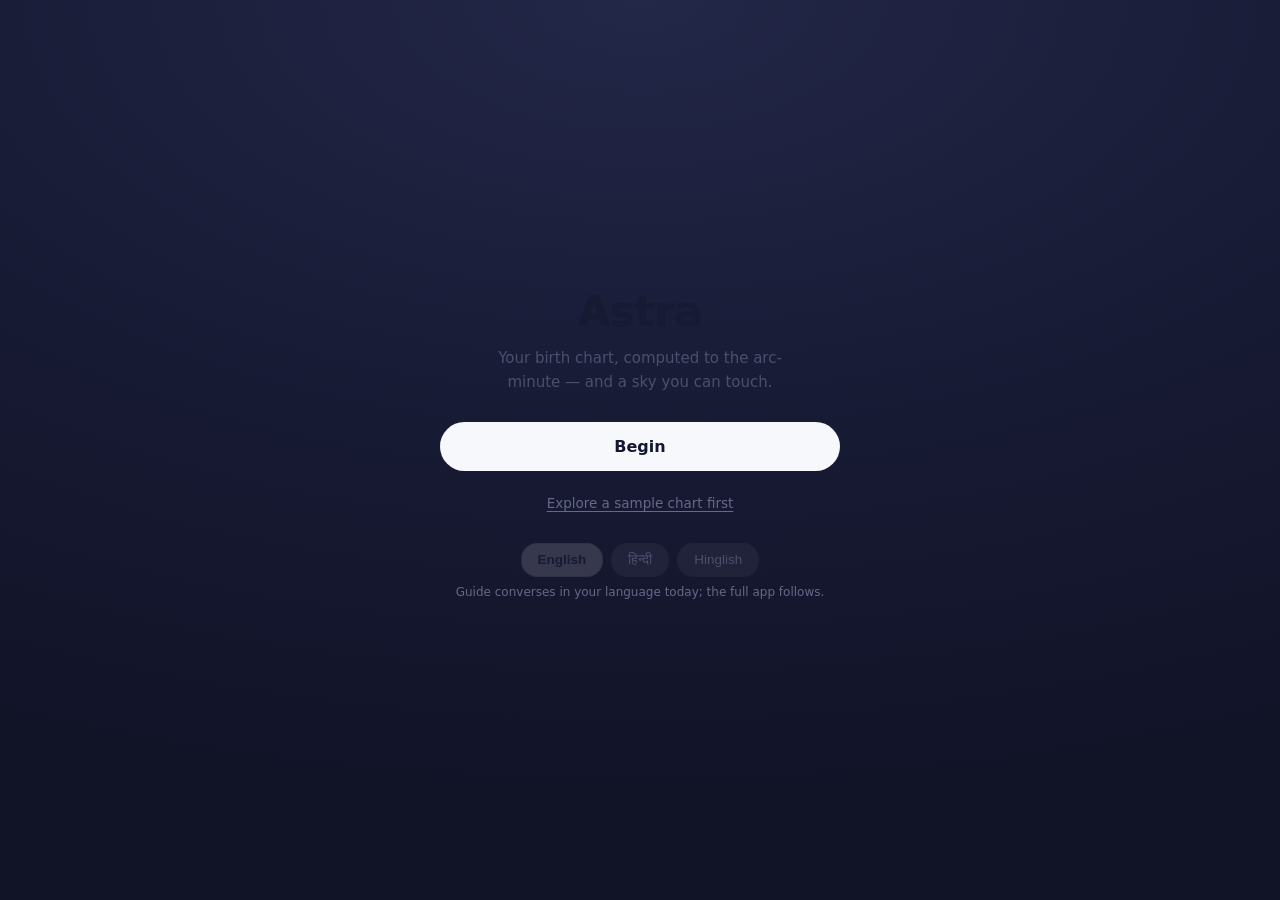
<file: index.html>
<!doctype html>
<html lang="en">
<head>
<meta charset="utf-8">
<meta name="robots" content="noindex,nofollow">
<meta name="astra-build" content="v=20260908b2">
<meta name="viewport" content="width=device-width, initial-scale=1, viewport-fit=cover">
<meta name="theme-color" content="#171A33">
<meta name="apple-mobile-web-app-capable" content="yes">
<meta name="apple-mobile-web-app-status-bar-style" content="black-translucent">
<title>Astro App</title>
<link rel="stylesheet" href="styles.css?v=20260908b2">
</head>
<body>

<div class="wash"></div>

<script>
/* Device-side error trap. Errors are always collected; adding #debug to the
   URL paints them on screen - so an iPhone-only failure can be read without
   a connected inspector. */
window.__errs=[];
addEventListener("error",e=>{
  const m=(e.error&&e.error.stack||e.message||"error").split("\n").slice(0,3).join(" | ");
  window.__errs.push(m);
  if(location.hash.includes("debug")){
    let n=document.getElementById("errband");
    if(!n){n=document.createElement("div");n.id="errband";
      n.style.cssText="position:fixed;left:0;right:0;bottom:0;z-index:9999;"+
      "background:#7f1d1d;color:#fff;font:11px/1.5 -apple-system,monospace;"+
      "padding:8px 12px;max-height:40vh;overflow:auto;white-space:pre-wrap";
      document.body.appendChild(n)}
    n.textContent=window.__errs.join("\n\n");
  }
},true);
</script>
<div class="app">
  <header class="topbar" id="topbar">
      <button class="tb-back" id="tbback" aria-label="Back">&#8249;</button>
      <div class="tb-lead" id="tblead"></div>
      <span class="tb-title" id="tbtitle"><b>Today</b></span>
      <div class="tb-centre" id="tbcentre"></div>
      <div class="tb-actions" id="tbact"></div>
      <button class="closebtn" id="close" aria-label="Close">&#10005;</button>
    </header>
    <div class="pages">
    <section class="page on" id="pg-today"></section>
    <section class="page" id="pg-timeline"></section>
    <section class="page" id="pg-universe"></section>
    <section class="page" id="pg-guide"></section>
    <section class="page" id="pg-you"></section>
  </div>
</div>

<section class="sheet" id="sheet" aria-live="polite">
  <div class="sheetgap"></div>
  <div class="sheetcard"><div id="sheetbody"></div></div>
</section>
<div class="calsheet" id="calsheet" role="dialog" aria-label="Choose a date"></div>

<nav class="tabs" id="tabs" role="tablist"></nav>

<script type="module" src="src/app.js?v=20260908b2"></script>
</body>
</html>
</file>
<file: styles.css>
:root{--barh:calc(54px + env(safe-area-inset-top));
  --void:#171A33; --void-2:#1E2240; --raise:#272B4B;
  --line:#2C3155; --line-2:#3B4170; --hot:#8E97C8;
  /* --ink-3 measured 2.90:1 against the instrument's own ground — it is the
     token every piece of secondary text uses there (tab labels, the Universe
     hint, the Sanskrit graha names), so one value failed AA across the whole
     dark material. #9EA4C8 measures 4.82:1. --ink-2 already passed at 5.37
     and is left alone. */
  --ink:#F3F4FA; --ink-2:#A8AECB; --ink-3:#9EA4C8;
  --brass:#C29B4E;
    --edge:rgba(150,162,235,.30);
    --edge-soft:rgba(150,162,235,.16);
    --violet:#5B4BD6;
  --sun:#F0A93B; --moon:#CFD8E8; --mars:#D0533F; --mercury:#5FBFA0;
  --jupiter:#E0C067; --venus:#E7C6D0; --saturn:#7E90C4;
  --rahu:#8B6BA8; --ketu:#967C68;
  --ff:-apple-system,BlinkMacSystemFont,"SF Pro Text","Segoe UI",system-ui,sans-serif;
  --fm:ui-monospace,"SF Mono",SFMono-Regular,Menlo,monospace;
  --ease:cubic-bezier(.22,1,.36,1);
  --tabh:70px;
;
  /* reading surfaces (warm off-white, dark ink) — the only light palette */
  --rd-bg:#F7F5EF; --rd-bg2:#FFFFFF; --rd-ink:#171A33; --rd-ink2:#4A4F6E;
  /* #7B809E measured 3.55:1 on the reading ground — under AA for body text,
     and this is the token every overlay page's section headings and metadata
     use. Same value the main --ink-3 already settled on. */
  --rd-ink3:#646989;
  --rd-line:rgba(23,26,51,.12); --rd-edge:rgba(23,26,51,.24); --rd-brass:#7F5F18; --rd-hot:#5A5FB0;
  --rd-good:#3E8E5C; --rd-warn:#B8702A}
*{box-sizing:border-box;-webkit-tap-highlight-color:transparent}
/* an instrument, not a document: taps navigate, they do not select */
body{-webkit-user-select:none;user-select:none;-webkit-touch-callout:none}
input,textarea{-webkit-user-select:text;user-select:text}
html,body,button{touch-action:manipulation}
html,body{margin:0;height:100%}
body{
  /* the evening-sky gradient Sangram pointed at - richer violet-indigo
     light at the top falling into deep navy night. Kept a step bluer
     than the reference: depth is the borrowed idea, purple is not. */
  background:linear-gradient(180deg,
    #34306C 0%, #252455 22%, #1B1E44 48%, #131630 74%, #0E1024 100%);
  background-attachment:fixed;color:var(--ink);font-family:var(--ff);
  -webkit-font-smoothing:antialiased;overflow:hidden;
  height:100dvh;position:relative;
}

.wash{display:none;
  }

/* -- scaffold ---------------------------------------------------- */
.app{position:relative;z-index:2;height:100dvh;display:flex;flex-direction:column}
/* pages start below the bar and are clipped by it - content can never be
   read through or above the one fixed surface */
.pages{flex:1 1 auto;position:relative;min-height:0;margin-top:var(--barh)}
.page{
  position:absolute;inset:0;overflow-y:auto;overscroll-behavior:contain;
  -webkit-overflow-scrolling:touch;
  padding:max(12px,env(safe-area-inset-top)) 20px calc(var(--tabh) + 26px);
  display:none;
}
.page.on{display:block;animation:pagein .28s var(--ease)}
/* OPACITY ONLY, deliberately. While a transform is animating, the page
   becomes the containing block for its position:fixed descendants — and the
   voice bar is one, so for the 200ms this ran the Moon and its controls were
   positioned against the scrolling chat instead of the screen and jumped out
   of view. A six-pixel slide communicates nothing the fade does not. */
@keyframes pagein{from{opacity:0}to{opacity:1}}
.page::-webkit-scrollbar{display:none}

/* -- tab bar ----------------------------------------------------- */


.tabs{
  position:fixed;left:0;right:0;bottom:0;z-index:60;
  height:calc(var(--tabh) + env(safe-area-inset-bottom));
  padding-bottom:env(safe-area-inset-bottom);
  display:grid;grid-template-columns:repeat(4,1fr);
  background:rgba(33,32,74,.60);
  -webkit-backdrop-filter:saturate(180%) blur(26px);
  backdrop-filter:saturate(180%) blur(26px);
  border-top:.5px solid rgba(170,180,235,.16);
}
.tab{
  border:0;background:none;cursor:pointer;color:var(--ink-3);
  display:flex;flex-direction:column;align-items:center;justify-content:center;gap:3px;
  font-family:var(--ff);font-size:9.5px;letter-spacing:.005em;font-weight:520;
  transition:color .26s var(--ease);padding:0;min-width:0;
}
.tablbl{max-width:100%;overflow:hidden;text-overflow:ellipsis;white-space:nowrap;padding:0 2px}
.tab svg{width:23px;height:23px;fill:none;stroke:currentColor;stroke-width:1.7;
  stroke-linecap:round;stroke-linejoin:round;transition:transform .4s var(--ease)}
.tab.on{color:var(--ink)}
.tab.on .tabico{filter:drop-shadow(0 0 8px rgba(150,162,235,.7))}
.tab.on svg{transform:translateY(-1px) scale(1.06)}
.tab:focus-visible{outline:2px solid var(--hot);outline-offset:-4px;border-radius:10px}

/* -- shared type ------------------------------------------------- */
h1{font-size:30px;font-weight:680;letter-spacing:-.03em;margin:0 0 2px;text-wrap:balance}
h2{font-size:17px;font-weight:640;letter-spacing:-.015em;margin:0 0 10px}
/* the house glyph and its label are one line that wraps as a block, so a
   long rashi name no longer folds back under the icon */
.eyebrow{font-family:var(--fm);font-size:10px;letter-spacing:.12em;
  text-transform:uppercase;color:var(--ink-3);margin-bottom:8px;
  display:flex;align-items:center;gap:9px;line-height:1.5}
.eyebrow .loc{margin-right:0;vertical-align:baseline;flex:0 0 auto}
.muted{color:var(--ink-2);font-size:14.5px;line-height:1.55;margin:0}
.section{margin:30px 0 0}

.card{
  background:rgba(255,255,255,.05);
  border:1px solid var(--edge);
  border-radius:20px;padding:18px 19px;
}
.grid{display:flex;flex-direction:column;gap:11px}

/* -- today ------------------------------------------------------- */

.tophead{display:flex;align-items:flex-start;justify-content:space-between;gap:12px}
.tophead-actions{display:flex;align-items:center;gap:8px;padding-top:4px}
.calbtn{width:36px;height:36px;border-radius:11px;cursor:pointer;display:grid;place-items:center;
  background:rgba(255,255,255,.07);border:1px solid var(--edge);color:var(--ink-2)}
.calbtn svg{width:19px;height:19px;fill:none;stroke:currentColor;stroke-width:1.6;
  stroke-linecap:round;stroke-linejoin:round}
.calbtn:active{background:rgba(255,255,255,.12)}
.calinput{position:absolute;opacity:0;width:0;height:0;pointer-events:none}
.todaychip{border:0;cursor:pointer;font-family:var(--ff);font-size:12.5px;font-weight:590;
  color:#141731;background:var(--ink);border-radius:99px;padding:8px 13px;
  animation:popin .34s var(--ease)}
.todaychip:active{opacity:.8}
@keyframes popin{from{opacity:0;transform:scale(.85)}to{opacity:1;transform:scale(1)}}
.nowdot{position:absolute;left:50%;bottom:5px;width:3.5px;height:3.5px;margin-left:-1.75px;
  border-radius:50%;background:var(--brass)}
.dchip{position:relative}

/* week strip */
.dchip{position:relative;width:50px;padding:8px 5px 9px;display:flex;
  flex-direction:column;align-items:center;gap:3px}
.dchip .mn{display:block;margin-top:1px}
.dchip b{margin-top:0}

/* month calendar, Apple Fitness layout with lunar phases in the cells */
body.noscroll{overflow:hidden}
body.insub .tabs{transform:translateY(115%);pointer-events:none}
/* top bar - one line, content passes behind it */
.topbar{position:absolute;top:0;left:0;right:0;z-index:50;height:54px;
  display:flex;align-items:center;gap:4px;padding:0 16px;
  padding-top:env(safe-area-inset-top);height:calc(54px + env(safe-area-inset-top));
  background:rgba(33,32,74,.60);
  border-bottom:.5px solid rgba(170,180,235,.15);
  -webkit-backdrop-filter:saturate(160%) blur(20px);backdrop-filter:saturate(160%) blur(20px);
  pointer-events:none}
.topbar>*{pointer-events:auto}
.tb-title{flex:1;min-width:0;display:flex;flex-direction:column;justify-content:center;
  overflow:hidden}
.tb-title b{font-size:16px;font-weight:640;letter-spacing:-.02em;
  overflow:hidden;text-overflow:ellipsis;white-space:nowrap}
.tb-title span{font-size:11.5px;color:var(--ink-3);
  letter-spacing:.02em;margin-top:1px;white-space:nowrap}
.tb-back{width:0;overflow:hidden;opacity:0;border:0;background:none;color:var(--ink);
  font-size:28px;line-height:1;padding:0;cursor:pointer;height:44px;
  display:grid;place-items:center;
  transition:width .25s var(--ease),opacity .2s}
.tb-back.on{width:44px;opacity:1;margin-left:-14px}
.tb-back:active{opacity:.5}
.tb-actions{display:flex;align-items:center;gap:8px;flex:0 0 auto}
.tb-centre{position:absolute;left:50%;top:50%;transform:translate(-50%,-50%);
  padding-top:env(safe-area-inset-top)}
.tb-btn{width:32px;height:32px;border:0;background:none;cursor:pointer;display:grid;
  place-items:center;color:var(--ink);padding:0}
.tb-btn svg{width:20px;height:20px;fill:none;stroke:currentColor;stroke-width:1.7;
  stroke-linecap:round;stroke-linejoin:round}
.tb-btn.txt{width:auto;padding:0 2px;font-family:var(--ff);font-size:14px;font-weight:540;
  color:var(--brass)}
.tb-btn:active{opacity:.5}
.page{padding-top:12px}
.subhead{display:none}

/* five tabs, the chart raised in the centre */
.tabs{grid-template-columns:repeat(5,1fr)}
.tab .tabico{display:grid;place-items:center;width:26px;height:26px}
.tab svg{width:23px;height:23px}
.tab.hero{position:relative}
.tab.hero .tabico{width:44px;height:44px;border-radius:50%;margin-top:-14px;margin-bottom:-8px;
  background:#272B4B;border:.5px solid rgba(170,180,235,.26);
  box-shadow:0 4px 14px -4px rgba(0,0,0,.8);
  transition:background .3s var(--ease),border-color .3s var(--ease)}
.tab.hero svg{width:24px;height:24px}
.tab.hero.on .tabico{background:#343A66;border-color:rgba(170,180,235,.45)}


.tabs{transition:transform .38s var(--ease)}
body.insub .page{padding-bottom:30px}
.subhead{display:flex;align-items:center;gap:9px;margin:2px 0 16px}
.subhead .backarrow{flex:0 0 auto;width:26px;height:32px;cursor:pointer;border:0;
  background:none;color:var(--ink);display:grid;place-items:center;
  font-size:26px;line-height:1;padding:0;margin-left:-4px}
.subhead .backarrow:active{opacity:.5}
.subhead h1{font-size:25px;margin:0;letter-spacing:-.028em}
.calsheet{
  position:fixed;inset:0;z-index:90;display:flex;flex-direction:column;
  background:rgba(23,26,51,.86);
  -webkit-backdrop-filter:saturate(180%) blur(30px);backdrop-filter:saturate(180%) blur(30px);
  transform:translateY(100%);pointer-events:none;
  transition:transform .46s cubic-bezier(.3,1,.4,1)}
.calsheet.open{transform:translateY(0);pointer-events:auto}
.calhead{display:flex;align-items:center;justify-content:center;position:relative;
  padding:max(16px,env(safe-area-inset-top)) 20px 12px;flex:0 0 auto}
.calhead span{font-size:18px;font-weight:640;letter-spacing:-.02em;
  min-width:11ch;text-align:center}
.calnav{display:flex;gap:2px}
.calnav button{width:26px;height:32px;border:0;background:none;cursor:pointer;
  color:var(--ink-2);font-size:17px;line-height:1;padding:0}
.calnav button:active{color:var(--ink);opacity:.6}
.calhead{gap:8px}
.calclose{position:absolute;right:16px;top:calc(env(safe-area-inset-top) + 10px);
  width:32px;height:32px;cursor:pointer;display:grid;place-items:center;
  background:none;border:0;color:var(--ink);font-size:22px;line-height:1}
.calclose:active{opacity:.5}
.calweek{display:grid;grid-template-columns:repeat(7,1fr);gap:2px;
  padding:2px 14px 8px;flex:0 0 auto;
  border-bottom:.5px solid rgba(110,135,195,.16)}
.calweek span{text-align:center;font-size:11px;font-weight:560;color:var(--ink-3)}
.calscroll{flex:1 1 auto;overflow-y:auto;overscroll-behavior:contain;
  padding:4px 14px calc(var(--tabh) + 30px);-webkit-overflow-scrolling:touch}
.calscroll::-webkit-scrollbar{display:none}
.cmonth{padding-top:16px}
.cmname{margin:0 0 8px;font-size:22px;font-weight:680;letter-spacing:-.025em;color:var(--ink)}
.cgrid{display:grid;grid-template-columns:repeat(7,1fr);gap:8px 2px}
.cday{border:0;background:none;padding:5px 0 3px;cursor:pointer;
  display:flex;flex-direction:column;align-items:center;gap:3px;
  font-family:var(--ff);border-radius:12px;transition:background .2s var(--ease)}
.cday.empty{pointer-events:none}
.cday:active{background:rgba(255,255,255,.07)}
.cnum{font-size:14px;color:var(--ink-2);line-height:1.5;
  width:24px;height:24px;display:grid;place-items:center;border-radius:50%;
  font-variant-numeric:tabular-nums}
.cday.today .cnum{background:var(--brass);color:#141731;font-weight:680}
.cday.sel{background:rgba(255,255,255,.1)}
.cday.sel .cnum{color:var(--ink);font-weight:640}
.cday .mn{opacity:.98;display:block}
.mn{display:block;object-fit:contain}
.cday.empty .mn{display:none}
.datestrip{display:flex;gap:7px;overflow-x:auto;padding:2px 0 12px;scrollbar-width:none}
.datestrip::-webkit-scrollbar{display:none}
.dchip{
  flex:0 0 auto;border:0;cursor:pointer;font-family:var(--ff);
  background:rgba(255,255,255,.062);color:var(--ink-3);
  border-radius:13px;padding:8px 6px;width:46px;text-align:center;
  transition:background .3s var(--ease), color .3s var(--ease), transform .3s var(--ease);
}
.dchip b{display:block;font-size:15px;font-weight:620;color:var(--ink-2);margin-top:2px}
.dchip small{font-size:9.5px;letter-spacing:.07em;text-transform:uppercase}
.dchip.on{background:rgba(255,255,255,.13);color:var(--ink);transform:translateY(-2px)}
.dchip.on b{color:var(--ink)}


/* Apple's minimum comfortable target is 44pt. These controls are small on
   purpose — a text link should read as a text link — so the TARGET grows
   while the visual does not: a transparent pseudo-element centred on the
   control, the same thing an enlarged hit rect does on iOS. Applied only
   where the extra band falls inside existing margin, so it cannot swallow
   a tap meant for a neighbour. */
.seewhy, .gshowmore, .editlink, .planbadge, .segmented button, .tbseg button{position:relative}
.seewhy::before, .gshowmore::before, .editlink::before, .planbadge::before,
.segmented button::before, .tbseg button::before{
  content:"";position:absolute;left:0;right:0;top:50%;height:44px;
  transform:translateY(-50%);pointer-events:auto}
.segmented{display:flex;gap:8px;margin:15px 0 20px}
.segmented button{flex:1;cursor:pointer;font-family:var(--ff);font-size:13.5px;font-weight:560;
  color:var(--ink-2);padding:9px 0;border-radius:99px;background:none;
  border:1px solid var(--edge);
  transition:background .22s var(--ease),color .22s var(--ease),border-color .22s var(--ease)}
.segmented button.on{background:rgba(150,162,235,.2);color:var(--ink);
  border-color:rgba(150,162,235,.62)}

.ghostbtn{display:inline-flex;align-items:center;gap:9px;cursor:pointer;
  font-family:var(--ff);font-size:14.5px;font-weight:540;color:var(--ink);
  background:rgba(255,255,255,.06);border:1px solid var(--edge);
  border-radius:99px;padding:11px 20px}
.ghostbtn svg{width:17px;height:17px;fill:none;stroke:currentColor;stroke-width:1.9;
  stroke-linecap:round;stroke-linejoin:round}
.ghostbtn:active{background:rgba(255,255,255,.13)}
.forline{font-family:var(--fm);font-size:11px;letter-spacing:.09em;text-transform:uppercase;
  color:var(--ink-3);margin:0 0 9px}
.reading h2{font-size:22px;font-weight:680;letter-spacing:-.028em;margin:0 0 9px;text-wrap:balance}
.reading p{font-size:15.5px;line-height:1.55;color:var(--ink);margin:0 0 10px;max-width:60ch}
.reading .under{font-size:13.5px;color:var(--ink-3);line-height:1.5}
.movingline{display:flex;align-items:center;gap:8px;flex-wrap:wrap;padding:12px 0;
  margin:4px 0 0;border-top:1px solid rgba(150,162,235,.26);font-size:13px;color:var(--ink-2)}
.movingline i{width:3px;height:3px;border-radius:50%;background:var(--ink-3);margin:0 2px}
.mvico{width:22px;height:22px;object-fit:contain}
.moonline{display:flex;align-items:center;gap:11px;padding:11px 0;margin:6px 0 4px;
  border-top:.5px solid var(--line);border-bottom:.5px solid var(--line)}
.moonline span{font-size:13px;color:var(--ink-2)}
.moonline b{color:var(--ink);font-weight:600}
.moonline img{flex:0 0 auto}
.moonrow{display:flex;align-items:center;gap:16px}
.moonbig{flex:0 0 auto;display:grid;place-items:center;width:72px;height:72px;
  filter:drop-shadow(0 0 18px rgba(190,210,245,.35))}
.datesub{font-size:13.5px;color:var(--ink-2);margin:3px 0 0}
.datestrip{scroll-behavior:smooth}
.moondisc{
  flex:0 0 auto;width:74px;height:74px;border-radius:50%;position:relative;
  background:#0C1striped;overflow:hidden;
  background:radial-gradient(circle at 36% 34%, #E8EDF7, #9FAEC6 62%, #5E6C8A 100%);
  box-shadow:0 0 26px -6px rgba(190,210,245,.5);
}
.moondisc .shadow{
  position:absolute;inset:0;border-radius:50%;
  background:#171A33;
  transition:transform .8s var(--ease);
}
.moondisc .craters{position:absolute;inset:0;border-radius:50%;opacity:.5;
  background:radial-gradient(circle at 40% 42%,rgba(60,72,96,.6) 0 9%,transparent 11%),
             radial-gradient(circle at 63% 61%,rgba(60,72,96,.5) 0 6%,transparent 8%),
             radial-gradient(circle at 30% 68%,rgba(60,72,96,.45) 0 5%,transparent 7%)}

.cats{display:flex;flex-direction:column;gap:10px}
/* cards carry a visible edge, the way the reference does */
.cat{
  width:100%;text-align:left;border:0;cursor:pointer;font-family:var(--ff);
  background:rgba(255,255,255,.062);
  border:1px solid var(--edge-soft);
  border-radius:18px;padding:16px 17px;color:var(--ink);
  display:grid;grid-template-columns:30px 1fr auto;gap:13px;align-items:start;
  transition:background .3s var(--ease), transform .2s var(--ease);
}
.cat:active{transform:scale(.988)}
.cat .dot{width:26px;height:26px;border-radius:50%;margin-top:1px;
  box-shadow:0 0 14px -3px currentColor}
.cat .catico{width:30px;height:30px;object-fit:contain;margin-top:1px;flex:0 0 auto;
  filter:drop-shadow(0 0 8px rgba(150,180,255,.25))}
.cat h3{margin:0 0 3px;font-size:15px;font-weight:620;letter-spacing:-.01em}
.cat p{margin:0;font-size:13px;line-height:1.48;color:var(--ink-2)}
.cat .why{
  font-family:var(--fm);font-size:9px;letter-spacing:.09em;text-transform:uppercase;
  color:var(--ink-3);margin-top:7px;display:block}

.tline{display:flex;gap:12px;padding:12px 0;border-top:.5px solid var(--line)}
.tline:last-child{border-bottom:.5px solid var(--line)}
.tline .when{font-family:var(--fm);font-size:10.5px;color:var(--ink-3);
  flex:0 0 74px;padding-top:2px;font-variant-numeric:tabular-nums}
.tline .what{flex:1}
.tline .what b{font-weight:600;font-size:14px}
.tline .what p{margin:3px 0 0;font-size:12.5px;color:var(--ink-2);line-height:1.45}
.pill{display:inline-block;font-family:var(--fm);font-size:9px;letter-spacing:.08em;
  text-transform:uppercase;padding:2px 7px;border-radius:99px;
  border:.5px solid var(--line-2);color:var(--ink-3);margin-left:6px}

/* -- universe ---------------------------------------------------- */
.stagewrap{display:grid;place-items:center;padding:6px 0 4px;
  transition:transform .68s var(--ease)}
.zoomed .stagewrap{transform:translateY(-8dvh)}
.stage{position:relative;width:min(92vw,430px);aspect-ratio:1;
  transition:width .55s var(--ease)}

/* OPTION B - reading in page flow: the chart shrinks, pins to the
   top of the page's own scroll, and stays alive while the reading
   flows beneath it. No drawer, no nested scrolling. */
#pg-universe.compact .stagewrap{position:sticky;top:-12px;z-index:40;
  background:rgba(23,26,51,.88);
  -webkit-backdrop-filter:blur(16px);backdrop-filter:blur(16px);
  border-bottom:1px solid var(--edge-soft);
  margin:0 -20px;padding:14px 0 8px}
#pg-universe.compact .stage{width:min(46vw,195px)}
#pg-universe.compact .unihint,#pg-universe.compact .scrubwrap{display:none}
#pg-universe .reading{padding:14px 0 30px;animation:readin .4s var(--ease) both}
@keyframes readin{from{opacity:0;transform:translateY(12px)}to{opacity:1;transform:none}}
@media(prefers-reduced-motion:reduce){
  #pg-universe .reading{animation:none}
}
.orbit{position:absolute;inset:0;transform-origin:50% 50%;
  transition:transform .72s var(--ease),filter .5s var(--ease),opacity .5s var(--ease)}
.stage.pmode .orbit{transform:scale(.94);filter:blur(1.1px);opacity:.62}
svg.chart,svg.asp{position:absolute;inset:0;width:100%;height:100%;overflow:visible}
svg.asp{pointer-events:none}
.hs{fill:rgba(255,255,255,.014);cursor:pointer;outline:none;
  transition:fill .42s var(--ease),opacity .5s var(--ease)}
.hs:hover{fill:rgba(255,255,255,.05)}
.hs:focus-visible{fill:rgba(160,190,255,.12);stroke:var(--hot);stroke-width:1.4}
.hs.sel{fill:rgba(150,180,240,.09)}
.hs.lit{fill:rgba(194,155,78,.30)}
.hs.dim{opacity:.32}
.fr{fill:none;stroke:var(--line-2);stroke-width:1.1;vector-effect:non-scaling-stroke}
/* the inner lines carry the Vedic petal geometry, so they read a step
   brighter than the outer frame instead of a step fainter */
.fr.in{stroke:rgba(170,180,235,.34);stroke-width:1}
.sn{font-family:var(--fm);font-size:3.6px;fill:var(--ink-3);text-anchor:middle;
  dominant-baseline:middle;pointer-events:none;opacity:.75;
  transition:opacity .45s var(--ease),fill .45s var(--ease)}
.sn.dim{opacity:.08} .sn.sel{fill:var(--ink-2);opacity:1}
/* lagna marker is a soft fill, not a stroke - a straight outline would
   clash with the curved rhombus edges */
.lg{fill:rgba(194,155,78,.06);stroke:none;pointer-events:none}
.asclbl{font-family:var(--fm);font-size:3px;fill:var(--brass);letter-spacing:.35px;
  text-anchor:middle;dominant-baseline:middle;pointer-events:none;opacity:.85}
.al{fill:none;stroke-width:1;vector-effect:non-scaling-stroke;stroke-linecap:round;opacity:0}
.al.on{opacity:.85;animation:draw .78s var(--ease) forwards}
@keyframes draw{from{stroke-dashoffset:var(--len)}to{stroke-dashoffset:0}}

.plane{position:absolute;inset:0;pointer-events:none}
.p{position:absolute;width:var(--d);height:var(--d);
  margin-left:calc(var(--d)/-2);margin-top:calc(var(--d)/-2);
  left:calc(var(--x)*100%);top:calc(var(--y)*100%);
  border:0;padding:0;background:none;pointer-events:auto;cursor:pointer;
  border-radius:50%;outline:none;
  transition:transform .72s var(--ease),opacity .5s var(--ease),filter .5s var(--ease)}
.p .art{position:absolute;inset:0;width:100%;height:100%;object-fit:contain;
  -webkit-user-drag:none;user-select:none;
  filter:drop-shadow(0 2px 10px rgba(0,0,0,.55)) drop-shadow(0 0 13px var(--fill));
  transition:filter .5s var(--ease),transform .5s var(--ease)}
.p:focus-visible .art{box-shadow:0 0 0 2.5px rgba(150,190,255,.9);border-radius:50%}
.p:focus:not(:focus-visible) .art{box-shadow:none;outline:none}
.p.focus .art{filter:drop-shadow(0 6px 22px rgba(0,0,0,.7)) drop-shadow(0 0 30px var(--fill))}
.p.focus[data-g="Sun"] .art{animation:breathe 6s ease-in-out infinite}
.p.focus[data-g="Jupiter"] .art,.p.focus[data-g="Mars"] .art,
.p.focus[data-g="Venus"] .art,.p.focus[data-g="Mercury"] .art,
.p.focus[data-g="Saturn"] .art{animation:bob 9s ease-in-out infinite}
@keyframes breathe{50%{filter:drop-shadow(0 6px 22px rgba(0,0,0,.7)) drop-shadow(0 0 46px var(--fill))}}
@keyframes bob{50%{transform:translateY(-3%)}}

/* The name, the degree tag and the retrograde badge are annotations placed
   OUTSIDE the disc, and as children of the button they extended its hit area
   over whatever sat next to it — Rahu's "R" badge landed squarely on the
   Moon's disc, so the Moon could not be selected at all. The graha's target is
   its disc; the writing around it is writing. */
.p .tag, .p .retro, .p .name{pointer-events:none}
.p .tag{position:absolute;left:50%;top:calc(100% + 2px);transform:translateX(-50%);
  font-family:var(--fm);font-size:8px;font-weight:600;letter-spacing:.06em;
  color:var(--ink-2);white-space:nowrap;
  text-shadow:0 1px 3px rgba(0,0,0,.9);transition:opacity .4s var(--ease)}
/* anchored to the disc's own centre and pushed out along --rdx/--rdy, so the
   badge can move to whichever corner is clear of the nearest neighbour */
.p .retro{display:none;position:absolute;left:50%;top:50%;
  transform:translate(-50%,-50%)
    translate(calc(var(--rdx,.36) * var(--d)), calc(var(--rdy,-.36) * var(--d)));
  font-family:var(--fm);font-size:8px;
  color:var(--ink-2);background:var(--void-2);border:1px solid var(--line-2);
  border-radius:99px;padding:0 3px;line-height:11px}
.p .name{position:absolute;left:50%;bottom:calc(100% + 14%);
  transform:translate(-50%,10px);font-size:11px;font-weight:660;color:var(--ink);
  white-space:nowrap;opacity:0;pointer-events:none;text-shadow:0 2px 18px rgba(0,0,0,.9);
  transition:opacity .5s var(--ease) .18s,transform .6s var(--ease) .18s}
.p .name small{display:block;font-size:6.2px;font-weight:500;letter-spacing:.16em;
  text-transform:uppercase;color:var(--ink-3);margin-top:2px}
.p.focus .name{opacity:1;transform:translate(-50%,0)}
.p.focus .tag{opacity:0}
.p.dim{opacity:.3;filter:saturate(.5)} .p.hidden{opacity:0;pointer-events:none}
/* receded, not removed: still visible and still tappable, so one graha
   leads directly to the next */
.p.recede{opacity:.22;filter:saturate(.45)}
.p.focus{z-index:40}
.p.focus[data-g="Jupiter"] .surf,.p.focus[data-g="Saturn"] .surf{animation:drift 30s linear infinite}
.p.focus[data-g="Mars"] .surf,.p.focus[data-g="Moon"] .surf{animation:turn 46s linear infinite}
.p.focus[data-g="Sun"] .corona{animation:turn 120s linear infinite}
.p.retro .retro{display:block}
.p.focus.retro .surf{animation-direction:reverse!important}
.p.focus .ring{animation:tilt 18s ease-in-out infinite alternate}
.p.focus .halo{animation:corona 5s ease-in-out infinite}
@keyframes drift{to{background-position-x:-200%}}
@keyframes turn{to{transform:rotate(360deg)}}
@keyframes tilt{to{transform:rotateX(66deg) rotate(-11deg)}}
@keyframes corona{50%{opacity:.55;inset:-20%}}

/* When closed the sheet is visibility:hidden, not merely transparent.
   Transparent still hit-tests: its tap-through gap sat invisibly over the
   top half of every screen, and iOS Safari - which does not synthesise
   click events on plain divs - let it swallow every tap beneath it. */
.sheet{
  position:fixed;inset:0;z-index:40;overflow-y:auto;overscroll-behavior:contain;
  background:none;opacity:0;pointer-events:none;visibility:hidden;
  transition:opacity .38s var(--ease),visibility 0s .38s;
  -webkit-overflow-scrolling:touch}
.sheet::-webkit-scrollbar{display:none}
/* the gap must RECEIVE the tap in order to forward it to the chart
   underneath; pointer-events:none here meant the listener never fired */
.sheetgap{height:47dvh;pointer-events:auto;cursor:pointer}
.sheet::after{content:"";display:block;height:1px}
/* the card can rise until its top meets the bar and no further, so its
   border never passes behind the one surface that must stay on top */
.sheetcard{
  min-height:calc(100dvh - var(--barh));
  padding:22px 20px calc(var(--tabh) + 30px);
  background:var(--void);
  border-top:1px solid var(--edge);
  border-radius:26px 26px 0 0;
  box-shadow:0 -18px 44px -18px rgba(0,0,0,.85)}
.sheet.up{opacity:1;pointer-events:auto;visibility:visible;
  transition:opacity .38s var(--ease),visibility 0s 0s}
.loc{width:26px;height:26px;vertical-align:-8px;margin-right:9px;overflow:visible}
.lordline{font-size:13.5px;line-height:1.45;color:var(--ink-2);margin:0 0 15px;
  padding:9px 12px;background:rgba(255,255,255,.07);border-left:2px solid var(--hot);
  border-radius:0 7px 7px 0}
.lordline b{color:var(--ink);font-weight:600}
.rows{display:flex;flex-direction:column;margin-bottom:14px}
.row{display:flex;justify-content:space-between;align-items:baseline;gap:16px;
  padding:9px 0;border-top:.5px solid var(--line)}
.row:last-child{border-bottom:.5px solid var(--line)}
.k{font-size:12.5px;color:var(--ink-3)}
.v{font-family:var(--fm);font-size:12.5px;text-align:right;font-variant-numeric:tabular-nums}
.sw{display:inline-block;width:7px;height:7px;border-radius:50%;margin-right:6px}
/* close sits at the bar's right edge with a full 44pt target; the centred
   pill never collides with it */
.closebtn{width:0;overflow:hidden;border:0;background:none;color:var(--ink);
  font-size:18px;line-height:1;padding:0;cursor:pointer;flex:0 0 auto;
  display:grid;place-items:center;height:44px;opacity:0;pointer-events:none;
  transition:width .24s var(--ease),opacity .2s var(--ease)}
.closebtn.on{width:44px;opacity:1;pointer-events:auto;margin-right:-14px}
.closebtn:active{opacity:.5}

/* -- guide ------------------------------------------------------- */

.sheethead{display:flex;align-items:center;gap:13px;margin-bottom:12px}
.sheetart{width:54px;height:54px;flex:0 0 auto;object-fit:contain;
  filter:drop-shadow(0 3px 12px rgba(0,0,0,.6)) drop-shadow(0 0 16px rgba(150,180,255,.3));
  animation:artin .55s var(--ease)}
@keyframes artin{from{opacity:0;transform:scale(.6) translateY(10px)}to{opacity:1;transform:none}}

/* chat */
.chatwrap{padding-bottom:74px}
.composer{position:fixed;left:0;right:0;bottom:calc(var(--tabh) + env(safe-area-inset-bottom));
  z-index:45;display:flex;align-items:center;gap:9px;padding:10px 14px 12px;
  background:linear-gradient(180deg,rgba(23,26,51,0),rgba(23,26,51,.92) 30%,#171A33);
  -webkit-backdrop-filter:blur(16px);backdrop-filter:blur(16px)}
.composer input{flex:1;min-width:0;font-family:var(--ff);font-size:16px;color:var(--ink);
  background:rgba(255,255,255,.07);border:1px solid var(--edge);
  border-radius:99px;padding:12px 16px;-webkit-appearance:none}
.composer input:focus{outline:none;border-color:var(--hot);background:rgba(255,255,255,.11)}
.cmp-btn{width:38px;height:38px;flex:0 0 auto;border:0;background:none;cursor:pointer;
  display:grid;place-items:center;color:var(--ink-2)}
.cmp-btn svg{width:20px;height:20px;fill:none;stroke:currentColor;stroke-width:1.8;
  stroke-linecap:round;stroke-linejoin:round}
.cmp-btn.mic{background:rgba(255,255,255,.09);color:var(--ink);
  border:1px solid var(--edge-soft)}
.cmp-btn.mic.live{background:var(--mars);border-color:var(--mars);color:#fff;
  animation:pulse 1.6s ease-in-out infinite}
.chat{padding-bottom:6px}
.bubble.it .cmd{opacity:.85}
.chat{display:flex;flex-direction:column;gap:12px;margin-top:14px}
.bubble{max-width:84%;padding:12px 15px;border-radius:19px;font-size:14.5px;line-height:1.5}
.bubble.me{align-self:flex-end;background:rgba(255,255,255,.12);border-bottom-right-radius:6px}
.bubble.it{align-self:flex-start;background:rgba(255,255,255,.055);
  border:1px solid var(--edge-soft);border-bottom-left-radius:6px;color:var(--ink-2)}
.bubble.it b{color:var(--ink);font-weight:600}
.cmd{display:flex;align-items:center;gap:8px;margin-top:9px;padding-top:9px;
  border-top:.5px solid var(--line);font-family:var(--fm);font-size:10px;
  letter-spacing:.06em;color:var(--hot)}
.asks{display:flex;flex-wrap:wrap;gap:8px;margin-top:16px}
.ask{border:.5px solid var(--line-2);background:rgba(255,255,255,.03);
  color:var(--ink-2);border-radius:99px;padding:9px 14px;font-size:13px;
  font-family:var(--ff);cursor:pointer;transition:background .25s var(--ease)}
.ask:active{background:rgba(255,255,255,.08)}
.voice{display:grid;place-items:center;margin:26px 0 8px}
.orb{width:104px;height:104px;border-radius:50%;position:relative;
  background:radial-gradient(circle at 38% 34%,rgba(150,185,255,.5),rgba(60,90,180,.22) 60%,transparent 72%);
  box-shadow:0 0 44px -8px rgba(120,160,255,.55)}
.orb::after{content:"";position:absolute;inset:-14%;border-radius:50%;
  border:1px solid rgba(140,175,255,.3);animation:pulse 3.4s ease-in-out infinite}
@keyframes pulse{50%{inset:-26%;opacity:.25}}

/* -- you --------------------------------------------------------- */

/* sub-screens */
.backbtn{display:inline-flex;align-items:center;gap:5px;border:0;background:none;
  color:var(--ink-2);font-family:var(--ff);font-size:14.5px;cursor:pointer;
  padding:6px 10px 6px 0;margin:0 0 2px}
.backbtn:active{opacity:.6}

/* timeline: the spine IS the scrubber - drag it directly (CLAUDE.md 79) */
.tl2{display:grid;grid-template-columns:56px 1fr;gap:15px;align-items:start}
.spine{position:sticky;top:6px;height:62dvh;min-height:330px;border-radius:14px;
  overflow:hidden;cursor:grab;touch-action:none;outline:none;
  border:1px solid var(--edge);background:rgba(255,255,255,.05);
  -webkit-mask:linear-gradient(180deg,transparent 0,#000 14%,#000 86%,transparent 100%);
          mask:linear-gradient(180deg,transparent 0,#000 14%,#000 86%,transparent 100%)}
.spine:active{cursor:grabbing}
.spine:focus-visible{box-shadow:0 0 0 2px var(--hot)}
.spinecol{display:flex;flex-direction:column;will-change:transform;
  transition:transform .16s cubic-bezier(.33,1,.68,1)}
.band{display:flex;flex-direction:column;align-items:center;justify-content:center;gap:2px;
  min-height:0;border-bottom:.5px solid rgba(10,16,36,.75);transition:opacity .3s var(--ease)}
.band:not(.on){opacity:.42}

.bld{font-size:12px;font-weight:700;letter-spacing:.02em}
/* one line means "you are here", and it lines up with the reading beside it.
   Today is a small brass dot on the edge - a different shape, not a rival line. */
.spinemark{position:absolute;left:-5px;right:-5px;top:50%;height:0;pointer-events:none;z-index:3}
.spinemark::before,.spinemark::after{content:"";position:absolute;top:-4px;
  border:4px solid transparent;border-left-color:var(--ink)}
.spinemark::before{left:-5px}
.spinemark::after{right:-5px;transform:scaleX(-1)}
.spinemark i{position:absolute;left:0;right:0;top:-1px;height:2px;background:var(--ink);
  box-shadow:0 0 8px rgba(255,255,255,.45)}
.nowtick{position:absolute;left:3px;width:7px;height:7px;margin-top:-3.5px;border-radius:50%;
  background:var(--brass);box-shadow:0 0 7px -1px var(--brass);pointer-events:none;z-index:2}
.evdot{position:absolute;left:4px;width:6px;height:6px;margin-top:-3px;border-radius:50%;
  box-shadow:0 0 6px -1px currentColor;pointer-events:none;z-index:2}
.tlbody{min-width:0}
.tlbar{margin:16px 0 4px}
.scrubdate{display:flex;align-items:center;justify-content:space-between;gap:9px;margin:0 0 12px;
  padding-bottom:10px;border-bottom:.5px solid var(--line)}
.scrubdate b{font-size:20px;font-weight:680;letter-spacing:-.026em}
.scrubdate>div span{font-family:var(--fm);font-size:11px;color:var(--ink-3);display:block;margin-top:2px}
.nowbadge{font-family:var(--fm);font-size:9.5px;letter-spacing:.12em;text-transform:uppercase;
  color:var(--brass);border:.5px solid rgba(194,155,78,.4);border-radius:99px;padding:4px 9px}
.poslabel{font-size:11.5px;color:var(--ink-3);margin:7px 0 0;
  letter-spacing:.04em}
.antar{margin-top:16px;padding:11px 13px;border-radius:12px;display:flex;
  align-items:center;gap:2px;flex-wrap:wrap;
  background:rgba(255,255,255,.05);border:.5px solid rgba(110,135,195,.16)}
.antar .evmeta{margin:0 0 0 6px}
.spanrow{display:flex;align-items:center;gap:10px;margin:10px 0 12px}
.spanrow>div{flex:1}
.spanrow .sk{display:block;font-family:var(--fm);font-size:9px;letter-spacing:.12em;
  text-transform:uppercase;color:var(--ink-3)}
.spanrow b{display:block;font-size:14px;font-weight:620;margin-top:2px}
.spanrow .sa{font-size:11px;color:var(--ink-3)}
.sarrow{color:var(--ink-3);flex:0 0 auto}
.bar{position:relative}
.barnow{position:absolute;top:-3px;width:2px;height:11px;background:var(--ink);
  border-radius:2px;margin-left:-1px;box-shadow:0 0 6px rgba(255,255,255,.7)}
.poslabel{font-size:12.5px;line-height:1.5;color:var(--ink-2);margin:9px 0 0}
.poslabel b{color:var(--ink);font-weight:600}
.antar{margin-top:18px;padding:11px 13px;border-radius:12px;
  background:rgba(255,255,255,.05);border:.5px solid rgba(110,135,195,.16)}
/* life events */
.evcard{display:flex;gap:12px;padding:13px 0;border-top:.5px solid var(--line)}
.evcard:last-of-type{border-bottom:.5px solid var(--line)}
.evkey{flex:0 0 auto;width:4px;border-radius:2px;align-self:stretch}
.evtop{display:flex;justify-content:space-between;align-items:baseline;gap:10px}
.evtop b{font-size:14.5px;font-weight:620;letter-spacing:-.01em}
.evdel{border:0;background:none;color:var(--ink-3);font-size:17px;cursor:pointer;
  line-height:1;padding:0 2px}
.evdel:active{color:var(--mars)}
.evmeta{display:block;font-size:11.5px;color:var(--ink-3);margin-top:3px}
.evdash{font-size:13px;line-height:1.45;color:var(--ink-2);margin:7px 0 0}
.evdash b{font-weight:600}
.evrow{display:flex;gap:11px;padding:9px 0;border-top:.5px solid var(--line)}
.evrow b{font-size:13.5px;font-weight:600}
.practice{margin-top:20px;padding:13px 14px;border-radius:12px;
  background:rgba(194,155,78,.07);border:.5px solid rgba(194,155,78,.22)}
.impact{font-size:13.5px;line-height:1.52;color:var(--ink-2);margin:0 0 9px;
  padding-left:12px;border-left:2px solid var(--line-2)}

/* relationships */

.fld{display:block;margin-bottom:15px}
.flabel{display:block;font-family:var(--fm);font-size:10px;letter-spacing:.12em;
  text-transform:uppercase;color:var(--ink-3);margin-bottom:6px}
.fld input,.fld textarea,.fld select{width:100%;font-family:var(--ff);font-size:16px;
  color:var(--ink);background:rgba(255,255,255,.055);border-radius:12px;padding:12px 13px;
  border:1px solid var(--edge);-webkit-appearance:none;appearance:none}
.fld select{background-image:linear-gradient(45deg,transparent 50%,var(--ink-3) 50%),
  linear-gradient(135deg,var(--ink-3) 50%,transparent 50%);
  background-position:calc(100% - 18px) 50%,calc(100% - 13px) 50%;
  background-size:5px 5px,5px 5px;background-repeat:no-repeat}
.fld input:focus,.fld textarea:focus,.fld select:focus{outline:none;
  border-color:var(--hot);background:rgba(255,255,255,.09)}
.fld textarea{resize:vertical;line-height:1.5}
.fnote{font-size:11.5px;line-height:1.5;color:var(--ink-3);margin:-4px 0 18px}
.primary{width:100%;padding:15px;border-radius:99px;cursor:pointer;border:0;
  background:#F7F8FC;color:#141731;font-family:var(--ff);font-size:16px;font-weight:640}
.primary:active{opacity:.82}
.evdel{border:.5px solid var(--line-2);background:none;color:var(--ink-3);font-size:11.5px;
  cursor:pointer;line-height:1;padding:5px 10px;border-radius:99px;font-family:var(--ff)}
.evdel:active{background:rgba(255,255,255,.1)}

.gico{display:inline-block;vertical-align:-4px;margin-right:7px;object-fit:contain}
.sr{position:absolute;width:1px;height:1px;overflow:hidden;clip:rect(0 0 0 0);white-space:nowrap}
.pillrow{display:flex;flex-direction:column;gap:9px}
.mpill{display:flex;align-items:center;gap:12px;padding:12px 14px;border-radius:16px;
  background:rgba(255,255,255,.062);
  border:.5px solid rgba(110,135,195,.18)}
.mpico{width:34px;height:34px;flex:0 0 auto;object-fit:contain;
  filter:drop-shadow(0 0 10px rgba(150,180,255,.3))}
.mpill b{font-size:14.5px;font-weight:620}
.mpsub{display:block;font-size:12.5px;color:var(--ink-2);margin-top:1px}
.mpsub2{display:block;font-family:var(--fm);font-size:10px;color:var(--ink-3);margin-top:3px}
.addrow{display:flex;align-items:center;gap:14px}
.plus{flex:0 0 auto;width:34px;height:34px;border:0;background:none;cursor:pointer;
  color:var(--ink);font-size:26px;line-height:1;font-family:var(--ff);
  display:grid;place-items:center;transition:transform .2s var(--ease)}
.plus:active{transform:scale(.92)}
.pav{width:32px;height:32px;border-radius:50%;flex:0 0 auto;display:grid;
  place-items:center;font-size:13px;font-weight:700;color:#141731}
.scorecard{display:flex;align-items:center;gap:16px;padding:17px 18px;
  border-radius:20px;margin-bottom:6px;
  background:rgba(255,255,255,.07);
  border:.5px solid rgba(110,135,195,.18)}
.scorenum{font-size:38px;font-weight:700;letter-spacing:-.04em;line-height:1;
  font-variant-numeric:tabular-nums}
.scorenum small{font-size:15px;font-weight:500;color:var(--ink-3);letter-spacing:0}
.koota{padding:13px 0;border-top:.5px solid var(--line)}
.koota:last-of-type{border-bottom:.5px solid var(--line)}
.ktop{display:flex;justify-content:space-between;align-items:baseline;margin-bottom:7px}
.ktop b{font-size:14.5px;font-weight:620}
.kscore{font-family:var(--fm);font-size:13px;font-variant-numeric:tabular-nums}
.kbar{height:4px;border-radius:99px;background:rgba(255,255,255,.08);overflow:hidden}
.kbar i{display:block;height:100%;border-radius:99px}
.kabout{font-size:12.5px;line-height:1.45;color:var(--ink-3);margin:8px 0 4px}
/* the koota's full working, not two bare values — it names both sides and the
   rule that scored them, which is the whole reason the number is trustworthy */
.kvals{font-size:12.5px;line-height:1.5;color:var(--ink-2);margin:0}
.kvals b{color:var(--ink);font-weight:600}
.danger{width:100%;margin-top:22px;padding:13px;border-radius:12px;cursor:pointer;
  border:.5px solid rgba(208,83,63,.4);background:rgba(208,83,63,.12);
  color:#E88A78;font-family:var(--ff);font-size:14px}
.danger:active{background:rgba(208,83,63,.22)}

.me-head{display:flex;align-items:center;gap:15px;margin:6px 0 4px}
.avatar{width:56px;height:56px;border-radius:50%;flex:0 0 auto;
  background:conic-gradient(from 210deg,var(--venus),var(--jupiter),var(--saturn),var(--venus));
  display:grid;place-items:center;font-size:19px;font-weight:700;color:#141731}
.list{display:flex;flex-direction:column;border-radius:18px;overflow:hidden;
  border:.5px solid rgba(110,135,195,.18)}
.item{display:flex;align-items:center;gap:13px;width:100%;text-align:left;
  padding:14px 16px;border:0;cursor:pointer;font-family:var(--ff);font-size:14.5px;
  background:rgba(255,255,255,.055);color:var(--ink);
  border-bottom:.5px solid rgba(170,180,235,.11);transition:background .22s var(--ease)}
.item:last-child{border-bottom:0}
.item:active{background:rgba(60,85,150,.38)}
.item .ico{width:22px;height:22px;flex:0 0 auto;stroke:var(--ink-2);fill:none;stroke-width:1.7}
.item .sub{margin-left:auto;font-family:var(--fm);font-size:11px;color:var(--ink-3)}
.item .chev{color:var(--ink-3);font-size:13px;margin-left:6px}

/* timeline */
.scrub{margin-top:18px}
.track{position:relative;height:66px;border-radius:13px;overflow:hidden;
  border:1px solid var(--edge-soft);background:rgba(10,18,44,.6);display:flex}
.seg{position:relative;display:grid;place-items:center;
  border-right:.5px solid rgba(10,16,36,.85);transition:filter .3s var(--ease)}
.seg span{font-family:var(--fm);font-size:9px;letter-spacing:.05em;color:#141731;
  font-weight:700;opacity:.8}
.needle{position:absolute;top:-5px;bottom:-5px;width:2px;background:var(--ink);
  box-shadow:0 0 12px 1px rgba(255,255,255,.6);pointer-events:none;border-radius:2px}
input[type=range]{width:100%;margin-top:14px;accent-color:#93AEEA;background:transparent}
.readout{margin-top:16px}
.readout .big,.tlbody .big{font-size:24px;font-weight:680;letter-spacing:-.025em;margin:0 0 4px;
  display:flex;align-items:center;gap:10px;display:flex;align-items:center;gap:10px}
.readout .big .gico,.tlbody .big .gico{margin:0;vertical-align:0;flex:0 0 auto}
.bar{height:5px;border-radius:99px;background:rgba(255,255,255,.1);overflow:hidden;margin:11px 0 5px}
.bar i{display:block;height:100%;border-radius:99px;background:var(--hot)}

.note{font-size:11.5px;line-height:1.5;color:var(--ink-3);margin-top:22px;
  padding:11px 13px;border-radius:11px;background:rgba(255,255,255,.03);
  border:.5px solid rgba(110,135,195,.13)}

@media (prefers-reduced-motion: reduce){
  *{animation:none!important}
  .page,.orbit,.p,.sheet,.stagewrap,.stage{transition-duration:.001s!important}
  #sky{display:none}
}

/* glossary, on the Contacts pattern: persistent search, sticky letter
   headers, generous rows, and an index rail pinned to the right edge */

/* search lives in the bar: a magnifier on the Glossary line that expands
   in place to a full-width field with Cancel - the AdviceBazaar pattern */
.topbar.searching .tb-actions{flex:1;min-width:0}
.topbar.searching .tb-title{display:none}
.barsearch{position:relative;flex:1;min-width:0;display:flex;align-items:center}
.gsico{position:absolute;left:11px;top:0;bottom:0;display:flex;align-items:center;
  color:var(--ink-3);pointer-events:none}
.gsico svg{width:15px;height:15px}
.barsearch input{flex:1;min-width:0;font-family:var(--ff);font-size:16px;color:var(--ink);
  background:rgba(255,255,255,.09);border:0;border-radius:11px;height:36px;
  padding:0 12px 0 33px;-webkit-appearance:none}
.barsearch input::-webkit-search-cancel-button{display:none}
.barsearch input::placeholder{color:var(--ink-3)}
.barsearch input:focus{outline:none;background:rgba(255,255,255,.13)}
/* The index runs ACROSS the top, pinned under the nav, and the terms scroll
   behind it. Same drag-scrub as the iOS edge rail, turned ninety degrees:
   it no longer overlays the definitions, and the letters sit where the eye
   already is when a page is being scanned rather than read. */
.azrail{position:sticky;top:0;z-index:20;margin:-12px -20px 0;padding:7px 12px 8px;
  display:flex;justify-content:space-between;align-items:center;
  background:rgba(23,26,51,.86);
  -webkit-backdrop-filter:saturate(160%) blur(18px);backdrop-filter:saturate(160%) blur(18px);
  border-bottom:.5px solid rgba(170,180,235,.14);
  touch-action:none;cursor:grab}
.azrail button{border:0;background:none;color:var(--hot);font-family:var(--ff);
  font-size:11.5px;font-weight:640;line-height:1;padding:3px 0;flex:1 1 0;
  min-width:0;text-align:center;pointer-events:none}
.azrail button.off{opacity:.22}
.azbubble{position:fixed;left:50%;top:50%;transform:translate(-50%,-50%) scale(.8);z-index:21;
  width:62px;height:62px;border-radius:50%;display:grid;place-items:center;
  font-size:28px;font-weight:680;color:var(--ink);background:rgba(60,68,120,.94);
  border:1px solid var(--edge);opacity:0;pointer-events:none;
  -webkit-backdrop-filter:blur(14px);backdrop-filter:blur(14px);
  transition:opacity .16s var(--ease),transform .16s var(--ease)}
.azbubble.on{opacity:1;transform:translate(-50%,-50%) scale(1)}
.gsec{margin:0}
.gletter{position:sticky;top:33px;z-index:5;
  margin:0;padding:5px 0 5px 2px;
  font-size:12.5px;font-weight:680;letter-spacing:.04em;color:var(--ink-2);
  background:rgba(23,26,51,.88);
  -webkit-backdrop-filter:saturate(160%) blur(18px);backdrop-filter:saturate(160%) blur(18px);
  border-bottom:.5px solid rgba(170,180,235,.13)}
.gterm{padding:14px 2px 15px;border-bottom:.5px solid rgba(170,180,235,.09)}
.gterm:last-child{border-bottom:0}
.gterm h4{margin:0 0 5px;font-size:16px;font-weight:640;letter-spacing:-.015em;color:var(--ink)}
.gterm .gdef{margin:0;font-size:14px;line-height:1.5;color:var(--ink-2);max-width:56ch}
.gmine{margin:9px 0 0;padding-left:11px;border-left:2px solid rgba(194,155,78,.55);
  font-size:13.5px;line-height:1.45;color:var(--brass);max-width:52ch}
.gmine b{color:var(--brass);font-weight:660}
.gempty{font-size:14px;color:var(--ink-3);margin:26px 0}

/* ---- Universe: mode switch, ghosts, time scrubber ---- */
/* one capsule, one highlight that slides between its two labels */
.tbseg{position:relative;display:flex;margin:0;padding:2.5px;border-radius:99px;
  background:rgba(255,255,255,.09);border:.5px solid rgba(170,180,235,.16)}
.tbseg .thumb{position:absolute;top:2.5px;bottom:2.5px;left:2.5px;width:40px;
  border-radius:99px;background:rgba(160,172,240,.32);
  box-shadow:0 1px 6px -1px rgba(0,0,0,.45);
  transition:left .34s cubic-bezier(.3,1.4,.4,1),width .34s cubic-bezier(.3,1.4,.4,1)}
.tbseg button{position:relative;z-index:1;border:0;background:none;cursor:pointer;
  font-family:var(--ff);font-size:12.5px;font-weight:560;color:var(--ink-2);
  padding:6px 13px;border-radius:99px;white-space:nowrap;letter-spacing:-.01em;
  transition:color .25s var(--ease)}
.tbseg button.on{color:var(--ink)}
@media (prefers-reduced-motion: reduce){ .tbseg .thumb{transition:none} }
/* the mode segment showing a scrubbed date, with the way back to now */
.tbseg button.dated{display:inline-flex;align-items:center;gap:5px}
.tbseg button.dated .segback{width:13px;height:13px;fill:none;stroke:currentColor;
  stroke-width:2;stroke-linecap:round;stroke-linejoin:round;opacity:.85}
.unihint{font-size:12.5px;line-height:1.45;color:var(--ink-3);margin:0 0 4px;max-width:52ch}

/* the divisional-chart chip and picker (Universe · Birth mode) */
.vchip{display:inline-flex;align-items:center;gap:5px;margin:0 10px 4px 0;
  padding:5px 11px;border-radius:99px;cursor:pointer;
  border:1px solid var(--edge);background:rgba(255,255,255,.07);
  color:var(--ink-2);font-family:var(--fm);font-size:11px;letter-spacing:.04em;
  vertical-align:middle;min-height:28px}
.vchip i{font-style:normal;color:var(--ink-3);font-size:9px}
.vchip:active{opacity:.7}
.vrow{display:flex;flex-direction:column;gap:2px;width:100%;text-align:left;
  padding:11px 13px;margin-bottom:6px;border-radius:12px;cursor:pointer;
  border:1px solid var(--edge-soft);background:rgba(255,255,255,.05);
  color:var(--ink);font-family:var(--ff);min-height:44px}
.vrow b{font-size:14.5px}
.vrow span{color:var(--ink-3);font-size:12.5px;line-height:1.4}
.vrow.on{border-color:rgba(194,155,78,.55);background:rgba(194,155,78,.10)}

/* dasha spine: antar sub-bands + rail age ticks */
.band{position:relative}
.band .bico{position:relative;z-index:1}
.band .subs{position:absolute;inset:0;display:flex;flex-direction:column;
  opacity:0;transition:opacity .35s var(--ease);pointer-events:none}
.band.on .subs{opacity:1}
.band .subs i{min-height:0}
.agetick{position:absolute;right:2px;transform:translateY(-50%);z-index:2;
  display:flex;flex-direction:row-reverse;align-items:center;gap:3px;
  pointer-events:none;font-family:var(--fm);font-size:8.5px;
  color:var(--ink-3);opacity:.75}
.agetick i{display:block;width:7px;height:1px;background:var(--ink-3);opacity:.6}

/* ---- onboarding ---- */
.onb{position:fixed;inset:0;z-index:220;overflow-y:auto;
  display:flex;align-items:center;justify-content:center;
  padding:28px 22px calc(env(safe-area-inset-bottom) + 28px);
  background:radial-gradient(120% 90% at 50% 0%,#232748 0%,#171A33 55%,#111327 100%)}
.onbstep{max-width:400px;width:100%;animation:obfade .5s var(--ease) both}
@keyframes obfade{from{opacity:0;transform:translateY(10px)}to{opacity:1;transform:none}}
.obword{font-size:42px;font-weight:750;letter-spacing:-.01em;text-align:center;
  margin:0 0 10px;color:var(--ink)}
.obh{font-size:24px;letter-spacing:-.02em;margin:0 0 10px;text-align:center}
.obline{color:var(--ink-2);font-size:15px;line-height:1.6;text-align:center;
  margin:0 auto 22px;max-width:34ch}
.obline.sm{font-size:13.5px;margin-bottom:18px}
.obwide{width:100%;margin-top:6px}
.obghost{display:block;width:100%;background:none;border:0;cursor:pointer;
  color:var(--ink-3);font-size:13.5px;font-family:var(--ff);min-height:44px;
  margin-top:10px;text-decoration:underline;text-underline-offset:3px}
.obcheck{display:flex;align-items:center;gap:9px;background:none;border:0;
  cursor:pointer;color:var(--ink-2);font-size:13.5px;font-family:var(--ff);
  min-height:44px;padding:0 2px;margin:-4px 0 2px}
.obcheck i{width:17px;height:17px;border-radius:6px;border:1.5px solid var(--edge);
  flex:0 0 auto;display:inline-block}
.obcheck.on i{background:var(--brass);border-color:var(--brass)}
.obnote{color:var(--ink-3);font-size:12px;line-height:1.55;margin:0 0 12px}
.onb .svplist{margin-top:-6px;margin-bottom:10px}
/* the arrival: planets fade in one by one; position stays untouched
   (only opacity animates - transform belongs to the layout) */
.plane.reveal .p{animation:preveal .6s var(--ease) both}
.plane.reveal .p:nth-child(1){animation-delay:.15s}
.plane.reveal .p:nth-child(2){animation-delay:.28s}
.plane.reveal .p:nth-child(3){animation-delay:.41s}
.plane.reveal .p:nth-child(4){animation-delay:.54s}
.plane.reveal .p:nth-child(5){animation-delay:.67s}
.plane.reveal .p:nth-child(6){animation-delay:.80s}
.plane.reveal .p:nth-child(7){animation-delay:.93s}
.plane.reveal .p:nth-child(8){animation-delay:1.06s}
.plane.reveal .p:nth-child(9){animation-delay:1.19s}
@keyframes preveal{from{opacity:0}to{opacity:1}}
@media(prefers-reduced-motion:reduce){
  .onbstep{animation:none}
  .plane.reveal .p{animation:none}
}

/* planets glide between positions; a mode change or a scrub is the same
   objects moving, never a redraw */
.p{transition:transform .72s var(--ease),opacity .5s var(--ease),
   filter .5s var(--ease),left .55s var(--ease),top .55s var(--ease)}
.stage.instant .p{transition:none}

.ghosts{position:absolute;inset:0;pointer-events:none}
.ghost{position:absolute;width:11px;height:11px;margin:-5.5px 0 0 -5.5px;
  left:calc(var(--x) * 100%);top:calc(var(--y) * 100%);
  border-radius:50%;border:1.5px dashed var(--fill);opacity:.45}

.scrubwrap{display:none;position:absolute;inset:0}
.scrubwrap.on{display:block}
.scrubdatehead{display:flex;align-items:baseline;gap:12px;margin-bottom:8px}
.scrubdatehead b{font-size:15.5px;font-weight:640;letter-spacing:-.015em}
.ruler{position:relative;height:56px;overflow:hidden;cursor:grab;touch-action:none;
  border-radius:14px;border:1px solid var(--edge-soft);background:rgba(255,255,255,.04);
  outline:none;
  -webkit-mask:linear-gradient(90deg,transparent,#000 12%,#000 88%,transparent);
          mask:linear-gradient(90deg,transparent,#000 12%,#000 88%,transparent)}
.ruler:active{cursor:grabbing}
.ruler:focus-visible{border-color:var(--hot)}
.rulertrack{position:absolute;inset:0}
.tick{position:absolute;top:0;bottom:0;width:0;display:flex;flex-direction:column;
  align-items:center;justify-content:flex-start;padding-top:9px}
.tick i{display:block;width:1px;height:11px;background:rgba(255,255,255,.22)}
.tick b{font-family:var(--fm);font-size:9px;color:var(--ink-3);margin-top:5px;
  white-space:nowrap;font-weight:500}
.tick.month i{height:17px;background:rgba(150,162,235,.6)}
.tick.month b{color:var(--ink-2)}
.tick.today i{height:17px;background:var(--brass)}
.tick.today b{color:var(--brass)}
.rulercentre{position:absolute;left:50%;top:4px;bottom:4px;width:2px;margin-left:-1px;
  border-radius:2px;background:var(--ink);box-shadow:0 0 10px rgba(255,255,255,.55);
  pointer-events:none}
.rulercentre::before{content:"";position:absolute;left:-4px;top:-4px;
  border:5px solid transparent;border-top-color:var(--ink)}
.scrubnote{font-size:11.5px;color:var(--ink-3);margin:9px 0 0;text-align:center}
.scrubevent{margin-top:11px;padding:10px 13px;border-radius:13px;font-size:13.5px;
  color:var(--ink-2);background:rgba(150,162,235,.12);border:1px solid var(--edge);
  opacity:0;transform:translateY(-4px);transition:opacity .3s var(--ease),transform .3s var(--ease)}
.scrubevent.on{opacity:1;transform:none}
.scrubevent b{color:var(--ink);font-weight:620}
.scrubevent span{display:block;font-size:11.5px;color:var(--ink-3);margin-top:2px}

@media (prefers-reduced-motion: reduce){
  .p{transition:none!important}
  .scrubevent{transition:none!important}
}

/* ---- Today: the nine, the five areas, the panchang ---- */
.secttl{font-size:12px;font-weight:640;letter-spacing:.09em;text-transform:uppercase;
  color:var(--ink-3);margin:26px 0 11px;display:flex;align-items:baseline;gap:8px}
.secttl span{font-family:var(--fm);font-size:10.5px;letter-spacing:.05em;
  text-transform:none;color:var(--ink-3);opacity:.7}

/* nine grahas read as a 3x3 block, never a ragged wrap */
.skyrow{display:grid;grid-template-columns:repeat(3,1fr);gap:8px}
.skycell{position:relative;display:flex;flex-direction:column;align-items:center;gap:2px;
  padding:11px 4px 9px;border-radius:15px;cursor:pointer;
  background:rgba(255,255,255,.045);border:1px solid var(--edge-soft);
  color:var(--ink);font-family:var(--ff);transition:background .2s var(--ease),transform .2s var(--ease)}
.skycell:active{transform:scale(.96);background:rgba(255,255,255,.09)}
.skycell .gico{width:26px;height:26px;object-fit:contain}
.skycell b{font-size:13.5px;font-weight:660;letter-spacing:-.02em;margin-top:3px}
.skycell small{font-family:var(--fm);font-size:9.5px;color:var(--ink-3);letter-spacing:.03em}
.dotm{display:inline-block;width:5px;height:5px;border-radius:50%;margin-top:4px}
.dotm.good{background:var(--brass);box-shadow:0 0 6px -1px var(--brass)}
.dotm.testing{background:rgba(170,180,235,.4)}
.skycell .rtag{position:absolute;top:5px;right:6px;font-family:var(--fm);font-size:8px;
  color:var(--ink-2);border:1px solid var(--line-2);border-radius:99px;padding:0 3px;line-height:11px}
.skykey{font-size:11.5px;line-height:1.5;color:var(--ink-3);margin:9px 0 0}
.skykey .dotm{margin:0 2px -1px 0;vertical-align:baseline}

.areas{display:flex;flex-direction:column;gap:9px}
.areacard{padding:14px 15px 13px;border-radius:17px;
  background:rgba(255,255,255,.045);border:1px solid var(--edge-soft)}
.areacard.favourable{border-left:2.5px solid var(--brass)}
.areacard.slow{border-left:2.5px solid rgba(170,180,235,.55)}
.areacard.balanced{border-left:2.5px solid var(--edge)}
.areahead{display:flex;align-items:baseline;justify-content:space-between;gap:12px}
.aname{font-size:16px;font-weight:640;letter-spacing:-.02em}
.atone{font-family:var(--fm);font-size:10px;letter-spacing:.07em;text-transform:uppercase;
  padding:3px 8px;border-radius:99px;white-space:nowrap}
.atone.favourable{color:var(--brass);background:rgba(194,155,78,.13)}
.atone.balanced{color:var(--ink-3);background:rgba(255,255,255,.06)}
.atone.slow{color:var(--ink-2);background:rgba(150,162,235,.15)}
.asub{font-size:13.5px;line-height:1.5;color:var(--ink-2);margin:9px 0 0}
.asub b{color:var(--ink);font-weight:620}
.ameta{font-family:var(--fm);font-size:10.5px;letter-spacing:.02em;color:var(--ink-3);margin:3px 0 0}
.whybtn{margin-top:9px;padding:5px 12px;border-radius:99px;cursor:pointer;
  font-family:var(--ff);font-size:12.5px;font-weight:560;color:var(--hot);
  background:rgba(150,162,235,.12);border:1px solid var(--edge)}
.whybtn:active{opacity:.6}
.whybox{margin-top:11px;padding-top:11px;border-top:.5px solid var(--line)}
.whybox p{font-size:12.5px;line-height:1.55;color:var(--ink-2);margin:0 0 7px}
.whybox p:last-child{margin-bottom:0}
.whybox .whyfoot{font-family:var(--fm);font-size:10.5px;color:var(--ink-3);margin-top:9px}
.panch .v{letter-spacing:.01em}
.dashaline{font-size:13.5px;line-height:1.55;color:var(--ink-2);margin:0}
.dashaline b{color:var(--ink);font-weight:620}

/* ---- Today sub-tabs and new sections ---- */
.subseg{margin:4px auto 18px;width:max-content;max-width:100%}
.skylead{font-size:14px;line-height:1.55;color:var(--ink-2);margin:0 0 14px}
.skylead b{color:var(--ink)}
.mtb{padding:4px 15px}
.mtbrow{display:flex;gap:13px;padding:12px 0;border-top:.5px solid var(--line)}
.mtbrow:first-child{border-top:0}
.mtbk{flex:0 0 62px;font-family:var(--fm);font-size:10px;letter-spacing:.07em;
  text-transform:uppercase;padding-top:2px}
.mtbk.do{color:var(--brass)} .mtbk.hold{color:var(--ink-3)} .mtbk.prac{color:var(--hot)}
.mtbrow ul{margin:0;padding:0;list-style:none}
.mtbrow li{font-size:13.5px;line-height:1.5;color:var(--ink-2);margin:0 0 6px}
.mtbrow li:last-child{margin-bottom:0}
.ings{margin:0}
.ingrow{display:flex;align-items:center;gap:11px;width:100%;text-align:left;
  padding:11px 4px;border:0;border-top:.5px solid var(--line);background:none;
  color:var(--ink);font-family:var(--ff);cursor:pointer}
.ingrow:first-child{border-top:0}
.ingrow:active{opacity:.6}
.ingbody{flex:1;min-width:0}
.ingmain{display:block;font-size:13.5px;color:var(--ink-2)}
.ingmain b{color:var(--ink);font-weight:620}
.ingr{font-family:var(--fm);font-style:normal;font-size:9.5px;color:var(--ink-3);
  border:1px solid var(--line-2);border-radius:99px;padding:1px 6px;margin-left:5px}
.ingnext{display:block;font-family:var(--fm);font-size:10.5px;color:var(--ink-3);
  margin-top:3px}
.ingrow .chev{flex:0 0 auto;color:var(--ink-3);font-size:17px}
.card.special{margin:0 0 10px;padding:13px 15px}
.card.special b{font-size:14px;font-weight:640;letter-spacing:-.01em}
.card.special p{font-size:13px;line-height:1.55;color:var(--ink-2);margin:6px 0 0}
.panchrow .k small{display:block;font-family:var(--ff);font-size:10.5px;
  color:var(--ink-3);opacity:.75;margin-top:2px;letter-spacing:0}
.panchrow{align-items:flex-start}

/* ---- Learn astrology ---- */
.lvlhead{display:flex;align-items:baseline;gap:9px;margin:26px 0 4px}
.lvlhead:first-of-type{margin-top:4px}
.lvlhead b{font-size:19px;font-weight:660;letter-spacing:-.02em}
.lvlhead span{font-family:var(--fm);font-size:10px;letter-spacing:.08em;
  text-transform:uppercase;color:var(--brass)}
.lvlintro{font-size:13px;line-height:1.5;color:var(--ink-3);margin:0 0 12px}
.lrnread{font-family:var(--fm);font-size:10px;color:var(--ink-3);white-space:nowrap;
  margin-right:2px}
.lrnbody{padding-bottom:26px}
.lrnbody h1{font-size:25px;font-weight:680;letter-spacing:-.025em;margin:4px 0 16px}
.lrnbody h3{font-size:16px;font-weight:640;letter-spacing:-.015em;margin:24px 0 8px}
.lrnbody p{font-size:14.5px;line-height:1.62;color:var(--ink-2);margin:0 0 13px}
.lrnbody b{color:var(--ink);font-weight:620}
.lrnbody ul{margin:0 0 13px;padding-left:19px}
.lrnbody li{font-size:14px;line-height:1.6;color:var(--ink-2);margin-bottom:5px}
.lterm{display:flex;align-items:baseline;gap:12px;padding:9px 13px;margin:0 0 9px;
  border-radius:12px;background:rgba(255,255,255,.05);border:1px solid var(--edge-soft)}
.lterm b{font-size:13.5px;font-weight:640;white-space:nowrap}
.lterm span{font-size:13px;line-height:1.5;color:var(--ink-2)}
.ltry{margin:20px 0 6px;padding:13px 15px;border-radius:15px;
  background:rgba(194,155,78,.09);border:1px solid rgba(194,155,78,.28)}
.ltryk{font-family:var(--fm);font-size:9.5px;letter-spacing:.1em;text-transform:uppercase;
  color:var(--brass)}
.ltry p{font-size:13.5px;line-height:1.55;color:var(--ink-2);margin:6px 0 0}
.lrnnext{margin-top:22px;border:1px solid var(--edge-soft)!important;border-radius:15px}
.lrnnext .gdef{display:block;font-family:var(--fm);font-size:9.5px;letter-spacing:.08em;
  text-transform:uppercase;margin-bottom:2px}

/* diagrams: drawn with the app's own geometry */
.lg{margin:14px 0 18px;padding:0}
.lgfig{display:block;width:min(64vw,240px);margin:0 auto}
.lgfig.wide{width:100%;max-width:340px}
.lg figcaption{font-size:12px;line-height:1.55;color:var(--ink-3);text-align:center;
  margin-top:10px;max-width:34ch;margin-left:auto;margin-right:auto}
.lg figcaption b{color:var(--ink-2)}
.glyphgrid{display:grid;grid-template-columns:repeat(4,1fr);gap:7px}
.glyphcell{display:flex;flex-direction:column;align-items:center;gap:1px;
  padding:9px 2px 7px;border-radius:12px;background:rgba(255,255,255,.045);
  border:1px solid var(--edge-soft)}
.glyphcell b{font-size:17px;font-weight:500;line-height:1.2;color:var(--brass);
  font-family:"Apple Symbols","Segoe UI Symbol",var(--ff)}
.glyphcell small{font-size:9px;color:var(--ink-2)}
.glyphcell small.sk{color:var(--ink-3);font-family:var(--fm);font-size:8px}
.elgrid{display:grid;grid-template-columns:1fr 1fr;gap:8px}
.elcell{padding:11px 13px;border-radius:13px;background:rgba(255,255,255,.045);
  border:1px solid var(--edge-soft);border-left:2.5px solid var(--ec)}
.elcell b{display:block;font-size:14px;font-weight:640}
.elcell small{font-size:10.5px;color:var(--ink-3);line-height:1.45;display:block;margin-top:2px}
.vargarow{display:flex;align-items:center;gap:6px;justify-content:center}
.vargarow .lgfig{width:min(34vw,132px);margin:0}
.varga-arrow{font-size:19px;color:var(--ink-3)}
.phaserow{display:flex;justify-content:center;gap:5px;flex-wrap:wrap}
.phaserow img{filter:drop-shadow(0 1px 5px rgba(0,0,0,.5))}

/* collapsible technical block on graha sheets */
details.adv{margin:2px 0 16px;border:1px solid var(--edge-soft);border-radius:14px;
  padding:0 14px;background:rgba(255,255,255,.035)}
details.adv summary{cursor:pointer;list-style:none;padding:12px 0;
  font-size:13.5px;font-weight:560;color:var(--hot);display:flex;align-items:center}
details.adv summary::-webkit-details-marker{display:none}
details.adv summary::after{content:"\203A";margin-left:auto;font-size:17px;
  color:var(--ink-3);transform:rotate(90deg);transition:transform .25s var(--ease)}
details.adv[open] summary::after{transform:rotate(-90deg)}
details.adv .rows{margin-bottom:6px}

/* ---- idle life: the grahas breathe, very slowly ---- */
/* The aura is decoration and must never take a tap. inset:-26% made every
   graha's hit box half again its disc, and for two conjunct grahas that meant
   the one drawn later covered the other's centre — the Moon could not be
   tapped at all with Rahu beside it. z-index:-1 paints it behind but does not
   remove it from hit-testing; pointer-events does. */
.p::before{content:"";position:absolute;inset:-26%;border-radius:50%;z-index:-1;
  pointer-events:none;
  background:radial-gradient(circle,var(--fill) 0%,transparent 62%);
  opacity:.12;animation:auraglow 11s ease-in-out infinite;
  animation-delay:var(--idled,0s)}
.p .art{animation:idledrift 12s ease-in-out infinite;animation-delay:var(--idled,0s)}
@keyframes idledrift{0%,100%{transform:translateY(0)}50%{transform:translateY(-4.5%)}}
@keyframes auraglow{0%,100%{opacity:.10}50%{opacity:.22}}
/* the shadow grahas do not drift - they shimmer, like smoke holding a shape */
.p[data-g="Rahu"] .art,.p[data-g="Ketu"] .art{
  animation:shadowshimmer 14s ease-in-out infinite;animation-delay:var(--idled,0s)}
@keyframes shadowshimmer{0%,100%{opacity:.92;transform:rotate(0deg)}
  33%{opacity:1;transform:rotate(1.6deg)}66%{opacity:.88;transform:rotate(-1.4deg)}}
/* one primary motion event: while something is focused, the rest hold still */
.stage.pmode .p:not(.focus) .art,.stage.pmode .p:not(.focus)::before{animation-play-state:paused}
@media (prefers-reduced-motion: reduce){
  .p .art,.p::before{animation:none!important}
}

/* ---- Ask Astra ---- */
.askastra{display:flex;align-items:center;gap:10px;width:100%;margin:20px 0 4px;
  padding:13px 15px;border-radius:16px;cursor:pointer;text-align:left;
  font-family:var(--ff);font-size:13.5px;font-weight:560;color:var(--ink);
  background:rgba(150,162,235,.13);border:1px solid var(--edge)}
.askastra:active{opacity:.7}
.orbdot{width:9px;height:9px;border-radius:50%;flex:0 0 auto;
  background:radial-gradient(circle at 35% 35%,#cfd6ff,var(--hot));
  box-shadow:0 0 9px -1px var(--hot)}

/* ---- Show me -> on Today cards ---- */
.showme{display:inline-flex;align-items:center;gap:6px;margin-top:10px;
  padding:6px 13px;border-radius:99px;cursor:pointer;
  font-family:var(--ff);font-size:12.5px;font-weight:580;color:var(--hot);
  background:rgba(150,162,235,.12);border:1px solid var(--edge)}
.showme svg{width:13px;height:13px;fill:none;stroke:currentColor;stroke-width:2;
  stroke-linecap:round;stroke-linejoin:round}
.showme:active{opacity:.6}


/* ---- the collapsed detent: one line and a handle over the chart ----
   In peek the sheet is transparent to touches except the card itself, so
   the chart above stays directly tappable - house to house, no forwarding. */
.sheet.peek{overflow:hidden;pointer-events:none}
.sheet.peek .sheetcard{pointer-events:auto}
.sheet.peek .sheetgap{pointer-events:none}
.sheet .sheetcard{transition:transform .46s cubic-bezier(.3,1.15,.35,1)}
/* card top sits at gap(47dvh); bring it to 118px+tabs above the bottom */
.sheet.peek .sheetcard{transform:translateY(calc(53dvh - var(--tabh) - 118px))}
.grabwrap{display:block;width:100%;border:0;background:none;cursor:grab;
  color:var(--ink);font-family:var(--ff);text-align:left;padding:2px 0 14px;
  touch-action:none}
.grabwrap:active{cursor:grabbing}
.grabber{display:block;width:40px;height:4.5px;border-radius:99px;margin:0 auto 13px;
  background:rgba(190,198,245,.35)}
.peekline{display:block}
.peekline b{display:block;font-size:16.5px;font-weight:660;letter-spacing:-.02em}
.peekline i{display:block;font-style:normal;font-size:13px;color:var(--ink-2);margin-top:3px}
@media (prefers-reduced-motion: reduce){ .sheet .sheetcard{transition:none} }

/* ---- Today: three things, soft disclosures ---- */
.things{display:flex;flex-direction:column;gap:8px;margin:2px 0 14px}
.thing{display:flex;align-items:flex-start;gap:11px;padding:13px 14px;
  border-radius:16px;background:rgba(255,255,255,.05);border:1px solid var(--edge-soft)}
.thing.favourable{border-left:2.5px solid var(--brass)}
.thing.slow{border-left:2.5px solid rgba(170,180,235,.55)}
.thingdot{width:7px;height:7px;border-radius:50%;margin-top:6px;flex:0 0 auto;
  background:rgba(170,180,235,.5)}
.thingdot.favourable{background:var(--brass);box-shadow:0 0 7px -1px var(--brass)}
.thingtxt{flex:1;font-size:13.5px;line-height:1.5;color:var(--ink-2)}
.thingtxt b{display:block;color:var(--ink);font-weight:640;font-size:14.5px;margin-bottom:2px}
.showme.sm2{margin:2px 0 0;padding:8px;border-radius:50%;flex:0 0 auto}
details.adv.soft{background:none;border-color:var(--edge-soft);margin-bottom:10px}
details.adv.soft summary{font-size:14px;color:var(--ink-2)}
details.adv.soft .interp{font-size:13.5px;line-height:1.55;color:var(--ink-2);margin:0 0 12px}

/* ---- Astra replies: cards that point at chart objects ---- */
.astrareply{max-width:88%;margin:0 0 12px;padding:13px 15px;border-radius:18px 18px 18px 6px;
  background:rgba(255,255,255,.06);border:1px solid var(--edge-soft)}
.astrahead{display:flex;align-items:center;gap:7px;font-family:var(--fm);font-size:10px;
  letter-spacing:.1em;text-transform:uppercase;color:var(--hot);margin-bottom:7px}
.astratext{font-size:14px;line-height:1.55;color:var(--ink-2)}
.astratext b{color:var(--ink);font-weight:620}
.chiprow{display:flex;flex-wrap:wrap;gap:7px;margin-top:11px}
.entchip{display:inline-flex;align-items:center;gap:6px;padding:6px 12px;border-radius:99px;
  cursor:pointer;font-family:var(--ff);font-size:12.5px;font-weight:560;color:var(--ink);
  background:rgba(150,162,235,.13);border:1px solid var(--edge)}
.entchip:active{opacity:.6}
.entchip .gico{width:15px;height:15px}

/* ---- Find in sky ---- */
.findsky{display:flex;align-items:center;gap:10px;width:100%;margin:20px 0 0;
  padding:13px 15px;border-radius:16px;cursor:pointer;text-align:left;
  font-family:var(--ff);font-size:13.5px;font-weight:560;color:var(--ink);
  background:rgba(255,255,255,.05);border:1px solid var(--edge-soft)}
.findsky:active{opacity:.7}
.findsky svg{width:17px;height:17px;fill:none;stroke:var(--brass);stroke-width:1.7;
  stroke-linecap:round}
.fschev{margin-left:auto;color:var(--ink-3);font-size:16px}
.skypanel{margin:8px 0 0}
.skyline{font-size:13px;color:var(--ink-3);margin:8px 0 0}
.skyfacts{display:flex;align-items:center;gap:15px;padding:14px 15px;margin-top:8px;
  border-radius:16px;background:rgba(150,162,235,.09);border:1px solid var(--edge-soft)}
.skyfacts b{display:block;font-size:14.5px;font-weight:640;letter-spacing:-.01em}
.skyfacts span{display:block;font-size:12px;color:var(--ink-3);margin-top:3px;line-height:1.45}
.skyarrow{width:52px;height:52px;flex:0 0 auto;border-radius:50%;display:grid;place-items:center;
  background:rgba(255,255,255,.06);border:1px solid var(--edge);
  transform:rotate(var(--turn,var(--az,0deg)));
  transition:transform .3s var(--ease)}
.skyarrow svg{width:26px;height:26px;fill:var(--brass);stroke:none}

/* ---- day verdict, lucky card, why rows, sheet mode switch ---- */
.dayverdict{display:flex;align-items:baseline;gap:10px;margin:2px 0 10px}
.dayverdict b{font-size:21px;font-weight:660;letter-spacing:-.02em;color:var(--ink)}
.dayverdict.tone-favourable b{color:var(--brass)}
.dayverdict.tone-slow b{color:var(--hot)}
.dayverdict span{font-size:13px;color:var(--ink-3)}
.luckycard{padding:13px 15px 14px;margin:2px 0 8px}
.lstats{display:flex;gap:0;margin-bottom:12px}
.ls{flex:1;text-align:center;border-left:.5px solid var(--line)}
.ls:first-child{border-left:0}
.ls small{display:block;font-family:var(--fm);font-size:9px;letter-spacing:.07em;
  text-transform:uppercase;color:var(--ink-3);margin-bottom:3px}
.ls b{font-size:14px;font-weight:640;letter-spacing:-.01em}
.lhours{display:grid;grid-template-columns:1fr 1fr;gap:7px}
.lh{padding:9px 11px;border-radius:12px;background:rgba(255,255,255,.05);
  border:1px solid var(--edge-soft)}
.lh small{display:block;font-family:var(--fm);font-size:8.5px;letter-spacing:.06em;
  text-transform:uppercase;color:var(--ink-3);margin-bottom:4px}
.lh b{font-size:12px;font-weight:620;letter-spacing:-.01em;line-height:1.35;
  font-variant-numeric:tabular-nums}
.lh.good{border-color:rgba(194,155,78,.4)}
.lh.good b{color:var(--brass)}
.lh.avoid b{color:var(--ink-2)}
.luckynote{font-size:11px;line-height:1.5;color:var(--ink-3);margin:0 0 16px}
.whyrow{display:flex;align-items:flex-start;gap:10px;padding:10px 0;
  border-top:.5px solid var(--line)}
.whyrow:first-child{border-top:0}
.whyart{flex:0 0 auto;width:34px;height:34px;border-radius:50%;
  display:grid;place-items:center;background:rgba(255,255,255,.06);
  border:1px solid var(--edge-soft)}
.whyart .gico{width:26px;height:26px;object-fit:contain}
.whymain{flex:1;min-width:0}
.whytags{display:flex;flex-wrap:wrap;gap:4px;margin-bottom:5px}
.wtag{font-family:var(--fm);font-size:9.5px;letter-spacing:.04em;color:var(--ink-2);
  padding:2.5px 7px;border-radius:8px;background:rgba(255,255,255,.07);
  border:1px solid var(--edge-soft);font-style:normal}
.wtag.good{color:var(--brass);border-color:rgba(194,155,78,.45)}
.wtag.slow{color:var(--hot);border-color:rgba(170,150,235,.4)}
.wtag.rt{color:var(--mars)}
.whytext{display:block;font-size:12.5px;line-height:1.55;color:var(--ink-2)}
.whyrow b{color:var(--ink)}
.seesky{flex:0 0 auto;width:30px;height:30px;border-radius:50%;cursor:pointer;
  display:grid;place-items:center;color:var(--hot);
  background:rgba(150,162,235,.12);border:1px solid var(--edge)}
.seesky svg{width:14px;height:14px;fill:none;stroke:currentColor;stroke-width:2;
  stroke-linecap:round;stroke-linejoin:round}
.seesky:active{opacity:.6}
.sheetseg{margin:2px 0 14px}
.modeblk{animation:blkin .3s var(--ease)}
@keyframes blkin{from{opacity:0}to{opacity:1}}
@media (prefers-reduced-motion: reduce){ .modeblk{animation:none} }

/* ---- Sky view: the magic window ---- */
.skyview{position:fixed;inset:0;z-index:80;display:none;touch-action:none;
  background:linear-gradient(180deg,#1A1C3E 0%,#101228 55%,#0A0B1A 100%)}
.skyview.on{display:block}
.skyview canvas{position:absolute;inset:0;width:100%;height:100%}
.svclose{position:absolute;top:calc(env(safe-area-inset-top) + 10px);right:12px;
  width:44px;height:44px;border:0;border-radius:50%;cursor:pointer;
  background:rgba(44,44,92,.55);color:var(--ink);font-size:17px;
  -webkit-backdrop-filter:blur(16px);backdrop-filter:blur(16px)}
.svtitle{position:absolute;top:calc(env(safe-area-inset-top) + 14px);left:18px;right:70px;
  pointer-events:none}
.svtitle b{display:block;font-size:17px;font-weight:660;letter-spacing:-.02em;
  text-shadow:0 2px 12px rgba(0,0,0,.8)}
.svtitle span{display:block;font-size:12px;color:var(--ink-2);margin-top:3px;
  text-shadow:0 2px 10px rgba(0,0,0,.8)}
.svfoot{position:absolute;left:18px;right:18px;bottom:calc(env(safe-area-inset-bottom) + 14px);
  font-size:11px;line-height:1.5;color:var(--ink-3);text-align:center;pointer-events:none;
  text-shadow:0 2px 10px rgba(0,0,0,.8)}

/* ---- pull to refresh (the shell is fixed; Safari's own PTR can't fire) ---- */
.ptr{position:fixed;left:50%;top:calc(env(safe-area-inset-top) + 58px);z-index:60;
  width:34px;height:34px;border-radius:50%;background:rgba(32,36,70,.94);
  border:1px solid rgba(160,175,225,.28);box-shadow:0 6px 18px rgba(0,0,0,.35);
  display:flex;align-items:center;justify-content:center;opacity:0;
  transform:translate(-50%,0);pointer-events:none;transition:opacity .18s}
.ptr svg{width:17px;height:17px;fill:none;stroke:var(--ink-2);stroke-width:2;
  stroke-linecap:round}
.ptr.armed svg{stroke:var(--brass)}
.ptr.spin svg{animation:ptrspin .7s linear infinite}
@keyframes ptrspin{to{transform:rotate(360deg)}}

/* ---- Guide as a room: nav bows out, composer drops to the floor ---- */
body.guidefull .tabs{transform:translateY(115%);pointer-events:none}
/* superseded by the .glight rule below, which runs the composer to the bottom
   edge so nothing shows through beneath it */
body.guidefull #pg-guide{padding-bottom:26px}

/* ---- calendar: Purnima glows, Amavasya gets a rim ---- */
.cday.fullm .mn{border-radius:50%;box-shadow:0 0 12px 3px rgba(235,240,255,.5)}
.cday.newm .mn{border-radius:50%;box-shadow:0 0 0 1.5px rgba(165,185,235,.6)}

/* ---- reports entry + report cards ---- */
.repentry{margin-top:16px;border-radius:16px;background:rgba(255,255,255,.05);
  border:1px solid var(--edge-soft)}
.repcard{margin-bottom:14px;padding:15px 16px 16px}
.rephead{display:flex;align-items:flex-start;gap:12px;margin-bottom:12px}
.rephead .ico{flex:0 0 auto;width:21px;height:21px;margin-top:2px;fill:none;
  stroke:var(--brass);stroke-width:1.7;stroke-linecap:round;stroke-linejoin:round}
.rephead b{display:block;font-size:15px;font-weight:640;letter-spacing:-.01em}
.rephead span{display:block;font-size:12.5px;line-height:1.5;color:var(--ink-3);
  margin-top:3px}
.rephead div{flex:1;min-width:0}
.repcard .primary{margin-top:13px}
.protag{flex:0 0 auto;font-family:var(--fm);font-size:9px;letter-spacing:.08em;
  text-transform:uppercase;color:var(--brass);border:1px solid rgba(194,155,78,.5);
  border-radius:99px;padding:3px 8px}

/* ---- the Pro gate card on far dates ---- */
.procard{padding:26px 20px;border-radius:20px;text-align:center;
  background:rgba(255,255,255,.045);border:1px solid var(--edge-soft);margin:6px 0 16px}
.prolock{width:46px;height:46px;margin:0 auto 12px;border-radius:50%;
  display:grid;place-items:center;background:rgba(194,155,78,.13);
  border:1px solid rgba(194,155,78,.45)}
.prolock svg{width:21px;height:21px;fill:none;stroke:var(--brass);stroke-width:1.8;
  stroke-linecap:round}
.procard h3{font-size:16.5px;font-weight:650;letter-spacing:-.015em;margin:0 0 8px}
.procard p{font-size:13px;line-height:1.6;color:var(--ink-2);margin:0 auto 16px;max-width:34ch}
.procard .primary{max-width:260px;margin:0 auto}

/* ---- the Astra Pro sheet ---- */
.prosheet{position:fixed;inset:0;z-index:95;visibility:hidden;pointer-events:none;
  transition:visibility 0s linear .45s}
.prosheet.open{visibility:visible;pointer-events:auto;transition:none}
.proscrim{position:absolute;inset:0;background:rgba(8,10,24,.62);opacity:0;
  transition:opacity .32s;cursor:pointer}
.prosheet.open .proscrim{opacity:1}
.propanel{position:absolute;left:0;right:0;bottom:0;border-radius:24px 24px 0 0;
  background:linear-gradient(180deg,#252A50,#14172E);
  border-top:1px solid rgba(175,185,240,.32);
  padding:26px 22px calc(env(safe-area-inset-bottom) + 16px);
  transform:translateY(103%);transition:transform .46s var(--ease)}
.prosheet.open .propanel{transform:none}
.prohead{text-align:center;margin-bottom:18px}
.prostar{width:30px;height:30px;fill:none;stroke:var(--brass);stroke-width:1.6;
  stroke-linejoin:round;margin-bottom:6px}
.prohead h2{font-size:22px;font-weight:680;letter-spacing:-.02em;margin:0 0 5px}
.prohead p{font-size:13px;color:var(--ink-3);margin:0}
.probens{margin-bottom:16px}
.proben{display:flex;align-items:flex-start;gap:12px;padding:9px 0}
.proben .tick{flex:0 0 auto;width:17px;height:17px;margin-top:2px;fill:none;
  stroke:var(--brass);stroke-width:2.2;stroke-linecap:round;stroke-linejoin:round}
.proben b{display:block;font-size:14px;font-weight:630;letter-spacing:-.01em}
.proben span{display:block;font-size:12.5px;line-height:1.5;color:var(--ink-3);margin-top:2px}
.proprice{text-align:center;padding:11px 14px;border-radius:14px;margin-bottom:14px;
  background:rgba(255,255,255,.055);border:1px solid var(--edge-soft)}
.proprice b{display:block;font-size:13.5px;font-weight:640}
.proprice span{display:block;font-size:11.5px;color:var(--ink-3);margin-top:2px}
.proclose{display:block;width:100%;padding:13px;margin-top:4px;border:0;background:none;
  color:var(--ink-3);font-family:var(--ff);font-size:14px;cursor:pointer}
.proclose:active{opacity:.6}
@media (prefers-reduced-motion: reduce){
  .propanel{transition:opacity .25s}
  .ptr.spin svg{animation:none}
}

/* ---- sky view: search + guide ---- */
.svsearch{position:absolute;left:18px;right:70px;top:calc(env(safe-area-inset-top) + 64px);
  display:flex;align-items:center;gap:8px;padding:0 12px;height:40px;border-radius:13px;
  background:rgba(30,34,66,.72);border:1px solid rgba(160,175,225,.25);
  -webkit-backdrop-filter:blur(14px);backdrop-filter:blur(14px)}
.svsearch svg{width:15px;height:15px;flex:0 0 auto;fill:none;stroke:var(--ink-3);
  stroke-width:2;stroke-linecap:round}
.svsearch input{flex:1;min-width:0;background:none;border:0;color:var(--ink);
  font-family:var(--ff);font-size:16px;outline:none}
.svsearch input::placeholder{color:var(--ink-3)}
.svsearch input::-webkit-search-cancel-button{-webkit-appearance:none}
.svres{position:absolute;left:18px;right:70px;top:calc(env(safe-area-inset-top) + 110px);z-index:2}
.svhit{display:flex;align-items:center;justify-content:space-between;width:100%;
  padding:10px 13px;border-radius:11px;margin-bottom:5px;cursor:pointer;
  background:rgba(28,32,62,.9);border:1px solid rgba(160,175,225,.22);color:var(--ink);
  font-family:var(--ff);-webkit-backdrop-filter:blur(14px);backdrop-filter:blur(14px)}
.svhit b{font-size:13.5px;font-weight:620}
.svhit span{font-family:var(--fm);font-size:9.5px;letter-spacing:.06em;
  text-transform:uppercase;color:var(--ink-3)}
.svhit:active{opacity:.7}
.svfoot b{color:var(--ink)}
.svclear{margin-left:8px;padding:3px 10px;border-radius:99px;
  border:1px solid rgba(160,175,225,.3);background:none;color:var(--ink-2);
  font-family:var(--ff);font-size:11px;cursor:pointer;pointer-events:auto}
.svclear:active{opacity:.6}

/* ---- SETTINGS — these classes shipped with no styles at all; the
   screen was riding on browser defaults (caught by Sangram, 30 Aug) ---- */
.setgroup{background:rgba(255,255,255,.05);border:1px solid var(--edge-soft);
  border-radius:16px;margin-bottom:14px;overflow:hidden}
.setrow{display:flex;align-items:center;justify-content:space-between;gap:14px;
  width:100%;padding:14px 16px;border:0;background:none;color:var(--ink);
  font-family:var(--ff);text-align:left;border-top:.5px solid var(--line)}
.setgroup>.setrow:first-child,.setgroup>button:first-child{border-top:0}
.setrow.tap{cursor:pointer}
.setrow.tap:active{background:rgba(255,255,255,.06)}
.setlabel{flex:1;min-width:0}
.setlabel b{display:block;font-size:14.5px;font-weight:600;letter-spacing:-.01em}
.setlabel span{display:block;font-size:12px;color:var(--ink-3);margin-top:2px;line-height:1.45}
.setval{flex:0 0 auto;display:flex;align-items:center;gap:5px;font-size:13.5px;
  color:var(--ink-2)}
.setval .chev{color:var(--ink-3);font-size:16px}
.setopts{border-top:.5px solid var(--line);background:rgba(0,0,0,.14);padding:4px 0}
.setopt{display:flex;align-items:center;justify-content:space-between;width:100%;
  padding:11px 16px 11px 28px;border:0;background:none;color:var(--ink-2);
  font-family:var(--ff);font-size:14px;cursor:pointer;text-align:left}
.setopt.on{color:var(--ink);font-weight:600}
.setopt:active{background:rgba(255,255,255,.05)}
.setopt .tick{width:16px;height:16px;fill:none;stroke:var(--brass);stroke-width:2.4;
  stroke-linecap:round;stroke-linejoin:round}
.switch{flex:0 0 auto;width:48px;height:29px;border-radius:99px;border:0;cursor:pointer;
  background:rgba(255,255,255,.14);position:relative;transition:background .25s}
.switch i{position:absolute;top:2.5px;left:2.5px;width:24px;height:24px;border-radius:50%;
  background:#fff;box-shadow:0 1.5px 5px rgba(0,0,0,.4);transition:transform .25s var(--ease)}
.switch.on{background:var(--brass)}
.switch.on i{transform:translateX(19px)}

/* ---- day verdict speaks in colour as well as words ---- */
.dayverdict.tone-favourable b{color:#8FCB9C}
.dayverdict.tone-balanced b{color:#DDB86A}
.dayverdict.tone-slow b{color:#E08E7C}
.whysum{font-size:12.5px;line-height:1.55;color:var(--ink-2);margin:10px 0 0;
  padding-top:9px;border-top:.5px solid var(--line)}
.whysum .tone-favourable{color:#8FCB9C}
.whysum .tone-balanced{color:#DDB86A}
.whysum .tone-slow{color:#E08E7C}
.aev{font-size:12px;line-height:1.5;color:var(--ink-3);margin:5px 0 0;font-style:italic}

/* ---- plan badge + plans page ---- */
.planbadge{display:inline-flex;align-items:center;gap:5px;margin-top:7px;
  padding:4px 11px;border-radius:99px;cursor:pointer;font-family:var(--ff);
  font-size:12px;color:var(--ink-2);background:rgba(255,255,255,.07);
  border:1px solid var(--edge-soft)}
.planbadge b{color:var(--brass);font-weight:640}
.planbadge .chev{color:var(--ink-3)}
.planbadge:active{opacity:.6}
.plancard{background:rgba(255,255,255,.05);border:1px solid var(--edge-soft);
  border-radius:18px;padding:17px 18px;margin-bottom:13px}
.plancard.reco{border-color:rgba(194,155,78,.5);
  background:linear-gradient(180deg,rgba(194,155,78,.10),rgba(255,255,255,.04))}
.planhead{display:flex;align-items:center;justify-content:space-between;gap:10px}
.planhead b{font-size:17px;font-weight:660;letter-spacing:-.015em}
.plantag{font-family:var(--fm);font-size:9px;letter-spacing:.08em;text-transform:uppercase;
  color:var(--brass);border:1px solid rgba(194,155,78,.5);border-radius:99px;padding:3px 9px}
.plantag.now{color:var(--ink);border-color:var(--edge)}
.planprice{font-size:13.5px;color:var(--ink-2);margin:7px 0 12px;
  font-variant-numeric:tabular-nums}
.planprice b{color:var(--ink);font-weight:640}
.planprice .usd{display:block;font-family:var(--fm);font-size:10.5px;color:var(--ink-3);
  margin-top:3px}
.planfeats{list-style:none;margin:0;padding:0}
.planfeats li{display:flex;gap:10px;align-items:flex-start;font-size:13.5px;
  line-height:1.5;padding:5px 0;color:var(--ink-2)}
.planfeats li i{flex:0 0 16px;font-style:normal;font-weight:800;font-size:14px;
  text-align:center;color:var(--brass)}
.planfeats li.off{color:var(--ink-3)}
.planfeats li.off i{color:var(--ink-3);font-weight:400}
.plancard .primary{margin-top:13px}

/* ---- one-line You rows ---- */
.item .sub{white-space:nowrap;overflow:hidden;text-overflow:ellipsis;max-width:42%}

/* ---- dasha cards ---- */
.antarcard{background:rgba(255,255,255,.05);border:1px solid var(--edge-soft);
  border-radius:15px;padding:13px 15px;margin-top:16px}
.abig{display:flex;align-items:center;gap:8px;font-size:15.5px;font-weight:650;
  letter-spacing:-.01em;margin:0 0 8px}
.spanrow.sm .sk{font-size:9px}
.spanrow.sm b{font-size:13px}
.bar.sm{height:5px;margin-top:8px}
.dashamore{margin-top:16px;border-radius:15px;background:rgba(255,255,255,.05);
  border:1px solid var(--edge-soft)}

/* ---- sky view: follow-my-phone ---- */
.svfollow{position:absolute;left:50%;transform:translateX(-50%);
  bottom:calc(env(safe-area-inset-bottom) + 58px);padding:11px 20px;border-radius:99px;
  border:1px solid rgba(194,155,78,.55);background:rgba(30,34,66,.85);color:var(--brass);
  font-family:var(--ff);font-size:14px;font-weight:600;cursor:pointer;
  -webkit-backdrop-filter:blur(14px);backdrop-filter:blur(14px)}
.svfollow:active{opacity:.7}

/* ---- YOU header v2 — iOS-account grammar: avatar, name, tier chip,
   one quiet fact, then the people capsule (Sangram, 30 Aug) ---- */
.me-head{align-items:flex-start;margin:10px 0 14px}
.avatar.big{width:64px;height:64px;font-size:24px}
.me-id{flex:1;min-width:0;padding-top:2px}
.me-row{display:flex;align-items:center;gap:10px}
.me-row h1{margin:0;font-size:22px;font-weight:700;letter-spacing:-.02em;line-height:1.2}
.me-sub{margin:3px 0 0;font-size:13px;color:var(--ink-2)}
.planbadge{margin-top:0;padding:4px 10px;font-family:var(--fm);font-size:9.5px;
  letter-spacing:.1em;font-weight:600;color:var(--brass);
  background:rgba(194,155,78,.12);border:1px solid rgba(194,155,78,.5)}
.editlink{display:inline-flex;align-items:center;gap:3px;margin-top:7px;padding:0;
  border:0;background:none;color:var(--hot);font-family:var(--ff);font-size:13px;
  cursor:pointer}
.editlink .chev{font-size:15px}
.editlink:active{opacity:.6}
.userstrip{display:flex;gap:8px;overflow-x:auto;padding:2px 0 6px;margin-bottom:16px;
  scrollbar-width:none}
.userstrip::-webkit-scrollbar{display:none}
.uchip{display:inline-flex;align-items:center;gap:7px;flex:0 0 auto;
  padding:6px 13px 6px 7px;border-radius:99px;cursor:pointer;
  font-family:var(--ff);font-size:13.5px;font-weight:560;color:var(--ink-2);
  background:rgba(255,255,255,.06);border:1px solid var(--edge-soft)}
.uchip .uavatar{width:26px;height:26px;border-radius:50%;font-style:normal;
  display:grid;place-items:center;font-size:12px;font-weight:700;color:#141731;
  background:conic-gradient(from 210deg,var(--venus),var(--jupiter),var(--saturn),var(--venus))}
.uchip.on{color:var(--ink);border-color:rgba(194,155,78,.55);
  background:rgba(194,155,78,.13)}
.uchip.add{padding:6px 15px;color:var(--ink-3);font-size:16px}
.uchip:active{opacity:.7}
.uchip .ulock{width:12px;height:12px;fill:none;stroke:var(--ink-3);stroke-width:2}

/* ---- how-it-felt segment on the event form ---- */
.feelseg{display:flex;gap:6px}
.feelseg button{flex:1;padding:10px 0;border-radius:12px;cursor:pointer;
  font-family:var(--ff);font-size:13.5px;color:var(--ink-2);
  background:rgba(255,255,255,.06);border:1px solid var(--edge-soft)}
.feelseg button.on{color:var(--ink);border-color:rgba(194,155,78,.55);
  background:rgba(194,155,78,.13);font-weight:600}
.evrow.tap{width:100%;border:0;background:none;text-align:left;cursor:pointer;
  font-family:var(--ff);color:var(--ink);display:flex;align-items:center;gap:10px}
.evrow.tap:active{opacity:.6}
.evrow.tap .chev{margin-left:auto;color:var(--ink-3)}

/* ---- PAPER — the light reading surface for long-form pages.
   The experiment Sangram asked for: celestial dark for sky and chart,
   warm paper where the words live. Token overrides cascade to children. */
.paper{
  --ink:#23263C; --ink-2:#4A4F6E; --ink-3:#7B809E;
  --line:rgba(42,48,95,.14); --edge:rgba(42,48,95,.26); --edge-soft:rgba(42,48,95,.16);
  --brass:#8F6B24; --hot:#5A5FB0;
  background:#F5F3EC; color:var(--ink);
  border-radius:22px; padding:20px 18px 22px;
  margin:0 -6px;
  box-shadow:0 10px 40px -18px rgba(0,0,0,.55);
}
.paper .card,.paper .antarcard,.paper .dashamore{background:#FFFFFF;
  border-color:var(--edge-soft)}
.paper .note{color:var(--ink-3)}
.paper .interp,.paper .impact{color:var(--ink-2)}
.paper h2{color:var(--ink);margin:0 0 2px;font-size:19px;letter-spacing:-.015em}
.paper .bar{background:rgba(42,48,95,.1)}
.evhead{display:flex;align-items:flex-start;gap:12px;margin-bottom:6px}
.evkey.big{width:12px;height:12px;border-radius:4px;margin-top:6px;flex:0 0 auto}
.paper .evmeta{color:var(--ink-3);font-size:12px}

/* ---- sky view: search moves to the thumb (bottom), results grow up ---- */
.svsearch{top:auto;bottom:calc(env(safe-area-inset-bottom) + 64px);right:18px}
.svres{top:auto;bottom:calc(env(safe-area-inset-bottom) + 112px);right:18px;
  display:flex;flex-direction:column-reverse}
.svres .svhit{margin-bottom:0;margin-top:5px}
.svfollow{bottom:calc(env(safe-area-inset-bottom) + 118px)}
.svfoot{bottom:calc(env(safe-area-inset-bottom) + 12px);left:18px;right:18px}

/* ---- sky view: the Now | Birth pill ---- */
.svseg{position:absolute;left:18px;top:calc(env(safe-area-inset-top) + 64px);
  display:flex;gap:2px;padding:3px;border-radius:99px;
  background:rgba(30,34,66,.72);border:1px solid rgba(160,175,225,.25);
  -webkit-backdrop-filter:blur(14px);backdrop-filter:blur(14px)}
.svseg button{padding:7px 16px;border:0;border-radius:99px;cursor:pointer;
  font-family:var(--ff);font-size:13px;font-weight:600;color:var(--ink-2);
  background:none}
.svseg button.on{background:rgba(255,255,255,.16);color:var(--ink)}
.skyview.birthmode .svseg button.on{background:rgba(186,148,255,.22);color:#E4D6FF}
.svseg button:active{opacity:.7}

/* ---- mantra card ---- */
.mantracard{margin:14px 0 0;text-align:center;padding:18px 16px}
.mdev{font-size:26px;line-height:1.5;margin:0 0 4px;color:var(--ink);
  font-weight:500;letter-spacing:.01em}
.mtr{font-family:var(--fm);font-size:12px;letter-spacing:.08em;color:var(--brass);
  text-transform:uppercase;margin:0 0 10px}
.mwhy{font-size:12.5px;line-height:1.6;color:var(--ink-2);margin:0;text-align:left}

/* ---- sade sati lens ---- */
.saticard{margin-bottom:12px;padding:14px 15px}
.saticard.past{opacity:.55}
.saticard.on{border-color:rgba(194,155,78,.5)}
.satihead{display:flex;align-items:baseline;justify-content:space-between;gap:10px;
  flex-wrap:wrap;margin-bottom:4px}
.satihead b{font-size:14px;font-weight:640;font-variant-numeric:tabular-nums}
.satiage{font-family:var(--fm);font-size:10.5px;color:var(--ink-3)}
.satiphases{margin-top:10px;display:flex;flex-direction:column;gap:0}
.satiph{display:flex;align-items:baseline;gap:10px;padding:7px 0;
  border-top:.5px solid var(--line)}
.satiph .sk{flex:0 0 52px;font-family:var(--fm);font-size:9.5px;letter-spacing:.07em;
  text-transform:uppercase;color:var(--ink-3)}
.satiph b{flex:0 0 auto;font-size:13px;font-weight:620}
.satiph .evmeta{margin-left:auto;font-variant-numeric:tabular-nums}
.satiph.on{background:rgba(194,155,78,.08);margin:0 -8px;padding:7px 8px;border-radius:9px}
.satiph.on .sk{color:var(--brass)}

/* ---- sky view: when-chip, moment editor, graha card ---- */
.svwhen{position:absolute;left:18px;top:calc(env(safe-area-inset-top) + 112px);
  display:inline-flex;align-items:center;gap:7px;padding:8px 14px;border-radius:99px;
  border:1px solid rgba(160,175,225,.25);background:rgba(30,34,66,.72);color:var(--ink-2);
  font-family:var(--ff);font-size:13px;cursor:pointer;
  max-width:calc(100vw - 36px);white-space:nowrap;overflow:hidden;text-overflow:ellipsis;
  -webkit-backdrop-filter:blur(14px);backdrop-filter:blur(14px)}
.svwhen .svpen,.svwhen .svreset{font-style:normal;color:var(--brass);font-size:12px;
  padding:2px 4px}
.svwhen:active{opacity:.7}
.svedit{position:absolute;left:14px;right:14px;top:calc(env(safe-area-inset-top) + 152px);
  z-index:3;padding:16px 16px 14px;border-radius:18px;
  background:rgba(24,28,56,.96);border:1px solid rgba(165,180,235,.3);
  -webkit-backdrop-filter:blur(20px);backdrop-filter:blur(20px)}
.svemote{font-size:13px;line-height:1.55;color:var(--ink-2);margin:0 0 14px;
  font-style:italic}
.sverow{display:flex;gap:10px}
.sverow .fld{flex:1}
.sverow .primary{flex:1;margin:0}
.svedit input[type="date"],.svedit input[type="time"]{color-scheme:dark}
.svplist{display:flex;flex-direction:column;gap:4px;margin:4px 0 2px;
  max-height:180px;overflow-y:auto}
.svpitem{text-align:left;padding:9px 12px;border-radius:10px;cursor:pointer;
  border:1px solid var(--edge-soft);background:rgba(255,255,255,.06);
  color:var(--ink);font-family:var(--ff);font-size:13.5px}
.svpitem.on{border-color:rgba(194,155,78,.55);background:rgba(194,155,78,.12)}
/* the search said nothing — and why */
.svpnone{margin:0;padding:10px 12px;font-size:12.5px;line-height:1.5;color:var(--ink-2)}
.svpsub{color:var(--ink-3);font-size:11.5px;margin-left:6px}

/* sky: recenter control + the graha detail panel */
.svfollow.recenter{display:inline-flex;align-items:center;gap:4px}
.svdetail{position:absolute;left:0;right:0;bottom:0;z-index:60;
  max-height:64%;overflow-y:auto;overscroll-behavior:contain;
  background:rgba(18,21,44,.94);
  -webkit-backdrop-filter:blur(20px);backdrop-filter:blur(20px);
  border-top:1px solid var(--edge);border-radius:22px 22px 0 0;
  padding:16px 18px calc(env(safe-area-inset-bottom) + 22px)}
.svdhead{display:flex;align-items:center;gap:12px;margin-bottom:12px}
.svdhead h2{margin:0;font-size:22px;letter-spacing:-.015em}
.svdhead .svclear{margin-left:auto}
.svdeye{font-family:var(--fm);font-size:10px;letter-spacing:.08em;
  text-transform:uppercase;color:var(--ink-3)}
.svdrow{display:flex;justify-content:space-between;gap:14px;
  padding:8px 0;border-bottom:.5px solid var(--edge-soft);font-size:13.5px}
.svdrow span{color:var(--ink-3);flex:0 0 auto}
.svdrow b{color:var(--ink-2);font-weight:600;text-align:right}
.svdp{color:var(--ink-2);font-size:14px;line-height:1.6;margin:12px 0 0}
.svdnote{color:var(--ink-3);font-size:11px;line-height:1.5;margin:12px 0 0}
.svdetail .svchart{margin-top:14px}
.svtznote{font-size:10.5px;color:var(--ink-3);margin:8px 0 12px}
.svcardrow{display:flex;align-items:center;gap:12px;text-align:left;
  pointer-events:auto}
.svcart{width:44px;height:44px;object-fit:contain;flex:0 0 auto}
.svcmain{flex:1;min-width:0}
.svcmain b{display:block;font-size:14.5px;color:var(--ink)}
.svcmain span{display:block;font-size:11px;color:var(--ink-2);margin-top:2px;
  font-family:var(--fm)}
.svchart{margin-top:9px;padding:8px 16px;border-radius:99px;cursor:pointer;
  border:1px solid rgba(194,155,78,.5);background:rgba(30,34,66,.8);color:var(--brass);
  font-family:var(--ff);font-size:12.5px;font-weight:600;pointer-events:auto}
.svchart:active,.svcardrow .svclear:active{opacity:.6}

/* ---- choghadiya / hora rows ---- */
.chogrow{display:flex;align-items:center;gap:9px;padding:7px 2px;
  border-top:.5px solid var(--line);font-size:13px}
.chogrow:first-of-type{border-top:0}
.chogrow b{flex:0 0 64px;font-weight:620}
.chogrow .chogt{margin-left:auto;font-family:var(--fm);font-size:11px;
  color:var(--ink-2);font-variant-numeric:tabular-nums}
.chogrow.good b{color:var(--brass)}
.chogrow.avoid b{color:var(--ink-3)}
.chogrow.on{background:rgba(194,155,78,.1);margin:0 -8px;padding:7px 8px;border-radius:9px}

/* ---- in-app report pages ---- */
.repbanner{font-family:var(--fm);font-size:10px;letter-spacing:.05em;
  text-transform:uppercase;color:var(--ink-3);border:1px dashed var(--edge);
  border-radius:10px;padding:8px 12px;margin-bottom:14px}
.tblwrap-x{overflow-x:auto;border:1px solid var(--edge-soft);border-radius:12px;
  background:#fff}
/* the sarva line closes the ashtakavarga block, so it reads as a total */
.reptable tr.reptot td{border-top:1.5px solid var(--line-2)}
.reptable{border-collapse:collapse;font-size:12px;min-width:100%;
  font-variant-numeric:tabular-nums}
.reptable th{font-family:var(--fm);font-size:9px;letter-spacing:.06em;
  text-transform:uppercase;color:var(--ink-3);padding:8px 9px;text-align:left;
  border-bottom:1px solid var(--edge-soft)}
.reptable td{padding:7px 9px;border-bottom:.5px solid var(--line);color:var(--ink-2)}
.reptable tr:last-child td{border-bottom:0}
.reptable td.hi{color:var(--brass);font-weight:700}
.reptable td.lo{color:var(--ink-3)}
.printbtn{margin-top:18px}
@media print{
  .topbar,.tabs,.datestrip,.printbtn,.repbanner,.wash,.ptr{display:none !important}
  body,.app{background:#fff !important}
  .page{padding:0 !important;overflow:visible !important}
  .paper{box-shadow:none;margin:0;border-radius:0}
  /* anything folded on screen prints open — paper has no disclosure triangle */
  details{display:block}
  details>summary{display:none}
  details>*{display:revert}
  .tblwrap-x{overflow:visible !important}
  .reptable{font-size:9px}
  tr,.card,.sphcard{break-inside:avoid}
}
.skyview.hascard .svsearch,.skyview.hascard .svres{display:none}

/* the shape of the day - draggable choghadiya band (Horoscope) */
.dayband{position:relative;height:34px;border-radius:10px;overflow:visible;
  background:rgba(255,255,255,.04);cursor:pointer;touch-action:none;
  border:1px solid var(--edge-soft)}
.dbseg{position:absolute;top:0;bottom:0}
.dbseg.good{background:rgba(151,196,150,.32)}
.dbseg.avoid{background:repeating-linear-gradient(135deg,
  rgba(214,120,120,.30) 0 4px, rgba(214,120,120,.10) 4px 8px)}
.dbseg.night{filter:brightness(.55)}
.dbrahu{position:absolute;bottom:-4px;height:3px;border-radius:2px;
  background:#D67878}
.dbtick{position:absolute;top:-5px;width:2px;height:8px;background:var(--brass)}
.dbnow{position:absolute;top:-2px;bottom:-2px;width:2px;background:var(--ink);
  box-shadow:0 0 7px rgba(255,255,255,.55)}
.dbcur{position:absolute;top:-4px;bottom:-4px;width:2.5px;border-radius:2px;
  background:var(--brass);box-shadow:0 0 9px -1px var(--brass)}
.dbscale{display:flex;justify-content:space-between;font-family:var(--fm);
  font-size:9.5px;color:var(--ink-3);margin:8px 1px 8px}
.dbread{font-size:13.5px;line-height:1.5;color:var(--ink-2);margin:0;min-height:1.4em}

/* ================================================================
   TAB 1 REDESIGN (spec, 1 Sep) — typography and space over borders.
   ================================================================ */

/* section grammar: a quiet title, no card chrome */
.daysec{margin:26px 0 0}
.secttl{font-size:13px;font-weight:650;letter-spacing:.02em;color:var(--ink-2);
  margin:0 0 10px;text-transform:none}
.secrow{display:flex;align-items:center;justify-content:space-between;gap:10px}
.daychip{font-size:12px;color:var(--ink-2);padding:3px 10px;border-radius:99px;
  background:rgba(255,255,255,.07)}
.daychip.tone-favourable{color:#8FCB9C}
.daychip.tone-balanced{color:#DDB86A}
.daychip.tone-slow{color:#E08E7C}

/* 1 · daily essentials — three facts, zero boxes */
.essentials{display:flex;margin:14px 0 2px}
.ess{flex:1;text-align:center}
.essv{display:flex;align-items:center;justify-content:center;gap:7px;
  font-size:16px;font-weight:640;letter-spacing:-.01em;min-height:30px}
.essnum{font-size:20px}
.csw{width:14px;height:14px;border-radius:50%;display:inline-block;
  box-shadow:inset 0 0 0 1px rgba(255,255,255,.25)}
.ess small{display:block;margin-top:4px;font-size:10.5px;color:var(--ink-3)}
.ess .gico{width:26px;height:26px;filter:drop-shadow(0 0 6px rgba(255,255,255,.18))}

/* 2 · today's rhythm — the canonical 24h track */
.rhytrack{position:relative;height:34px;border-radius:10px;overflow:hidden;
  background:rgba(255,255,255,.05);touch-action:none;cursor:ew-resize}
.rhytrack:focus-visible{outline:2px solid var(--brass);outline-offset:2px}
.rw{position:absolute;top:0;bottom:0}
.rw.excellent{background:#4E8F63}
.rw.good{background:#3D6B52}
.rw.steady{background:#4A4E66}
.rw.caution{background:#7A5B38}
.rw.avoid{background:#7E4238;
  background-image:repeating-linear-gradient(135deg,transparent 0 5px,rgba(0,0,0,.22) 5px 8px)}
.rsun{position:absolute;top:-2px;width:2px;height:8px;background:var(--brass);
  border-radius:1px}
.rsun.set{background:rgba(207,164,92,.55)}
.rnow{position:absolute;top:0;bottom:0;width:2px;background:#fff;opacity:.85;
  box-shadow:0 0 6px rgba(255,255,255,.6)}
.rseek{position:absolute;top:-4px;bottom:-4px;width:2.5px;background:#fff;
  border-radius:2px;box-shadow:0 0 8px rgba(255,255,255,.5)}
.rseek b{position:absolute;top:-24px;left:50%;transform:translateX(-50%);
  font-size:11px;font-weight:640;color:var(--ink);white-space:nowrap;
  background:rgba(26,30,58,.92);padding:2px 8px;border-radius:7px;
  font-variant-numeric:tabular-nums}
.rsunlabels{position:relative;height:16px;margin-top:5px}
.rsunlabels span{position:absolute;transform:translateX(-50%);font-size:10px;
  color:var(--brass);white-space:nowrap;font-variant-numeric:tabular-nums}
.rsunlabels .setl{color:var(--ink-3)}
.rscale{display:flex;justify-content:space-between;font-size:9.5px;
  color:var(--ink-3);margin-top:2px;font-variant-numeric:tabular-nums}
.rread{margin-top:12px;min-height:74px}
.rreadrow{display:flex;align-items:baseline;gap:10px}
.rgrade{font-size:15px;font-weight:680}
.g-excellent{color:#8FD8A5}.g-good{color:#8FCB9C}.g-steady{color:var(--ink-2)}
.g-caution{color:#DDA96A}.g-avoid{color:#E08E7C}
.rspan{font-size:12px;color:var(--ink-3);font-variant-numeric:tabular-nums}
.rsense{font-size:13px;line-height:1.5;color:var(--ink-2);margin:5px 0 0}
.rwhy{font-size:11.5px;line-height:1.5;color:var(--ink-3);margin:4px 0 0}
.rsummary{display:flex;gap:22px;margin-top:12px;padding-top:10px;
  border-top:.5px solid var(--line)}
.rs small{display:block;font-size:10px;color:var(--ink-3);margin-bottom:2px}
.rs b{font-size:13px;font-weight:640;font-variant-numeric:tabular-nums;color:#8FCB9C}
.rs.care b{color:#DDA96A}

/* 3 · daily summary */
.dsum{font-size:15px;line-height:1.65;color:var(--ink-2);margin:2px 0 0;
  max-width:64ch}
.dsum b{color:var(--ink)}

/* 4 · do / hold — two quiet rows */
.dh{display:flex;gap:14px;align-items:baseline;padding:7px 0}
.dhk{flex:0 0 44px;font-size:11px;font-weight:700;letter-spacing:.06em;
  text-transform:uppercase}
.dhk.do{color:#8FCB9C}.dhk.hold{color:#DDA96A}
.dh p{margin:0;font-size:14px;line-height:1.55;color:var(--ink-2)}

/* 5 · life areas — moonlight cards in a peeking carousel (§19-20) */
.lacarousel{display:flex;gap:12px;overflow-x:auto;padding:4px 2px 14px;
  scroll-snap-type:x mandatory;scrollbar-width:none;margin:0 -20px;
  padding-left:20px;padding-right:20px}
.lacarousel::-webkit-scrollbar{display:none}
.lacard{flex:0 0 80%;max-width:310px;scroll-snap-align:start;
  background:#F2F1EC;color:#23263C;border-radius:20px;padding:17px 17px 14px;
  display:flex;flex-direction:column;min-height:184px}
.lacard.t-favourable{background:#EFF3EC}
.lacard.t-slow{background:#F4EFE9}
.lahead{display:flex;align-items:center;justify-content:space-between}
.laname{font-size:16px;font-weight:700;letter-spacing:-.015em}
.lastatus{font-size:11px;font-weight:650;padding:3px 10px;border-radius:99px}
.lastatus.s-favourable{color:#2C6B44;background:rgba(62,142,92,.14)}
.lastatus.s-balanced{color:#5A5F7A;background:rgba(74,78,102,.12)}
.lastatus.s-slow{color:#8A5A2E;background:rgba(160,100,50,.13)}
.lains{font-size:13.5px;line-height:1.5;color:#4A4F6C;margin:8px 0 0;flex:1}
.laplanets{display:flex;gap:10px;margin:12px 0 10px}
.laplanets .gico{width:36px;height:36px;
  filter:drop-shadow(0 2px 5px rgba(20,25,60,.25))}
.seewhy{align-self:flex-start;border:0;background:none;padding:0;cursor:pointer;
  font-family:var(--ff);font-size:13.5px;font-weight:650;color:var(--rd-brass)}
.seewhy:active{opacity:.6}

/* 6 · mantra — contemplative, centered, no chrome */
.mantrasec{margin:30px 0 6px;text-align:center}
.mantrasec .mdev{font-size:26px;margin:2px 0 4px}
.mantrasec .mtr{margin-bottom:8px}
.mline{font-size:12.5px;color:var(--ink-2);margin:0}
.mline.quiet{color:var(--ink-3);margin-top:4px}

/* panchang terms — tappable, definitions on demand (§41) */
.term{border:0;background:none;padding:0;cursor:pointer;font-family:var(--ff);
  font-size:inherit;color:var(--ink);text-decoration:underline dotted;
  text-decoration-color:var(--ink-3);text-underline-offset:3px}
.termdef{font-size:12px;line-height:1.5;color:var(--ink-3);
  padding:4px 0 8px;border-bottom:.5px solid var(--line)}

/* transits — conjunction rows */
.conjrow{display:flex;align-items:center;gap:11px;width:100%;text-align:left;
  padding:11px 4px;border:0;border-top:.5px solid var(--line);background:none;
  color:var(--ink);font-family:var(--ff);cursor:pointer}
.conjrow:first-of-type{border-top:0}
.conjrow:active{opacity:.6}
.conjart{display:flex}
.conjart .gico:last-child{margin-left:-8px}

/* SEE WHY page — the warm reading environment (§22) */
.awpage{position:fixed;inset:0;z-index:70;display:flex;flex-direction:column;
  background:var(--rd-bg);color:var(--rd-ink);
  transition:transform .34s cubic-bezier(.22,1,.36,1),border-radius .34s,opacity .2s}
.awpage.fade{opacity:0}
.awpage.in.fade{opacity:1}
.awpage.fadeout{opacity:0}
.awtop{display:flex;align-items:center;gap:6px;
  padding:calc(env(safe-area-inset-top) + 10px) 14px 10px;
  border-bottom:.5px solid var(--rd-line)}
.awback{width:40px;height:40px;border:0;background:none;cursor:pointer;
  font-size:26px;color:var(--rd-ink);border-radius:50%}
.awback:active{background:rgba(42,48,95,.08)}
.awtop span{font-size:15px;font-weight:650}
.awscroll{flex:1;overflow-y:auto;padding:18px 20px calc(env(safe-area-inset-bottom) + 30px);
  -webkit-overflow-scrolling:touch}
.awh1{font-size:28px;font-weight:750;letter-spacing:-.02em;margin:4px 0 2px}
.awstatus{font-size:14px;font-weight:650;margin:0 0 12px}
.awstatus.s-favourable{color:#2C6B44}.awstatus.s-balanced{color:#5A5F7A}
.awstatus.s-slow{color:#8A5A2E}
.awlead{font-size:16px;line-height:1.6;color:var(--rd-ink2);margin:0 0 6px;max-width:60ch}
.awh2{font-size:13px;font-weight:700;letter-spacing:.04em;text-transform:uppercase;
  color:var(--rd-ink3);margin:24px 0 10px}
.awbody{font-size:14.5px;line-height:1.65;color:var(--rd-ink2);margin:0 0 8px;max-width:62ch}
.awnote{font-size:12px;color:#8A5A2E;background:rgba(160,100,50,.08);
  border-radius:10px;padding:9px 12px;margin:10px 0}
.awinf{padding:14px 0;border-top:.5px solid var(--rd-line)}
.awinf:first-of-type{border-top:0}
.awinfhead{display:flex;align-items:center;gap:12px;margin-bottom:8px}
.awn{flex:0 0 22px;height:22px;border-radius:50%;background:rgba(42,48,95,.08);
  display:grid;place-items:center;font-size:11px;font-weight:700;color:#5A5F7A}
.awart{width:44px;height:44px;object-fit:contain;
  filter:drop-shadow(0 3px 7px rgba(20,25,60,.25))}
.awinfhead b{display:block;font-size:15.5px}
.awinfhead span{display:block;font-size:12px;color:var(--rd-ink3);margin-top:1px}
.awctas{display:flex;gap:8px;margin-top:9px;flex-wrap:wrap}
.awcta{border:1px solid rgba(143,107,36,.4);background:none;border-radius:99px;
  padding:7px 14px;cursor:pointer;font-family:var(--ff);font-size:12.5px;
  font-weight:600;color:var(--rd-brass)}
.awcta:active{opacity:.6}
/* The year ahead: a dated list, not a chart. The date block leads because
   "when" is the question the page answers; the mark says what KIND of change
   it is without a legend to learn. */
.yarow{display:flex;align-items:center;gap:12px;width:100%;text-align:left;
  border:0;background:none;cursor:pointer;font-family:var(--ff);color:var(--ink);
  padding:11px 2px;border-bottom:.5px solid var(--line)}
.yarow:last-of-type{border-bottom:0}
.yarow:active{opacity:.6}
.yadate{flex:0 0 34px;text-align:center;line-height:1.05}
.yadate b{display:block;font-size:17px;font-weight:640;letter-spacing:-.02em}
.yadate small{display:block;font-size:9.5px;letter-spacing:.06em;text-transform:uppercase;color:var(--ink-3)}
.yamark{flex:0 0 22px;height:22px;border-radius:50%;display:grid;place-items:center;
  font-family:var(--fm);font-size:10px;font-weight:700;color:var(--ink-2);
  background:rgba(127,127,160,.14);border:1px solid var(--edge-soft)}
.yak-ingress{color:var(--hot)}
.yak-retro,.yak-direct{color:var(--brass)}
.yak-maha,.yak-antar,.yak-sati{color:var(--ink)}
.yabody{flex:1;min-width:0}
.yabody b{display:block;font-size:14.5px;font-weight:600;letter-spacing:-.01em}
.yabody .evmeta{display:block;margin-top:2px;line-height:1.4}
.yarow .chev{flex:0 0 auto;color:var(--ink-3);font-size:17px}
.item.yearahead{margin-top:10px}
.awfoot{font-size:11.5px;line-height:1.55;color:var(--rd-ink3);margin-top:20px}
@media (prefers-reduced-motion: reduce){
  .awpage{transition:opacity .2s}
}

/* §3: content transitions, not reloads — the body of Today fades in on
   every date/subtab change while the rail stays put */
#todaybody{animation:tbfade .22s ease-out}
@keyframes tbfade{from{opacity:.25}to{opacity:1}}

/* §9: crafted sunrise/sunset marks */
.sunico{width:13px;height:13px;fill:none;stroke:currentColor;stroke-width:1.8;
  stroke-linecap:round;vertical-align:-2px;margin-right:3px}
.sunico circle{fill:currentColor;stroke:none}
.sunico .arr{fill:none}

/* §46: the Sun breathes — one subtle living treatment, nothing else moves */
img[src$="sun.png"]{animation:sunbreathe 7s ease-in-out infinite}
@keyframes sunbreathe{
  0%,100%{filter:drop-shadow(0 0 5px rgba(255,196,110,.35))}
  50%{filter:drop-shadow(0 0 11px rgba(255,196,110,.6))}
}
@media (prefers-reduced-motion: reduce){
  #todaybody{animation:none}
  img[src$="sun.png"]{animation:none}
}

/* live Guide thinking state */
.gthink{letter-spacing:4px;opacity:.55;animation:gpulse 1.2s ease-in-out infinite}
@keyframes gpulse{0%,100%{opacity:.35}50%{opacity:.75}}
@media (prefers-reduced-motion: reduce){.gthink{animation:none}}

/* ============ TIMELINE REDESIGN (Tab-2 spec) ============ */
/* one-time gesture hint over the spine, then never again */
.tl2{position:relative}
.tlhint{position:absolute;left:14px;top:130px;z-index:5;pointer-events:none;
  animation:tlhint 2.2s ease-in-out forwards}
.tlhint svg{width:26px;height:26px;fill:none;stroke:#fff;stroke-width:1.6;
  stroke-linecap:round;stroke-linejoin:round;filter:drop-shadow(0 1px 6px rgba(0,0,0,.5))}
@keyframes tlhint{0%{opacity:0;transform:translateY(-8px)}
  20%{opacity:.9}50%{transform:translateY(10px)}80%{opacity:.9;transform:translateY(-4px)}
  100%{opacity:0;transform:translateY(0)}}
@media (prefers-reduced-motion: reduce){.tlhint{animation:tlfadeonly 2.2s ease forwards}
  @keyframes tlfadeonly{0%{opacity:0}25%{opacity:.8}100%{opacity:0}}}

/* event dot lights up as the scrub passes it */
.evdot.on{transform:translateX(-50%) scale(1.9);box-shadow:0 0 8px 1px currentColor}

/* pratyantar: a clear tertiary strip, not a buried line */
.pratstrip{margin-top:12px;padding:10px 2px 0;border-top:1px solid var(--edge-soft)}
.pratstrip .eyebrow{margin-bottom:6px;display:block}
.pratrow{display:flex;align-items:center;gap:8px;font-size:13.5px;flex-wrap:wrap}
.pratrow .evmeta{margin-left:auto}

/* contextual sade sati strip - present only when a window is running */
.satistrip{display:flex;gap:10px;align-items:flex-start;margin-top:14px;
  padding:11px 13px;border-radius:13px;background:rgba(255,255,255,.05);
  border:1px solid var(--edge-soft)}
.satistrip>svg,.satistrip>img{flex:0 0 auto;margin-top:1px}
.satistrip b{font-size:13.5px}
.satistrip .evmeta{display:block;margin-top:2px}
.satibar{display:block;height:3px;border-radius:2px;background:rgba(255,255,255,.1);
  margin-top:7px;overflow:hidden}
.satibar i{display:block;height:100%;background:#8A7FBF;border-radius:2px}

/* the single CTA */
.understand{display:flex;align-items:center;justify-content:space-between;width:100%;
  margin-top:16px;padding:14px 16px;border-radius:14px;border:1px solid var(--edge);
  background:rgba(255,255,255,.08);color:var(--ink);font-size:15px;font-weight:600;
  cursor:pointer}
.understand .chev{font-size:19px;opacity:.6}
.understand:active{transform:scale(.985)}

.addev{margin-top:8px;padding:9px 4px;background:none;border:none;color:var(--ink-3);
  font-size:13px;cursor:pointer;text-align:left}

/* ---- period reading page additions (rides the .awpage surface) ---- */
.psnap{margin:6px 0 4px}
.psrow{display:flex;align-items:center;gap:12px;padding:9px 0}
.psrow+.psrow{border-top:1px solid rgba(23,26,51,.08)}
.psrow .awart{width:38px;height:38px}
.psrow:first-child .awart{width:52px;height:52px}
.psrow b{display:block;font-size:15px;color:#171A33}
.psrow:first-child b{font-size:18px}
.psrow span{font-size:12.5px;color:#6B6E85}
.psrow .pspct{margin-left:auto;font-size:13px;font-weight:700;color:#171A33;
  background:rgba(23,26,51,.07);padding:3px 9px;border-radius:11px}
.awrow{display:flex;justify-content:space-between;align-items:baseline;gap:12px;
  padding:8px 0;border-bottom:1px solid rgba(23,26,51,.07);font-size:14px}
.awrow b{color:#171A33;font-weight:600}
.awrow span{color:#6B6E85;font-size:12.5px;text-align:right}
.awrow.cur b,.awrow.cur span{color:#171A33;font-weight:700}
.awinfblock{margin:14px 0 18px}
.advd{margin:16px 0;border:1px solid rgba(23,26,51,.12);border-radius:13px;
  padding:0 14px;background:rgba(255,255,255,.5)}
.advd summary{padding:13px 0;font-size:14px;font-weight:600;color:#171A33;
  cursor:pointer;list-style:none;display:flex;justify-content:space-between}
.advd summary::after{content:"\203A";transform:rotate(90deg);opacity:.5}
.advd[open] summary::after{transform:rotate(-90deg)}
.advd>*:not(summary){margin-bottom:12px}

/* ---- Birth Details parent (Tab-2 spec part B) ---- */
.bdrail{display:flex;gap:7px;overflow-x:auto;margin:2px -20px 16px;padding:2px 20px 6px;
  scrollbar-width:none;-webkit-overflow-scrolling:touch}
.bdrail::-webkit-scrollbar{display:none}
.bdrail button{flex:0 0 auto;padding:7px 14px;border-radius:17px;font-size:13.5px;
  border:1px solid var(--edge-soft);background:rgba(255,255,255,.05);color:var(--ink-2);
  cursor:pointer;white-space:nowrap}
.bdrail button.on{background:rgba(255,255,255,.14);color:var(--ink);font-weight:600;
  border-color:var(--edge)}
.bdrow{display:flex;align-items:center;gap:12px;width:100%;padding:11px 2px;
  background:none;border:none;border-bottom:1px solid var(--edge-soft);color:var(--ink);
  text-align:left;cursor:pointer;font-size:14.5px}
.bdrow>span:nth-child(2){flex:1;min-width:0}
.bdrow b{font-weight:600}
.bdrow .evmeta{display:block;margin-top:2px}
.bdrow img{border-radius:50%}
.bdh{flex:0 0 34px;height:34px;border-radius:50%;display:grid;place-items:center;
  background:rgba(255,255,255,.07);border:1px solid var(--edge-soft);font-weight:700;
  font-size:14px}
.rflag{font-style:normal;font-size:10.5px;font-weight:700;color:var(--hot);
  border:1px solid currentColor;border-radius:4px;padding:0 3px;margin-left:5px;
  vertical-align:1px}
.bdseq{display:flex;align-items:center;gap:8px;padding:8px 2px;font-size:14px;
  border-bottom:1px solid var(--edge-soft)}
.bdseq .evmeta{margin-left:auto;text-align:right}
.bdseq.on{background:rgba(255,255,255,.05);border-radius:9px;padding:8px 9px;margin:0 -7px;
  border-bottom-color:transparent}
.bdseq.on b{font-weight:700}
.satiband{display:flex;align-items:center;gap:6px;margin:14px 0 6px;flex-wrap:wrap}
.satiband .sb{flex:1;min-width:74px;text-align:center;padding:9px 4px;border-radius:11px;
  background:rgba(255,255,255,.05);border:1px solid var(--edge-soft);font-size:13px;
  font-weight:600}
.satiband .sb i{display:block;font-style:normal;font-size:10.5px;letter-spacing:.4px;
  text-transform:uppercase;color:var(--ink-3);margin-bottom:2px}
.satiband .sb.moonseat{border-color:rgba(195,206,228,.5)}
.satiband .sb.saturnhere{background:rgba(138,127,191,.18);border-color:#8A7FBF}
.satiband .sbarrow{color:var(--ink-3)}
/* dark-surface variant of the collapse used on You pages */
.advd.dark{border-color:var(--edge-soft);background:rgba(255,255,255,.04);margin-top:14px}
.advd.dark summary{color:var(--ink)}

/* ============ GUIDE ROOM (Guide-tab spec) ============ */
/* the whole shell turns warm-light while inside Guide (spec 3) */
body.guidefull #pg-guide{background:#F7F5EF;color:#171A33}
body.guidefull .topbar{background:#F7F5EF;border-bottom-color:rgba(23,26,51,.08)}
body.guidefull .tb-title b{color:#171A33}
body.guidefull .tb-title span{color:#6B6E85}
body.guidefull .tb-btn{color:#171A33}
body.guidefull .wash{opacity:0}
#pg-guide .chatwrap.glight{max-width:640px;margin:0 auto;padding-bottom:88px}
#pg-guide .gh1{font-size:22px;font-weight:700;text-align:center;color:#171A33;
  margin:14px 0 6px}
#pg-guide .gsub{font-size:13.5px;color:#6B6E85;text-align:center;max-width:34ch;
  margin:0 auto 18px;line-height:1.5}

/* incognito indicator (spec 7) */
.gincog{display:flex;align-items:center;gap:6px;justify-content:center;width:max-content;
  margin:2px auto 10px;padding:4px 12px;border-radius:13px;font-size:11.5px;font-weight:600;
  color:#4A4E66;background:rgba(23,26,51,.07)}
.gincog svg{width:15px;height:15px;fill:none;stroke:currentColor;stroke-width:1.6;
  stroke-linecap:round;stroke-linejoin:round}

/* ---- the living Moon (spec 15-18) ---- */
.gmoonwrap{display:flex;justify-content:center;margin:18px 0 4px;
  transition:margin .3s ease}
.gmoonwrap.mini{margin:6px 0 2px}
.gmoon{position:relative;display:inline-block;border-radius:50%;
  filter:drop-shadow(0 2px 18px rgba(110,130,190,.35));
  animation:gmidle 7s ease-in-out infinite}
.gmoon.listening{animation:gmlisten 1.5s ease-in-out infinite}
.gmoon.thinking{animation:gmthink 3.2s ease-in-out infinite}
.gmoon.speaking{animation:gmspeak 1.1s ease-in-out infinite}
@keyframes gmidle{0%,100%{transform:scale(1);filter:drop-shadow(0 2px 14px rgba(110,130,190,.28))}
  50%{transform:scale(1.012);filter:drop-shadow(0 2px 20px rgba(110,130,190,.4))}}
@keyframes gmlisten{0%,100%{transform:scale(1);filter:drop-shadow(0 2px 16px rgba(110,130,190,.35))}
  50%{transform:scale(1.05);filter:drop-shadow(0 2px 26px rgba(120,145,210,.55))}}
@keyframes gmthink{0%,100%{transform:scale(1);filter:drop-shadow(0 2px 14px rgba(110,130,190,.3)) brightness(1)}
  50%{transform:scale(1.008);filter:drop-shadow(0 2px 24px rgba(150,170,230,.5)) brightness(1.12)}}
@keyframes gmspeak{0%,100%{filter:drop-shadow(0 2px 16px rgba(110,130,190,.35)) brightness(1)}
  50%{filter:drop-shadow(0 2px 24px rgba(140,160,225,.55)) brightness(1.09)}}
@media (prefers-reduced-motion: reduce){
  .gmoon,.gmoon.listening,.gmoon.thinking,.gmoon.speaking{animation:none}
  .gmoon.listening{filter:drop-shadow(0 2px 26px rgba(120,145,210,.6))}
  .gmoon.thinking{filter:drop-shadow(0 2px 24px rgba(150,170,230,.55)) brightness(1.1)}
  .gmoon.speaking{filter:drop-shadow(0 2px 24px rgba(140,160,225,.6)) brightness(1.06)}
}

/* transcript: user compact bubble, Astra borderless editorial (spec 43) */
#pg-guide .gchat{display:flex;flex-direction:column;gap:14px;padding:4px 0}
#pg-guide .gchat .bubble.me{background:rgba(23,26,51,.07);color:#171A33;
  align-self:flex-end;border-bottom-right-radius:6px}
.gasr{align-self:stretch}
.gasr .astrahead{display:flex;align-items:center;gap:7px;font-size:11px;font-weight:700;
  letter-spacing:.08em;text-transform:uppercase;color:var(--ink-3);margin-bottom:6px}
.gasr .orbdot{width:8px;height:8px;border-radius:50%;
  background:radial-gradient(circle at 35% 30%,#F2F5FC,#8B99B8)}
.gasr .astratext{font-size:15px;line-height:1.62;color:#23263E}
.gasr .astratext p{margin:0 0 10px}
.gasr .astratext p:last-child{margin-bottom:0}
.gasr .astratext.gthink{color:var(--ink-3);font-style:italic}
/* an inline "do this" inside a sentence — a link, not a button shape */
.linkbtn{border:0;background:none;padding:0;margin:0;cursor:pointer;font:inherit;
  color:var(--hot);font-weight:600;text-decoration:underline;text-underline-offset:2px}
.linkbtn:disabled{opacity:.55;text-decoration:none;cursor:default}
.linkbtn:active{opacity:.6}
.gsep{align-self:center;font-size:11px;font-weight:600;color:var(--ink-3);
  padding:2px 12px;margin:6px 0 -2px}

/* structured action chips under an answer (spec 40) */
.gacts{display:flex;flex-wrap:wrap;gap:8px;margin-top:11px}
.gact{padding:8px 13px;border-radius:15px;border:1px solid rgba(23,26,51,.16);
  background:#FFFFFF;color:#171A33;font-size:13px;font-weight:600;cursor:pointer}
.gact:active{transform:scale(.97)}
.gact.solid{background:#171A33;color:#F7F5EF;border-color:#171A33}
.gevask{margin-top:11px;padding:11px 13px;border-radius:13px;background:#FFFFFF;
  border:1px solid rgba(23,26,51,.12)}
.gevask p{margin:0 0 9px;font-size:13.5px;color:#23263E}
.gevask .gact{margin-right:7px}

/* suggestion chips (spec 11) */
.gchips{display:flex;flex-wrap:wrap;gap:9px;justify-content:center;margin-top:14px}
.gchip{padding:9px 14px;border-radius:17px;border:1px solid rgba(23,26,51,.14);
  background:#FFFFFF;color:#23263E;font-size:13.5px;cursor:pointer;text-align:left}
.gchip:active{transform:scale(.97)}

/* light composer: one pill; the round button is voice while the field is
   empty and morphs into send as you type (Sangram, 2 Sep) */
/* The composer stopped 12px short of the bottom, so a line of chat showed
   through underneath it, and its fade finished inside the top 22px — a hard
   cut rather than text softening away. It now runs to the bottom edge and the
   fade is a taller, gentler ramp above the pill. */
body.guidefull .composer.glight{border:0;box-shadow:none;
  bottom:0;padding:8px 14px calc(env(safe-area-inset-bottom) + 12px);
  background:linear-gradient(180deg,
    rgba(247,245,239,0) 0%,
    rgba(247,245,239,.55) 26%,
    rgba(247,245,239,.88) 48%,
    #F7F5EF 66%)}
/* the ramp continues ABOVE the composer, so a message does not meet a line */
body.guidefull .composer.glight::before{content:"";position:absolute;left:0;right:0;
  bottom:100%;height:46px;pointer-events:none;
  background:linear-gradient(180deg,rgba(247,245,239,0),rgba(247,245,239,.72))}
/* THE COMPOSER IS A ROUNDED RECTANGLE, and its controls live on their own row
   beneath the text. Sangram, with screenshots: "square/rectangle with rounded
   edges not oval". A capsule is right at one line and wrong at four — the
   corners bow into the text — and a send button beside four lines has nothing
   to align to. */
/* ONE LINE WHEN EMPTY. A wrapping flex row: the field and the controls share
   the line until the field asks for its full width (`.tall`, set by the
   grow() that measures the text), at which point the controls wrap beneath.
   Sangram: "when there is no text the composer should stay as single line". */
.cmp-box{flex:1;min-width:0;display:flex;flex-wrap:wrap;align-items:flex-end;
  gap:4px 8px;background:#FFFFFF;border:1px solid rgba(23,26,51,.13);border-radius:22px;
  padding:6px 8px 6px 16px;box-shadow:0 4px 22px rgba(23,26,51,.08)}
.composer .cmp-box textarea{flex:1 1 120px;min-width:0;background:none;border:0;border-radius:0;
  resize:none;overflow-y:auto;max-height:132px;line-height:1.35;padding:9px 0;
  font-family:var(--ff);font-size:16px;color:#171A33;caret-color:#171A33;scrollbar-width:none}
.cmp-box.tall textarea{flex-basis:100%}
.composer .cmp-box textarea::-webkit-scrollbar{display:none}
.composer .cmp-box textarea:focus{outline:none;background:none;border:0}
.composer .cmp-box textarea::placeholder{color:#9A9DB0}
.cmp-row{flex:0 0 auto;margin-left:auto;display:flex;align-items:center;justify-content:flex-end;gap:6px}

/* THE DICTATION STRIP: cancel, a wave, accept. It replaces the control row
   while the mic is open; the field stays where it is with the words landing
   in it. The bars are scaled from their base, so the wave grows upward the
   way a level meter reads. */
.cmp-dict{flex:1 1 100%;display:flex;align-items:center;gap:10px;min-height:44px}
.cmp-dict[hidden]{display:none!important}
.cmp-box.dicting .cmp-row{display:none}
.dictbtn{width:40px;height:40px;flex:0 0 auto;border-radius:50%;border:0;cursor:pointer;
  display:grid;place-items:center;transition:transform .15s cubic-bezier(.2,.8,.2,1)}
.dictbtn svg{width:18px;height:18px;fill:none;stroke:currentColor;stroke-width:2.2;
  stroke-linecap:round;stroke-linejoin:round}
.dictbtn:active{transform:scale(.9)}
.dictbtn.x{background:rgba(23,26,51,.07);color:#3B3F5C}
.dictbtn.ok{background:#171A33;color:#F7F5EF}
.dictbtn:focus-visible{outline:2px solid #171A33;outline-offset:2px}
/* 40px visual, 44pt target — the same enlarged hit rect the other small
   controls carry, so cancel and keep are never a near-miss on a phone */
.dictbtn{position:relative}
.dictbtn::before{content:"";position:absolute;inset:-2px;border-radius:50%}
.dictwave{flex:1;min-width:0;height:28px;display:flex;align-items:center;gap:3px;
  padding:0 4px;overflow:hidden}
.dictwave i{flex:1 1 0;height:24px;border-radius:2px;background:#171A33;
  transform:scaleY(.12);transform-origin:center;will-change:transform}
@media (prefers-reduced-motion: reduce){ .dictwave i{transform:scaleY(.32)} }

/* dictation — it types, it does not converse */
.cmp-mic{width:40px;height:40px;flex:0 0 auto;border-radius:50%;border:0;cursor:pointer;
  background:none;color:#5B5F78;display:grid;place-items:center;
  transition:background .18s,color .18s,transform .15s cubic-bezier(.2,.8,.2,1)}
.cmp-mic svg{width:20px;height:20px;fill:none;stroke:currentColor;stroke-width:1.9;
  stroke-linecap:round;stroke-linejoin:round}
.cmp-mic:active{transform:scale(.9)}
.cmp-mic[hidden]{display:none!important}
/* listening: the control states it in colour AND in its accessible name, which
   the handler rewrites — never colour alone */
.cmp-mic.on{background:#D8543F;color:#FFFFFF}
.cmp-mic:focus-visible{outline:2px solid #171A33;outline-offset:2px}

.cmp-go{position:relative;width:40px;height:40px;flex:0 0 auto;border-radius:50%;border:0;
  background:#171A33;color:#F7F5EF;cursor:pointer;display:grid;place-items:center;
  transition:transform .18s cubic-bezier(.2,.8,.2,1)}
.cmp-go:active{transform:scale(.9)}
.cmp-go svg{position:absolute;width:20px;height:20px;fill:none;stroke:currentColor;stroke-width:2;
  stroke-linecap:round;stroke-linejoin:round;
  transition:opacity .16s ease,transform .24s cubic-bezier(.2,.8,.2,1)}
.cmp-go .ico-send{opacity:0;transform:translateY(7px) scale(.6)}
.cmp-go.has .ico-voice{opacity:0;transform:scale(.5)}
.cmp-go.has .ico-send{opacity:1;transform:none}

/* three-dot menu + confirm dialogs (spec 4, 9, 58) */
.gmenusheet{position:fixed;top:calc(env(safe-area-inset-top) + 52px);right:14px;z-index:60;
  background:#FFFFFF;border:1px solid rgba(23,26,51,.12);border-radius:15px;
  box-shadow:0 10px 34px rgba(23,26,51,.16);overflow:hidden;min-width:230px}
.gmenusheet button{display:block;width:100%;padding:13px 17px;text-align:left;border:none;
  background:none;font-size:14.5px;color:#171A33;cursor:pointer;
  border-bottom:1px solid rgba(23,26,51,.06)}
.gmenusheet button:last-child{border-bottom:none}
.gmenusheet button:active{background:rgba(23,26,51,.05)}
.gconfirm{position:fixed;inset:0;z-index:70;background:rgba(23,26,51,.32);
  display:grid;place-items:center;padding:28px}
.gconfirmcard{background:#FFFFFF;border-radius:19px;padding:20px;max-width:340px;
  box-shadow:0 18px 50px rgba(23,26,51,.3)}
.gconfirmcard b{font-size:16px;color:#171A33}
.gconfirmcard p{font-size:13.5px;color:#4A4E66;line-height:1.55;margin:8px 0 15px}
.gconfirmcard div{display:flex;gap:9px;justify-content:flex-end}
.gconfirmcard button{padding:9px 17px;border-radius:13px;border:1px solid rgba(23,26,51,.16);
  background:#FFFFFF;font-size:14px;font-weight:600;color:#171A33;cursor:pointer}
.gconfirmcard button.solid{background:#171A33;color:#F7F5EF;border-color:#171A33}

/* voice mode (spec 21-22, 66): the full Moon is the voice - it swells with
   whoever is speaking (--amp is written every frame by voiceLoop) */
/* Voice keeps the conversation on screen. The room does not change when you start
   talking: the thread stays where it is, your speech arrives in it, and the Moon
   sits just above the controls instead of taking the whole screen. */
.gvoice{position:fixed;left:0;right:0;bottom:0;z-index:58;display:flex;flex-direction:column;
  background:linear-gradient(180deg,rgba(247,245,239,0) 0%,rgba(247,245,239,.86) 22%,#F7F5EF 46%);
  padding-top:34px;pointer-events:none}
.gvoice>*{pointer-events:auto}
.gvoice[hidden]{display:none!important}
.gvstage{display:flex;flex-direction:column;align-items:center;gap:6px;padding:0 24px 2px}
/* THE MOON IS THE HEARTBEAT, THE GLOW IS THE WAVEFORM.
   The artwork is untouched — what carries the voice is the light around it.
   Three layers driven by the same signal at three different SPEEDS (--a1
   fast, --a2 trailing, --a3 drifting): the lag between them is what reads as
   depth. No rings, no bars, no particles; each layer is a radial gradient
   that fades to nothing, so it has no edge to see.
   --enter/--glowin run the arrival and departure; the glow lags the Moon so
   the Moon reads as having lit it. */
.gvorb{--amp:0;--a1:0;--a2:0;--a3:0;--enter:1;--glowin:1;
  position:relative;width:76px;aspect-ratio:1}
.gvorb i{position:absolute;left:50%;top:50%;border-radius:50%;display:block;
  pointer-events:none;opacity:var(--glowin);
  transform:translate(-50%,-50%) scale(var(--s));will-change:transform}
.gvorb .g1{--s:calc(1 + var(--a1)*.22);width:170%;height:170%;
  background:radial-gradient(circle,
    rgba(152,174,234,calc(.26 + var(--a1)*.34)) 0%,
    rgba(152,174,234,calc(.10 + var(--a1)*.16)) 38%,
    rgba(152,174,234,0) 68%)}
.gvorb .g2{--s:calc(1 + var(--a2)*.30);width:240%;height:240%;
  background:radial-gradient(circle,
    rgba(134,157,222,calc(.13 + var(--a2)*.20)) 0%,
    rgba(134,157,222,0) 62%)}
.gvorb .g3{--s:calc(1 + var(--a3)*.42);width:340%;height:340%;
  background:radial-gradient(circle,
    rgba(112,136,205,calc(.07 + var(--a3)*.12)) 0%,
    rgba(112,136,205,0) 58%)}
/* the PNG carries its own soft limb, so its own glow follows the alpha
   (drop-shadow), never the square box. The Moon itself barely moves: a face
   that lunges is a toy, and the light is doing the talking. */
.gvorb img{position:relative;display:block;width:100%;height:100%;
  opacity:var(--enter);
  /* The Moon itself moves with the voice now, not only its glow. Sangram:
     "just like ChatGPT, the blue orb becomes big and small — our Moon should
     also, slightly. Otherwise it looks very static." 4% was invisible; 14% is
     a breath, not a lunge, and the glow layers still carry the loudness. */
  transform:scale(calc((.94 + var(--enter)*.06) * (1 + var(--a1)*.14)));
  filter:drop-shadow(0 0 calc(14px + var(--a1)*26px) rgba(150,172,232,calc(.40 + var(--a1)*.34)))
         drop-shadow(0 18px 70px rgba(90,110,170,calc(.14 + var(--a2)*.24)))
         brightness(calc(1.02 + var(--a1)*.09))}
/* waiting on the network: the light holds still and dims rather than
   breathing as though nothing were wrong */
.gvorb.waiting i{opacity:calc(var(--glowin) * .45)}
.gvorb.waiting img{filter:drop-shadow(0 0 12px rgba(150,172,232,.22)) brightness(.94)}
/* The state used to be printed under the Moon — LISTENING, SPEAKING, THINKING.
   Sangram: "ChatGPT doesn't show listening or speaking... It should just show
   that animation. That's it." He is right: the Moon already says it by moving,
   and a word that contradicts the movement (as it did while Astra was still
   talking) is worse than no word. Kept in the DOM and announced, because for a
   VoiceOver user the movement says nothing at all. */
.gvstate{position:absolute;width:1px;height:1px;margin:-1px;padding:0;overflow:hidden;
  clip:rect(0 0 0 0);white-space:nowrap;border:0}
.gvreply{font-size:13px;line-height:1.5;color:#8A4A3A;text-align:center;max-width:34ch;margin:0 auto}
/* the phrase you are still speaking, at the end of the thread */
.bubble.me.live{opacity:.55}
/* room for the voice controls under the last message */
body.gvoicemode #pg-guide .chatwrap{padding-bottom:190px}
.gvbar{display:flex;align-items:center;gap:10px;
  padding:10px 16px calc(env(safe-area-inset-bottom) + 18px)}
.gvpill{flex:1;min-width:0;height:52px;border-radius:99px;border:1px solid rgba(23,26,51,.12);
  background:#FFFFFF;padding:0 20px;font-family:var(--ff);font-size:16px;color:#171A33;
  box-shadow:0 4px 18px rgba(23,26,51,.06);-webkit-appearance:none}
.gvpill::placeholder{color:#9A9DB0}
.gvpill:focus{outline:none;border-color:rgba(23,26,51,.32)}
.gvround{width:52px;height:52px;flex:0 0 auto;border-radius:50%;border:1px solid rgba(23,26,51,.12);
  background:#FFFFFF;color:#171A33;display:grid;place-items:center;cursor:pointer;
  box-shadow:0 4px 18px rgba(23,26,51,.06);
  transition:transform .15s cubic-bezier(.2,.8,.2,1),background .2s,color .2s,border-color .2s}
.gvround:active{transform:scale(.9)}
.gvround svg{width:22px;height:22px;fill:none;stroke:currentColor;stroke-width:1.9;
  stroke-linecap:round;stroke-linejoin:round}
.gvround .slash{opacity:0;transition:opacity .15s}
.gvround.muted{background:#D8543F;border-color:#D8543F;color:#FFFFFF}
.gvround.muted .slash{opacity:1}
.gvround.end{background:#171A33;border-color:#171A33;color:#F7F5EF}
/* the visual stays a small inline button; the TARGET is 44pt, the same
   enlarged-hit-rect trick used for the other text-scale controls above */
.gvretry::before{content:"";position:absolute;left:0;right:0;top:50%;height:44px;
  transform:translateY(-50%);pointer-events:auto}
.gvretry{position:relative;margin-left:6px;font-family:var(--ff);font-size:13px;font-weight:600;
  color:#171A33;background:#FFFFFF;border:1px solid rgba(23,26,51,.18);
  border-radius:99px;padding:5px 13px;min-height:32px;cursor:pointer}
.gvretry:active{transform:scale(.96)}
/* REDUCE MOTION (§26): the scaling goes, the state does not. The glow still
   brightens and dims with the voice — opacity carries the whole signal — so
   the conversation remains fully legible without anything moving. */
@media (prefers-reduced-motion: reduce){
  /* Nothing moves and nothing resizes — not the layers, not the Moon, not the
     blur radius, which is a size change too. The voice is still fully legible
     because the LIGHT still answers it: opacity carries the whole envelope. */
  .gvorb i{transform:translate(-50%,-50%)!important;
    opacity:calc(var(--glowin) * (.22 + var(--a1)*.78))}
  .gvorb img{transform:none!important;
    filter:drop-shadow(0 0 22px rgba(150,172,232,calc(.30 + var(--a1)*.40)))
           drop-shadow(0 14px 44px rgba(90,110,170,.16))
           brightness(calc(1.02 + var(--a1)*.05))}
}
/* why a birth date was refused — stated where it happened, not as an alert */
.obwhy{margin:6px 0 0;font-size:13px;line-height:1.4;color:#8A4A3A}
.obwhy[hidden]{display:none!important}
.onb input[aria-invalid="true"]{border-color:#B04A32}

/* the hidden attribute must beat authored display values */
.cmp-btn[hidden],.composer[hidden]{display:none!important}

/* ============ SADE SATI TEACHING PAGE ============ */
.satihero b{font-size:16.5px}
.satiherop{margin:6px 0 10px;color:var(--ink-2);font-size:14px;line-height:1.5}
.satinext{margin-top:10px;padding-top:10px;border-top:1px solid var(--edge-soft)}
.satinext>span:first-child{display:block;font-size:11px;letter-spacing:.1em;
  text-transform:uppercase;color:var(--ink-3);margin-bottom:2px}
.satinext b{font-size:17px}
.satinext .evmeta{margin-top:2px}

/* the core journey graphic: Moon fixed above the middle sign, Saturn
   over the active phase (its move IS the lesson) */
.sjour{position:relative;padding:44px 0 4px;margin:6px 0}
.sjmoon{position:absolute;top:0;left:50%;transform:translateX(-50%);text-align:center}
.sjmoon img{display:block;margin:0 auto;filter:drop-shadow(0 1px 8px rgba(150,170,220,.45))}
.sjmoon span{font-size:9.5px;letter-spacing:.08em;text-transform:uppercase;color:var(--ink-3)}
.sjsat{position:absolute;top:34px;transform:translateX(-50%);z-index:2;
  filter:drop-shadow(0 1px 8px rgba(138,127,191,.55));
  transition:left .7s cubic-bezier(.4,0,.2,1)}
.sjsat.p1{left:16.5%}.sjsat.p2{left:50%}.sjsat.p3{left:83.5%}
.sjcells{display:flex;align-items:stretch;gap:4px}
.sjcell{flex:1;text-align:center;padding:12px 4px 10px;border-radius:13px;
  background:rgba(255,255,255,.05);border:1px solid var(--edge-soft)}
.sjcell.moonseat{border-color:rgba(195,206,228,.45)}
.sjcell.on{background:rgba(138,127,191,.14);border-color:#8A7FBF}
.sjcell b{display:block;font-size:13.5px}
.sjcell .sjp{display:block;font-size:10.5px;color:var(--ink-2);margin-top:3px}
.sjcell .sjt{display:block;font-size:10px;color:var(--ink-3);margin-top:1px}
.sjcell .sjy{display:block;font-size:10px;color:var(--ink-3);margin-top:1px}
.sjarrow{align-self:center;color:var(--ink-3);font-size:13px}
@media (prefers-reduced-motion: reduce){.sjsat{transition:none}}
/* light variant for the warm reading pages */
.sjour.light .sjcell{background:#FFFFFF;border-color:rgba(23,26,51,.12)}
.sjour.light .sjcell b{color:#171A33}
.sjour.light .sjcell .sjp{color:#4A4E66}
.sjour.light .sjcell .sjt,.sjour.light .sjcell .sjy{color:#8A8DA3}
.sjour.light .sjcell.on{background:rgba(138,127,191,.12);border-color:#8A7FBF}
.sjour.light .sjmoon span,.sjour.light .sjarrow{color:#8A8DA3}

/* the 7.5-year arithmetic, visual not verbal */
.satimath{display:flex;align-items:center;gap:8px;flex-wrap:wrap;margin:8px 0 4px}
.satimath span{flex:1;min-width:82px;text-align:center;padding:11px 6px;border-radius:12px;
  background:rgba(255,255,255,.05);border:1px solid var(--edge-soft);font-size:10.5px;
  color:var(--ink-3);line-height:1.45}
.satimath span b{display:block;font-size:15px;color:var(--ink);margin-bottom:1px}
.satimath i{font-style:normal;color:var(--ink-3);font-size:13px}

/* lifetime cycles */
.slife{margin:12px 0 6px}
.slifetrack{position:relative;height:26px;border-radius:13px;
  background:rgba(255,255,255,.05);border:1px solid var(--edge-soft)}
.slifeseg{position:absolute;top:4px;bottom:4px;border-radius:9px;border:none;
  background:rgba(138,127,191,.4);cursor:pointer;min-width:10px}
.slifeseg.past{background:rgba(138,127,191,.22)}
.slifeseg.on{background:#8A7FBF;box-shadow:0 0 10px rgba(138,127,191,.5)}
.slifenow{position:absolute;top:-3px;bottom:-3px;width:2px;background:#ECEDF2;
  border-radius:1px;transform:translateX(-50%)}
.slifescale{display:flex;justify-content:space-between;font-size:10px;color:var(--ink-3);
  margin-top:5px;padding:0 2px}

/* same sky, different chart */
.satidiffcols{display:grid;grid-template-columns:1fr;gap:10px;margin:12px 0 4px}
.satidiffcols>div{padding:12px 14px;border-radius:13px;background:rgba(255,255,255,.05);
  border:1px solid var(--edge-soft)}
.satidiffcols .sk{display:block;margin-bottom:5px}
.satidiffcols p{margin:0;font-size:13px;color:var(--ink-2);line-height:1.55}

/* cycle page: the 7.5y bar with proportional phases */
.scyc{position:relative;display:flex;height:34px;border-radius:11px;overflow:hidden;
  margin-top:14px;border:1px solid rgba(23,26,51,.14)}
.scseg{display:grid;place-items:center;font-style:normal}
.scseg span{font-size:10.5px;font-weight:700;letter-spacing:.06em;text-transform:uppercase;
  color:#FFFFFF;text-shadow:0 1px 2px rgba(0,0,0,.25)}
.scseg.p1{background:#7C86A8}.scseg.p2{background:#8A7FBF}.scseg.p3{background:#9AA3BE}
.scpre{position:absolute;left:0;top:0;bottom:0;pointer-events:none;
  background:rgba(23,26,51,.62);backdrop-filter:saturate(.15)}
.scbirth{position:absolute;top:0;bottom:0;width:2px;transform:translateX(-1px);
  background:var(--brass);pointer-events:none}
.scbirthlab{position:absolute;transform:translateX(-50%);color:var(--brass)}
.scnow{position:absolute;top:0;bottom:0;transform:translateX(-50%);pointer-events:none;
  font-size:9px;color:#171A33;white-space:nowrap;display:flex;flex-direction:column;
  align-items:center;justify-content:flex-end;padding-bottom:1px;font-weight:700}
.scnow i{flex:1;width:2px;background:#171A33;border-radius:1px;margin-bottom:1px}
.scycscale{position:relative;display:flex;justify-content:space-between;font-size:11px;color:#8A8DA3;
  margin:5px 2px 0}
.sphcard{margin-top:16px;padding:14px 15px;border-radius:15px;background:#FFFFFF;
  border:1px solid rgba(23,26,51,.1)}
.sphcard.on{border-color:#8A7FBF;box-shadow:0 3px 16px rgba(138,127,191,.18)}
.sphhead b{font-size:15px;color:#171A33;display:block}
.sphhead .evmeta{margin-top:2px}
.sphcompare{display:grid;grid-template-columns:repeat(3,1fr);gap:8px;margin-top:4px}
.sphcompare>div{padding:11px 9px;border-radius:12px;background:#FFFFFF;
  border:1px solid rgba(23,26,51,.1);text-align:center}
.sphcompare b{display:block;font-size:12px;color:#171A33;line-height:1.35}
.sphcompare span{display:block;font-size:10px;color:#8A8DA3;margin-top:4px}

/* phase page bits */
.satiarea{align-items:flex-start}
.satiarea>div{flex:1}
.satiarea span{font-size:12.5px;color:#4A4E66}
.satiwhy{font-size:11.5px!important;color:#8A8DA3!important}
.satilev{flex:0 0 auto;font-size:11px;font-weight:700;color:#4A4E66;
  background:rgba(23,26,51,.06);padding:3px 9px;border-radius:10px;margin-top:2px}
.antstrip{display:flex;gap:8px;overflow-x:auto;padding:4px 0 6px;scrollbar-width:none}
.antstrip::-webkit-scrollbar{display:none}
.antchip{flex:0 0 auto;display:flex;align-items:center;gap:5px;padding:7px 12px;
  border-radius:14px;border:1px solid rgba(23,26,51,.14);background:#FFFFFF;
  font-size:12.5px;font-weight:600;color:#171A33;cursor:pointer}
.antchip span{font-weight:400;color:#8A8DA3;font-size:11px}
.antchip.now{border-color:#8A7FBF}
.antchip.sel{background:#171A33;color:#F7F5EF}
.antchip.sel span{color:#B9BCCB}
.termdef[hidden]{display:none!important}
/* Guide: jump-to-latest pill (spec 45) */
.gjump{position:fixed;left:50%;transform:translateX(-50%);z-index:35;
  bottom:calc(env(safe-area-inset-bottom) + 84px);padding:8px 16px;border-radius:17px;
  border:1px solid rgba(23,26,51,.16);background:#171A33;color:#F7F5EF;
  font-size:12.5px;font-weight:600;cursor:pointer;box-shadow:0 6px 20px rgba(23,26,51,.25)}
.gjump[hidden]{display:none!important}

/* ---- TWO-VOICE READING RULE (Sangram, 1 Sep) ----------------------
   Every interpretation speaks twice: the guidance in the primary dark
   reading style, the technical basis beneath it in muted small type.
   Skimmers read the dark text; the astrology is always one glance
   deeper. Applied across all warm-light reading pages. */
.tellme{font-size:15px;line-height:1.62;color:#23263E;margin:0 0 6px}
/* the working behind a reading — hard-coded greys that measured 3.0:1 on the
   reading ground. This is the sentence that makes a claim checkable; it is
   the last thing that should be hard to read. */
.because{font-size:12.5px;line-height:1.58;color:var(--rd-ink3);margin:0 0 12px}
.because b{color:var(--rd-ink2);font-weight:600}

/* language chips on the onboarding welcome */
.oblang{display:flex;gap:8px;justify-content:center;margin-top:18px}
.oblang button{padding:8px 16px;border-radius:16px;border:1px solid var(--edge-soft);
  background:rgba(255,255,255,.05);color:var(--ink-2);font-size:13.5px;cursor:pointer}
.oblang button.on{background:rgba(255,255,255,.14);color:var(--ink);font-weight:600;
  border-color:var(--edge)}

/* two-voice rule, dark-surface variant: technical asides step back */
.interp.tech{font-size:12.5px;color:var(--ink-3)}
.interp.tech b{color:var(--ink-2)}

/* card-morph content cross-fade: the surface stretches, the text never
   visibly does. Contract keeps the surface opaque until it has nearly
   landed back on its card, then dissolves. */
.awpage .awtop,.awpage .awscroll{opacity:0;transition:opacity .22s ease .1s}
.awpage.in .awtop,.awpage.in .awscroll{opacity:1}
.awpage.out .awtop,.awpage.out .awscroll{opacity:0;transition:opacity .14s ease}
.awpage.out{transition:transform .32s cubic-bezier(.4,0,.2,1),border-radius .32s,
  opacity .12s ease .22s;opacity:0}
.lacard{cursor:pointer}
@media (prefers-reduced-motion: reduce){
  .awpage .awtop,.awpage .awscroll{transition:none;opacity:1}
}

/* ---- CTA ICONS (Sangram, 1 Sep): every "see on today's chart" wears
   the kundali glyph, every "see in today's sky" wears the AR cube -
   one CSS definition covers every present and future button. ---- */
.awcta[data-act="chart"],.awcta[data-act="natal"],.awcta[data-act="sky"],
.gact[data-k^="focus_planet"],.gact[data-k="focus_house"],.gact[data-k="open_sky"]{
  display:inline-flex;align-items:center;gap:6px}
.awcta[data-act="chart"]::before,.awcta[data-act="natal"]::before,
.gact[data-k^="focus_planet"]::before,.gact[data-k="focus_house"]::before,
.awcta[data-act="sky"]::before,.gact[data-k="open_sky"]::before{
  content:"";flex:0 0 13px;width:13px;height:13px;background:currentColor;
  -webkit-mask:var(--ctai) center/contain no-repeat;
          mask:var(--ctai) center/contain no-repeat}
.awcta[data-act="chart"],.awcta[data-act="natal"],
.gact[data-k^="focus_planet"],.gact[data-k="focus_house"]{
  --ctai:url('data:image/svg+xml;utf8,<svg xmlns="http://www.w3.org/2000/svg" viewBox="0 0 24 24" fill="none" stroke="black" stroke-width="1.9" stroke-linejoin="round"><rect x="3.6" y="3.6" width="16.8" height="16.8" rx="1.4"/><path d="M3.6 3.6l16.8 16.8M20.4 3.6L3.6 20.4M12 3.6l8.4 8.4-8.4 8.4-8.4-8.4z"/></svg>')}
.awcta[data-act="sky"],.gact[data-k="open_sky"]{
  --ctai:url('data:image/svg+xml;utf8,<svg xmlns="http://www.w3.org/2000/svg" viewBox="0 0 24 24" fill="none" stroke="black" stroke-width="1.9" stroke-linecap="round" stroke-linejoin="round"><path d="M3.5 7V5.4a2 2 0 012-2H7M17 3.4h1.5a2 2 0 012 2V7M20.5 17v1.6a2 2 0 01-2 2H17M7 20.6H5.5a2 2 0 01-2-2V17"/><path d="M12 7.4l3.6 2v5.2l-3.6 2-3.6-2V9.4z"/><path d="M12 12.2l3.6-2.1M12 12.2l-3.6-2.1M12 12.2v4.4"/></svg>')}

/* ---- interaction audit items 3-5 (Sangram, 1 Sep) ---- */
/* 3: dasha names crossfade when the scrub crosses a boundary */
#ro.swap .big,#ro.swap .abig,#ro.swap .pratrow{animation:namefade .28s ease}
@keyframes namefade{from{opacity:.25;transform:translateY(3px)}to{opacity:1;transform:none}}
/* 4: Guide suggestion chips arrive softly under the Moon */
.gchips .gchip{animation:chipin .38s cubic-bezier(.22,1,.36,1) backwards}
.gchips .gchip:nth-child(1){animation-delay:.05s}
.gchips .gchip:nth-child(2){animation-delay:.11s}
.gchips .gchip:nth-child(3){animation-delay:.17s}
.gchips .gchip:nth-child(4){animation-delay:.23s}
.gchips .gchip:nth-child(5){animation-delay:.29s}
.gchips .gchip:nth-child(6){animation-delay:.35s}
@keyframes chipin{from{opacity:0;transform:translateY(8px)}to{opacity:1;transform:none}}
/* 5: tab switches rise gently instead of hard-swapping */
.page.on{animation:pagein .2s ease-out}
@keyframes pagein{from{opacity:.55}to{opacity:1}}
@media (prefers-reduced-motion: reduce){
  #ro.swap .big,#ro.swap .abig,#ro.swap .pratrow{animation:none}
  .gchips .gchip{animation:none}
  .page.on{animation:none}
}

/* ============ DIVISIONAL CHARTS (Birth Details) ============ */
.vconf{margin:10px 0 0;padding:10px 13px;border-radius:12px;font-size:12.5px;line-height:1.5;
  color:var(--ink-2);background:rgba(255,255,255,.05);border:1px solid var(--edge-soft)}
.vconf.warn{border-color:rgba(224,184,76,.45);background:rgba(224,184,76,.08)}
/* hero: one sign, divided */
.vhero{margin-top:10px}
.vherotop{display:flex;justify-content:space-between;align-items:baseline;font-size:11px;
  color:var(--ink-3);margin-bottom:6px}
.vherotop b{font-size:13px;color:var(--ink)}
.vherobar{display:flex;height:38px;border-radius:9px;overflow:hidden;gap:1.5px;
  background:rgba(255,255,255,.04);border:1px solid var(--edge-soft);padding:2px}
.vherobar i{flex:1;background:rgba(138,127,191,.32);border-radius:3px;transform-origin:left;
  animation:vsplit .5s cubic-bezier(.22,1,.36,1) backwards;animation-delay:calc(var(--k) * 14ms)}
@keyframes vsplit{from{transform:scaleX(.2);opacity:0}to{transform:none;opacity:1}}
.vheroseg{display:flex;gap:6px;margin:10px 0 8px}
.vheroseg button{flex:1;padding:7px 0;border-radius:12px;border:1px solid var(--edge-soft);
  background:rgba(255,255,255,.05);color:var(--ink-2);font-size:12.5px;font-weight:600;cursor:pointer}
.vheroseg button.on{background:rgba(138,127,191,.22);border-color:#8A7FBF;color:var(--ink)}
.vherocap{font-size:13px;color:var(--ink-2);line-height:1.5;margin:0;min-height:38px}
/* walkthrough */
.vwalk{margin-top:10px}
.vwalkchips{display:flex;gap:7px;overflow-x:auto;padding:2px 0 8px;scrollbar-width:none}
.vwalkchips::-webkit-scrollbar{display:none}
.vwalkchips .antchip{background:rgba(255,255,255,.05);border-color:var(--edge-soft);color:var(--ink)}
.vwalkchips .antchip.sel{background:rgba(255,255,255,.16);border-color:var(--edge)}
.vwbar{margin:6px 0 10px}
.vwsign{display:flex;justify-content:space-between;font-size:11px;color:var(--ink-3);margin-bottom:5px}
.vwsign span:first-child{font-weight:600;color:var(--ink)}
.vwtrack{position:relative;display:flex;height:30px;gap:1.5px;border-radius:8px;overflow:visible;
  background:rgba(255,255,255,.04);border:1px solid var(--edge-soft);padding:2px}
.vwpart{background:rgba(255,255,255,.06);border-radius:3px;transition:background .4s,box-shadow .4s}
.vwmark{position:absolute;top:-16px;transform:translateX(-50%);width:30px;height:30px;
  border-radius:50%;background:#171A33;border:1.5px solid rgba(255,255,255,.35);display:grid;
  place-items:center;box-shadow:0 2px 10px rgba(0,0,0,.4);transition:top .4s,transform .4s}
.vwmark img{width:20px;height:20px;border-radius:50%}
.vwmap{display:flex;align-items:center;gap:8px;justify-content:center;margin-top:10px;font-size:13px;
  color:var(--ink-3);opacity:0;transition:opacity .35s}
.vwmap b{color:var(--ink);font-size:14px}.vwmap i{font-style:normal}
.vwfig{max-width:210px;margin:8px auto 4px;opacity:.25;transition:opacity .4s}
.vfig{width:100%;height:auto;display:block;color:var(--ink)}
.vwsteps{list-style:none;margin:8px 0 0;padding:0;counter-reset:ws}
.vwsteps li{position:relative;padding:8px 0 8px 32px;border-top:1px solid var(--edge-soft);
  opacity:.45;transition:opacity .3s;cursor:pointer}
.vwsteps li::before{counter-increment:ws;content:counter(ws);position:absolute;left:0;top:9px;
  width:22px;height:22px;border-radius:50%;display:grid;place-items:center;font-size:11px;
  font-weight:700;background:rgba(255,255,255,.07);color:var(--ink-2)}
.vwsteps li.on{opacity:1}.vwsteps li.on::before{background:#8A7FBF;color:#fff}
.vwsteps li.done{opacity:.75}.vwsteps li.done::before{background:rgba(138,127,191,.35)}
.vwsteps li>b{display:block;font-size:14px}
.vwsteps p b{display:inline;font-size:inherit}
.vwsteps p{margin:3px 0 0;font-size:13px;color:var(--ink-2);line-height:1.5;display:none}
.vwsteps li.on p{display:block}
.vwctl{display:flex;justify-content:space-between;margin-top:10px}
.vwctl .gact{background:rgba(255,255,255,.06);border-color:var(--edge-soft);color:var(--ink)}
.vwctl .gact.solid{background:#F1E7C9;color:#171A33;border-color:#F1E7C9}
/* step choreography: what each step reveals */
.vwalk[data-step="1"] .vwpart,.vwalk[data-step="2"] .vwpart{background:rgba(255,255,255,.03)}
.vwalk[data-step="1"] .vwmark{opacity:.7}
.vwalk[data-step="2"] .vwmark{transform:translateX(-50%) scale(1.18);box-shadow:0 0 0 6px rgba(255,211,122,.18),0 2px 10px rgba(0,0,0,.4)}
.vwalk[data-step="3"] .vwpart.hit,.vwalk[data-step="4"] .vwpart.hit,.vwalk[data-step="5"] .vwpart.hit{
  background:rgba(255,211,122,.55);box-shadow:0 0 12px rgba(255,211,122,.35)}
.vwalk[data-step="4"] .vwmap,.vwalk[data-step="5"] .vwmap{opacity:1}
.vwalk[data-step="5"] .vwfig{opacity:1}
/* directory */
.vctl{margin:4px 0 6px}
.vctl .subseg{margin-top:8px}
.vrowx{display:flex;align-items:center;gap:12px;width:100%;padding:10px 2px;background:none;border:none;
  border-bottom:1px solid var(--edge-soft);color:var(--ink);text-align:left;cursor:pointer;font-size:14.5px}
.vrowx .vrowbody{flex:1;min-width:0}
.vrowx b i{font-style:normal;font-weight:400;color:var(--ink-3);font-size:12px}
.vrowx .evmeta{display:block;margin-top:2px}
.vthumb{flex:0 0 44px;width:44px;height:44px}
.vthumb .lgfig{width:44px;height:44px}
/* varga page */
.vgseg{margin:2px auto 0;max-width:280px}
.vfigwrap{background:#171A33;border-radius:16px;padding:14px;margin:10px auto 8px;max-width:340px;
  transition:opacity .18s}
.vfigwrap.swap{opacity:.15}
.vfigwrap .vfig{width:100%}
@media (prefers-reduced-motion: reduce){
  .vherobar i{animation:none}.vwmark,.vwpart,.vwmap,.vwfig{transition:none}
}

/* ============ SIGNS & NAKSHATRAS (Learn) ============ */
.zwheel{margin:8px auto 6px;max-width:330px}
.zring{width:100%;height:auto;display:block}
.zbase{fill:none;stroke:rgba(255,255,255,.14);stroke-width:.5}
.zsw{fill:none;stroke:rgba(194,155,78,.55);stroke-width:5;transition:opacity .5s;
  transition-delay:calc(var(--k) * 40ms)}
.zsb{stroke:rgba(194,155,78,.7);stroke-width:.6;transition:opacity .5s;transition-delay:calc(var(--k) * 40ms)}
.zsl{font-size:3.3px;font-weight:700;letter-spacing:.2px;fill:#F1E7C9;text-anchor:middle;dominant-baseline:middle;transition:opacity .5s;
  transition-delay:calc(var(--k) * 40ms)}
.znb{stroke:rgba(138,127,191,.95);stroke-width:.55;transition:opacity .5s;transition-delay:calc(var(--k) * 20ms)}
.znl{font-size:2.6px;fill:rgba(190,182,230,.9);text-anchor:middle;dominant-baseline:middle;transition:opacity .5s;
  transition-delay:calc(var(--k) * 20ms)}
.zpb{stroke:rgba(138,127,191,.45);stroke-width:.35;transition:opacity .6s .3s}
.zdeg{font-size:2.6px;fill:rgba(236,237,242,.45);text-anchor:middle;dominant-baseline:middle}
.zring.l-none .zsigns,.zring.l-none .znaks,.zring.l-none .zpadas{opacity:0}
.zring.l-rashi .znaks,.zring.l-rashi .zpadas{opacity:0}
.zring.l-nak .zsigns{opacity:.18}
.zring.l-both .zsigns,.zring.l-both .znaks,.zring.l-both .zpadas{opacity:1}
.zring .zsigns,.zring .znaks,.zring .zpadas{transition:opacity .5s}
.zme{cursor:pointer}.zme.sel circle{stroke:#FFD37A;stroke-width:1}
.zpick{text-align:center;font-size:12.5px;color:var(--ink-2);margin:6px 0 0;min-height:18px}
.zwhich{margin:8px 0 6px}
.zwrow{padding:10px 0;border-bottom:1px solid var(--edge-soft)}
.zwrow b{display:block;font-size:14.5px}
.zwrow>span{display:block;font-size:13px;color:var(--ink);margin-top:2px}
.zwrow small{display:block;font-size:12px;color:var(--ink-3);margin-top:3px;line-height:1.45}
.zhoriz{margin:8px 0 6px;padding:10px 10px 4px;border-radius:14px;background:rgba(255,255,255,.04);
  border:1px solid var(--edge-soft)}
.zhoriz svg{width:100%;height:auto;display:block}
.zmoonrow{display:flex;gap:12px;align-items:center;margin:8px 0 4px}
.zmoonrow b{display:block;font-size:14.5px}
.zsearch{display:flex;gap:8px;align-items:center;margin:6px 0 10px}
.zsearch input{flex:1;padding:10px 13px;border-radius:13px;border:1px solid var(--edge-soft);
  background:rgba(255,255,255,.06);color:var(--ink);font-size:14px}
.zsearch .gact{background:rgba(255,255,255,.06);border-color:var(--edge-soft);color:var(--ink);white-space:nowrap}
.zsearch .gact.solid{background:#F1E7C9;color:#171A33;border-color:#F1E7C9}
.zrow{display:block;width:100%;padding:10px 2px;background:none;border:none;text-align:left;
  border-bottom:1px solid var(--edge-soft);color:var(--ink);cursor:pointer}
.zrow b{font-size:14.5px}.zrow b i{font-style:normal;font-weight:400;color:var(--ink-3);font-size:12.5px}
.zrow .evmeta{margin-top:3px;line-height:1.5}
.zrow em{font-style:normal;color:var(--ink-2);text-decoration:underline dotted;text-underline-offset:2px}
.zglyph{flex:0 0 52px;height:52px;border-radius:50%;display:grid;place-items:center;font-size:26px;
  background:rgba(23,26,51,.07);color:#171A33}
.zstrip{margin:6px 0 4px}
.zstripscale{display:flex;justify-content:space-between;font-size:11px;color:#8A8DA3;margin-bottom:4px}
.zstripbar{display:flex;height:34px;border-radius:10px;overflow:hidden;gap:2px}
.zstripbar i{position:relative;display:grid;place-items:center;font-style:normal;cursor:pointer}
.zstripbar i span{font-size:10.5px;font-weight:700;color:#fff;text-shadow:0 1px 2px rgba(0,0,0,.3);
  white-space:nowrap;overflow:hidden;text-overflow:ellipsis;max-width:100%;padding:0 3px}
.zstripbar .c0{background:#7C86A8}.zstripbar .c1{background:#8A7FBF}.zstripbar .c2{background:#9AA3BE}
.zstriplbl{display:flex;margin-top:4px}
.zstriplbl span{font-size:10.5px;color:#8A8DA3;text-align:center}
.zpadas4{display:grid;grid-template-columns:repeat(4,1fr);gap:6px;margin:6px 0 8px}
.zp{padding:9px 6px;border-radius:11px;text-align:center;background:#FFFFFF;border:1px solid rgba(23,26,51,.12)}
.zp b{display:block;font-size:12px;color:#171A33}
.zp span{display:block;font-size:12px;color:#4A4E66;margin-top:2px}
.zp small{display:block;font-size:10px;color:#8A8DA3;margin-top:2px}
@media (prefers-reduced-motion: reduce){
  .zsw,.zsb,.zsl,.znb,.znl,.zpb,.zring .zsigns,.zring .znaks,.zring .zpadas{transition:none}
}

/* ============ SKY 2 — the rebuilt living sky ============ */
.skyview [hidden]{display:none!important}   /* the birth-chip bug class, closed for good */
.sky2{background:#04050E}
.sky2 .sktop{position:absolute;top:calc(env(safe-area-inset-top) + 12px);left:14px;right:66px;
  display:flex;flex-direction:column;gap:8px;align-items:flex-start;z-index:5;
  transition:opacity .4s}
.sky2 .svseg{position:static;display:inline-flex;gap:0;padding:3px;border-radius:99px;
  background:rgba(20,22,48,.62);-webkit-backdrop-filter:blur(16px);backdrop-filter:blur(16px);
  border:1px solid rgba(255,255,255,.08)}
.sky2 .svseg button{padding:7px 16px;border:0;border-radius:99px;background:none;color:var(--ink-2);
  font-size:13.5px;font-weight:600;cursor:pointer}
.sky2 .svseg button.on{background:rgba(255,255,255,.16);color:var(--ink)}
.sky2.birthmode .svseg button.on{background:rgba(186,148,255,.24);color:#EDE4FF}
.skcap{display:inline-flex;align-items:center;gap:8px;padding:7px 12px;border-radius:99px;border:0;
  background:rgba(20,22,48,.62);-webkit-backdrop-filter:blur(16px);backdrop-filter:blur(16px);
  color:var(--ink);font-size:12.5px;cursor:pointer;border:1px solid rgba(255,255,255,.08);max-width:100%}
.skcap span{white-space:nowrap;overflow:hidden;text-overflow:ellipsis}
.skcap .skpen{font-style:normal;color:var(--brass);font-size:12px}
.skcap .skreturn{font-size:11.5px;font-weight:700;color:#0B0C1E;background:#F1E7C9;padding:3px 9px;border-radius:99px}
.sky2 .svclose{background:rgba(20,22,48,.62);border:1px solid rgba(255,255,255,.08)}
/* The sky is the instrument in both themes — you cannot make a night sky out
   of paper. Without this the overlay inherited the light palette and drew its
   card titles in near-black on near-black. */
body.light .skyview{--ink:#F3F4FA; --ink-2:#A8AECB; --ink-3:#9EA4C8;
  --line:rgba(255,255,255,.10); --line-2:rgba(255,255,255,.16);
  --edge:rgba(190,200,245,.20); --edge-soft:rgba(190,200,245,.12);
  --brass:#C29B4E; --hot:#A9B2FF; color:var(--ink)}
.skside{position:absolute;right:12px;top:calc(env(safe-area-inset-top) + 66px);display:flex;
  flex-direction:column;gap:8px;z-index:5;transition:opacity .4s}
.skibtn{width:44px;height:44px;border-radius:50%;border:1px solid rgba(255,255,255,.08);
  background:rgba(20,22,48,.62);-webkit-backdrop-filter:blur(16px);backdrop-filter:blur(16px);
  color:var(--ink);cursor:pointer;display:grid;place-items:center}
.skibtn svg{width:20px;height:20px;fill:none;stroke:currentColor;stroke-width:1.8;stroke-linecap:round;stroke-linejoin:round}
/* the vertical time seeker */
.skseek{position:absolute;right:10px;top:calc(env(safe-area-inset-top) + 180px);
  bottom:calc(env(safe-area-inset-bottom) + 150px);width:48px;touch-action:none;z-index:6;
  display:flex;flex-direction:column;align-items:flex-end;outline:none;transition:width .25s,opacity .4s}
.skseek .skseekchip{font-size:11px;font-weight:700;color:#0B0C1E;background:#F1E7C9;border-radius:99px;
  padding:3px 8px;margin-bottom:8px;white-space:nowrap;transition:transform .25s}
.skseek .skseektrack{position:relative;flex:1;width:6px;border-radius:3px;margin-right:6px;
  background:rgba(255,255,255,.14);transition:width .25s,margin .25s}
.skseek .skseekrule{position:absolute;inset:0;opacity:0;transition:opacity .25s}
.skseek .skseekrule span{position:absolute;right:16px;transform:translateY(-50%);font-size:10px;
  color:rgba(236,237,242,.7);white-space:nowrap}
.skseek .skseekrule span::after{content:"";position:absolute;right:-12px;top:50%;width:8px;height:1px;background:rgba(255,255,255,.35)}
.skseek .skseekrule i{position:absolute;right:-2px;transform:translate(0,-50%);font-style:normal;font-size:10px;color:#F1E7C9}
.skseek .skseekrule i.skbirth{width:8px;height:8px;border-radius:50%;background:#E2BE64;right:-1px}
.skseek .skseekrule i.sknow{width:8px;height:8px;border-radius:50%;background:#fff;right:-1px;box-shadow:0 0 6px #fff}
.skseek .skseekknob{position:absolute;right:-5px;width:16px;height:16px;border-radius:50%;background:#F1E7C9;
  transform:translateY(-50%);box-shadow:0 2px 8px rgba(0,0,0,.5)}
.skseek.open{width:120px}
.skseek.open .skseektrack{width:10px;margin-right:4px;background:rgba(20,22,48,.7)}
.skseek.open .skseekrule{opacity:1}
.skseek.open .skseekchip{transform:scale(1.15)}
.skseek::after{content:attr(data-day);position:absolute;bottom:-18px;right:2px;font-size:10px;color:rgba(236,237,242,.55);opacity:0;transition:opacity .25s}
.skseek.open::after{opacity:1}
/* search + layers sheets */
.sksearch{position:absolute;left:14px;right:66px;top:calc(env(safe-area-inset-top) + 66px);z-index:7}
.sksearch svg{position:absolute;left:12px;top:13px;width:15px;height:15px;fill:none;stroke:var(--ink-3);stroke-width:2;stroke-linecap:round}
.sksearch input{width:100%;padding:11px 12px 11px 34px;border-radius:14px;border:1px solid rgba(255,255,255,.1);
  background:rgba(20,22,48,.85);color:var(--ink);font-size:14px;-webkit-backdrop-filter:blur(16px);backdrop-filter:blur(16px)}
.sksearch .svres{position:static;margin-top:6px}
.sksearch .svhit{display:flex;justify-content:space-between;width:100%;padding:10px 12px;border-radius:11px;border:0;
  background:rgba(20,22,48,.85);color:var(--ink);margin-bottom:4px;cursor:pointer;text-align:left}
.sksearch .svhit span{font-size:10px;letter-spacing:.06em;text-transform:uppercase;color:var(--ink-3)}
.sklayers{position:absolute;right:14px;top:calc(env(safe-area-inset-top) + 66px);width:min(300px,calc(100vw - 28px));z-index:7;
  background:rgba(20,22,48,.9);-webkit-backdrop-filter:blur(18px);backdrop-filter:blur(18px);border-radius:16px;
  border:1px solid rgba(255,255,255,.1);padding:12px 14px 6px}
.sklhead{display:flex;justify-content:space-between;align-items:center;margin-bottom:8px}
.sklhead b{font-size:15px}
.sklpre{display:flex;gap:6px;margin-bottom:8px}
.sklpre button{flex:1;padding:7px 0;border-radius:10px;border:1px solid rgba(255,255,255,.1);background:rgba(255,255,255,.05);
  color:var(--ink-2);font-size:12px;font-weight:600;cursor:pointer}
.sklpre button.on{background:rgba(241,231,201,.16);color:var(--ink);border-color:rgba(241,231,201,.4)}
.sklrow{display:flex;justify-content:space-between;align-items:center;padding:8px 0;border-top:1px solid rgba(255,255,255,.06)}
.sklrow b{display:block;font-size:13.5px}.sklrow span{display:block;font-size:11px;color:var(--ink-3)}
/* find, pills, toast */
.skfind{position:absolute;left:0;right:0;bottom:calc(env(safe-area-inset-bottom) + 150px);display:flex;gap:8px;
  justify-content:center;z-index:6}
.skpill{padding:9px 16px;border-radius:99px;border:1px solid rgba(255,255,255,.14);background:rgba(20,22,48,.8);
  color:var(--ink);font-size:13px;font-weight:600;cursor:pointer;-webkit-backdrop-filter:blur(14px);backdrop-filter:blur(14px)}
.skpill.solid{background:#F1E7C9;color:#0B0C1E;border-color:#F1E7C9}
#svrecenter,#svmotion{position:absolute;left:50%;transform:translateX(-50%);bottom:calc(env(safe-area-inset-bottom) + 150px);z-index:6}
.sktoast{position:absolute;left:50%;top:calc(env(safe-area-inset-top) + 120px);transform:translate(-50%,6px);
  padding:9px 16px;border-radius:99px;background:rgba(20,22,48,.85);color:var(--ink);font-size:13.5px;
  border:1px solid rgba(255,255,255,.1);opacity:0;transition:opacity .35s,transform .35s;z-index:8;pointer-events:none;
  white-space:nowrap;max-width:calc(100vw - 40px);overflow:hidden;text-overflow:ellipsis}
.sktoast.in{opacity:1;transform:translate(-50%,0)}
/* the compact selection card */
.skfoot{pointer-events:auto;text-align:left;font-size:14px;color:var(--ink);left:12px;right:12px;
  bottom:calc(env(safe-area-inset-bottom) + 12px);z-index:9}
.skcard{background:rgba(16,18,42,.9);-webkit-backdrop-filter:blur(18px);backdrop-filter:blur(18px);border-radius:18px;
  border:1px solid rgba(255,255,255,.1);padding:14px 14px 12px;animation:skrise .32s cubic-bezier(.22,1,.36,1)}
@keyframes skrise{from{opacity:0;transform:translateY(14px)}to{opacity:1;transform:none}}
.skcardrow{display:flex;gap:12px;align-items:flex-start}
.skart{width:48px;height:48px;object-fit:contain;flex:0 0 auto;filter:drop-shadow(0 2px 8px rgba(0,0,0,.5))}
.skdev{flex:0 0 48px;height:48px;border-radius:50%;display:grid;place-items:center;font-size:24px;color:#F1E7C9;
  background:rgba(241,231,201,.1);font-family:"Devanagari Sangam MN","Kohinoor Devanagari",sans-serif}
.skmain{flex:1;min-width:0}
.skmain b{display:block;font-size:17px;font-weight:700;letter-spacing:-.01em}
.skretro{font-style:normal;color:var(--brass);font-size:13px;margin-left:4px}
.skline{display:block;font-size:12.5px;color:var(--ink-2);margin-top:2px;line-height:1.4}
.skline em{font-style:normal;font-size:9.5px;letter-spacing:.09em;text-transform:uppercase;color:var(--ink-3);margin-right:6px}
.skline.skwhere{color:var(--ink-3);font-size:11.5px}
.skx{flex:0 0 32px;height:32px;border-radius:50%;border:0;background:rgba(255,255,255,.08);color:var(--ink);cursor:pointer;font-size:13px}
.skmeaning{font-size:14.5px;line-height:1.55;color:var(--ink);margin:10px 0 6px}
.skwhy{margin:4px 0 8px}
.skwhy summary{font-size:12.5px;font-weight:600;color:var(--brass);cursor:pointer;list-style:none}
.skwhy ol{margin:6px 0 0;padding-left:18px;font-size:12.5px;color:var(--ink-2);line-height:1.5}
.skacts{display:flex;flex-wrap:wrap;gap:7px;margin-top:8px}
.skact{padding:8px 13px;border-radius:99px;border:1px solid rgba(255,255,255,.14);background:rgba(255,255,255,.06);
  color:var(--ink);font-size:12.5px;font-weight:600;cursor:pointer}
.skact.solid{background:#F1E7C9;color:#0B0C1E;border-color:#F1E7C9}
.skact.on{background:rgba(186,148,255,.22);border-color:rgba(186,148,255,.6)}
/* immersive: secondary chrome recedes after a few seconds */
.sky2.quiet .skside,.sky2.quiet .skseek{opacity:.35}
.sky2.quiet .sktop{opacity:.75}
/* measured, not guessed: the lagna card is over 400px tall and the old fixed
   300px left the seeker's 48px touch strip lying across the card's close
   button, which then could not be tapped at all. */
/* ONE rule for the seeker's lower edge. Four had accumulated for this single
   question, the last of them unconditional and !important, so the seeker's
   48px touch strip lay across the selection card's close button whatever the
   earlier rules said. --cardh is measured from the card itself. */
.skyview .skseek{bottom:calc(env(safe-area-inset-bottom) + 200px)}
.skyview.hascard .skseek{bottom:calc(env(safe-area-inset-bottom) + var(--cardh,300px) + 20px)}
.sky2 .svedit{top:calc(env(safe-area-inset-top) + 120px)}
@media (prefers-reduced-motion: reduce){.skcard{animation:none}.sktoast{transition:none}}

.sky2.hascard .skfind{display:none}
.sktoast{max-width:calc(100vw - 150px);top:calc(env(safe-area-inset-top) + 126px)}

.sktoast{top:auto;bottom:calc(env(safe-area-inset-bottom) + 190px)}
.sky2.hascard .sktoast{bottom:auto;top:46%}
.sksearch,.sklayers{top:calc(env(safe-area-inset-top) + 122px)}

/* Guide: long answers fold; evidence cards inside the thread */
.gasr .astratext.clamp{max-height:168px;overflow:hidden;position:relative}
.gasr .astratext.clamp::after{content:"";position:absolute;left:0;right:0;bottom:0;height:56px;
  background:linear-gradient(180deg,rgba(247,245,239,0),#F7F5EF)}
.gshowmore{display:block;margin:2px 0 6px;padding:4px 0;border:0;background:none;color:var(--rd-brass);
  font-size:13px;font-weight:600;cursor:pointer}
.gshowmore::after{content:" \25BE";font-size:11px}
.gevids{display:flex;flex-direction:column;gap:6px;margin-top:10px}
.gevid{display:flex;align-items:center;gap:11px;width:100%;padding:9px 12px;border-radius:14px;
  border:1px solid rgba(23,26,51,.12);background:#FFFFFF;text-align:left;cursor:pointer;color:#171A33}
.gevid img{width:34px;height:34px;object-fit:contain;filter:drop-shadow(0 2px 5px rgba(23,26,51,.25))}
.gevid span{flex:1;min-width:0}
.gevid b{display:block;font-size:14px}
.gevid small{display:block;font-size:12px;color:#6B6E85;margin-top:1px}
.gevid i{font-style:normal;color:#8A8DA3;font-size:18px}
.gasr .astratext b{color:#171A33;font-weight:650}

/* Festivals & vrats */
.festlink{display:flex;align-items:center;justify-content:space-between;width:100%;margin-top:10px;
  padding:11px 14px;border-radius:13px;border:1px solid var(--edge);background:rgba(255,255,255,.05);
  color:var(--ink);font-size:14px;font-weight:600;cursor:pointer}
.festlink .chev{color:var(--ink-2)}
.hiname{font-weight:500;color:var(--ink-2);margin-left:4px;font-size:.92em}
.festmonth{margin:16px 0 8px}
.festcard{padding:2px 0}
.festrow{display:flex;gap:14px;padding:12px 14px;border-bottom:1px solid var(--edge)}
.festrow:last-child{border-bottom:0}
.festrow.today{background:rgba(194,155,78,.09)}
.festday{flex:0 0 40px;text-align:center;line-height:1.05}
.festday b{display:block;font-size:20px;font-weight:600}
.festday span{font-size:11px;color:var(--ink-2);text-transform:uppercase;letter-spacing:.06em}
.festbody{flex:1;min-width:0}
.festname{font-size:15px;font-weight:600;color:var(--ink)}
.festkind{display:inline-block;margin-left:8px;padding:2px 8px;border-radius:9px;font-size:11px;font-weight:600;
  vertical-align:2px;background:rgba(255,255,255,.08);color:var(--ink-2)}
.festkind.festival,.festkind.solar{background:rgba(194,155,78,.18);color:#E0B84C}
.festmeta{font-size:12.5px;color:var(--ink-2);margin-top:3px}
.festnote{font-size:12px;color:var(--ink-2);opacity:.85;margin-top:4px;font-style:italic}

.gvreply{max-width:34ch;text-align:center;font-size:15px;line-height:1.5;color:#4A4E66;margin-top:-6px;
  display:-webkit-box;-webkit-line-clamp:6;-webkit-box-orient:vertical;overflow:hidden}
.gvreply:empty{display:none}

/* Sky: Safari zooms the page for any input under 16px - never let that happen */
.sksearch input,.svedit input,.svedit select,.skyview input{font-size:16px!important}
.skkey{display:flex;flex-wrap:wrap;gap:6px 14px;padding:10px 14px 6px;font-size:12px;color:rgba(230,232,245,.7)}
.skkey b{color:#F5F6FC;font-weight:700}
.skkey .dev{font-family:"Devanagari Sangam MN","Kohinoor Devanagari","Noto Sans Devanagari",sans-serif;color:#F1E7C9;font-weight:600}
.skkey .nk{color:#C4BCEC;letter-spacing:.12em;font-weight:600;font-size:10.5px}

.replang{margin:10px 0 12px}
.replang .k{display:block;font-size:12px;color:var(--ink-2);margin-bottom:6px}

/* Sky chrome (§36-37): lighter floating glass, smaller visual mass, same 44px targets */
.skyview .skibtn,.skyview .svclose{background:rgba(12,14,34,.38)!important;border:1px solid rgba(255,255,255,.16)!important;
  -webkit-backdrop-filter:blur(14px);backdrop-filter:blur(14px);box-shadow:0 2px 12px rgba(0,0,0,.18)}
.skyview .skibtn svg{width:18px;height:18px}
.skyview .skcap{background:rgba(12,14,34,.38)!important;border:1px solid rgba(255,255,255,.14)!important;
  -webkit-backdrop-filter:blur(14px);backdrop-filter:blur(14px);font-size:12.5px!important;padding:6px 11px!important}
.skyview .svseg{background:rgba(12,14,34,.38)!important;border:1px solid rgba(255,255,255,.14)!important;
  -webkit-backdrop-filter:blur(14px);backdrop-filter:blur(14px)}
.skyview .svseg button{padding:6px 14px!important;font-size:13px!important}
.skyview #svrecenter{left:auto!important;right:14px!important;bottom:auto!important;top:calc(env(safe-area-inset-top) + 178px)!important;
  transform:none!important;width:44px;height:44px;padding:0!important;border-radius:50%!important;font-size:0!important;
  background:rgba(12,14,34,.42)!important;border:1px solid rgba(255,255,255,.16)!important;color:#F1E7C9}
.skyview #svrecenter::before{content:"\2316";font-size:19px;line-height:44px}
.skyview #svmotion{bottom:calc(env(safe-area-inset-bottom) + 92px)!important;font-size:13px!important;padding:8px 14px!important}

/* Sky time rail (§31): a thin rail with a floating time; hour marks only while scrubbing */
.skyview .skseek .skseektrack{width:3px!important;border-radius:2px;background:rgba(255,255,255,.22)!important;margin-right:8px!important}
.skyview .skseek .skseekknob{width:12px!important;height:12px!important;right:-4.5px!important;box-shadow:0 1px 6px rgba(0,0,0,.45),0 0 0 3px rgba(12,14,34,.35)!important}
.skyview .skseek .skseekchip{background:rgba(12,14,34,.42)!important;color:#F1E7C9!important;border:1px solid rgba(255,255,255,.14);
  -webkit-backdrop-filter:blur(12px);backdrop-filter:blur(12px);font-size:11.5px!important;padding:4px 9px!important}
.skyview .skseek.open .skseektrack{width:6px!important;background:rgba(20,22,48,.75)!important}
.skyview .skseek.open .skseekchip{transform:scale(1.28)!important;background:#F1E7C9!important;color:#0B0C1E!important}
.skyview .skseek .skseekrule span{font-size:9.5px!important;color:rgba(236,237,242,.6)!important}

/* Sky control cluster (Apple-Maps-like): stacked glass pill bottom-right, compass dial, category search sheet */
.skyview #svseg{display:none!important}
.skyview #svrecenter,.skyview #svmotion{display:none!important}
.skyview .skside{display:none!important}
.skstack{position:absolute;right:14px;bottom:calc(env(safe-area-inset-bottom) + 24px);z-index:7;display:flex;flex-direction:column;
  background:rgba(14,16,36,.55);border:1px solid rgba(255,255,255,.16);border-radius:26px;padding:4px;
  -webkit-backdrop-filter:blur(16px);backdrop-filter:blur(16px);box-shadow:0 4px 18px rgba(0,0,0,.28)}
.skyview.hascard .skstack{bottom:calc(env(safe-area-inset-bottom) + 348px)}
.skstk{width:44px;height:44px;border:0;background:none;color:#F1EFE8;display:grid;place-items:center;cursor:pointer;border-radius:22px}
.skstk:active{background:rgba(255,255,255,.12)}
.skstk svg{width:20px;height:20px;fill:none;stroke:currentColor;stroke-width:1.8;stroke-linecap:round;stroke-linejoin:round}
.skstk+.skstk{border-top:1px solid rgba(255,255,255,.1);border-radius:0 0 22px 22px}
/* off = hollow arrow · following = filled arrow · following with heading = the arrow
   stands upright under a red beam, the same red as the compass needle. No tinted pill. */
.skstk.skloc .arrow{transform-box:view-box;transform-origin:12px 12px;
  transition:transform .34s var(--ease),opacity .2s var(--ease)}
.skstk.skloc .arrowN{fill:#0A84FF;stroke:#0A84FF;stroke-width:1.1;stroke-linejoin:round;opacity:0;
  transition:opacity .22s var(--ease)}
.skstk.skloc .beam{stroke:#FF453A;stroke-width:2;stroke-linecap:round;opacity:0;
  transition:opacity .22s var(--ease)}
.skstk.skloc[data-state="off"] .arrow{fill:none}
.skstk.skloc[data-state="on"] .arrow{fill:#0A84FF;stroke:#0A84FF}
/* following with heading: Apple swaps in its own upright symbol under a short vertical bar */
.skstk.skloc[data-state="compass"] .arrow{fill:#0A84FF;stroke:#0A84FF;opacity:0;transform:rotate(-45deg) scale(.8)}
.skstk.skloc[data-state="compass"] .arrowN,.skstk.skloc[data-state="compass"] .beam{opacity:1}
@media (prefers-reduced-motion: reduce){ .skstk.skloc .arrow,.skstk.skloc .arrowN,.skstk.skloc .beam{transition:none} }
.skcompass{position:absolute;right:14px;bottom:calc(env(safe-area-inset-bottom) + 196px);z-index:7;width:48px;height:48px;border-radius:50%;
  padding:0;cursor:pointer;font-family:var(--ff);
  background:rgba(14,16,36,.6);border:1px solid rgba(255,255,255,.16);-webkit-backdrop-filter:blur(14px);backdrop-filter:blur(14px);display:grid;place-items:center;
  transition:transform .2s var(--ease)}
.skyview.hascard .skcompass{bottom:calc(env(safe-area-inset-bottom) + 520px)}
.skcompass:active{transform:scale(.93)}
.skcompass svg{position:absolute;inset:0;width:100%;height:100%}
.skcompass .skrose line{stroke:rgba(255,255,255,.34);stroke-width:1.4;stroke-linecap:round}
.skcompass .skrose line.c{stroke:rgba(255,255,255,.72);stroke-width:1.7}
.skcompass .skrose .sknpt{fill:#FF453A}
.skcompass span{position:relative;font-size:13px;font-weight:640;color:#F1EFE8;letter-spacing:.02em;line-height:1}
.skyview .skseek .skseekrule i.skmoonm{color:#D6E2FF;font-size:11px;right:-3px}
/* search: a bottom sheet with categories */
.skyview .sksearch{position:absolute!important;left:0!important;right:0!important;top:auto!important;bottom:0!important;z-index:9!important;
  max-height:64vh;display:flex;flex-direction:column;background:rgba(12,14,32,.92);border-radius:22px 22px 0 0;
  border-top:1px solid rgba(255,255,255,.12);-webkit-backdrop-filter:blur(22px);backdrop-filter:blur(22px);padding:10px 14px calc(env(safe-area-inset-bottom) + 12px)}
.skyview .sksearch>svg{display:none}
.skshead{display:flex;gap:10px;align-items:center}
.sksfield{flex:1;position:relative}
.sksfield svg{position:absolute;left:12px;top:13px;width:15px;height:15px;fill:none;stroke:var(--ink-3);stroke-width:2;stroke-linecap:round}
.skyview .sksearch .sksfield input{width:100%;padding:11px 12px 11px 36px;border-radius:14px;border:1px solid rgba(255,255,255,.1);background:rgba(255,255,255,.08);color:var(--ink);font-size:16px}
.skyview .sksearch .skx{width:40px;height:40px;border-radius:50%;border:1px solid rgba(255,255,255,.12);background:rgba(255,255,255,.06);color:var(--ink);font-size:16px;cursor:pointer}
.skyview .sksearch .svres{position:static!important;margin-top:12px;overflow:auto;flex:1}
.skseyebrow{margin:2px 0 8px;font-size:12px;font-weight:700;letter-spacing:.08em;text-transform:uppercase;color:var(--ink-3)}
.skcats{border-radius:16px;background:rgba(255,255,255,.06);overflow:hidden}
.skcat{display:flex;align-items:center;gap:14px;width:100%;padding:13px 14px;border:0;background:none;color:var(--ink);text-align:left;cursor:pointer;border-bottom:1px solid rgba(255,255,255,.07)}
.skcat:last-child{border-bottom:0}
.skcat span{flex:1}.skcat b{display:block;font-size:15px}.skcat small{display:block;font-size:12px;color:var(--ink-3)}
.skcat em{font-style:normal;color:var(--ink-3);font-size:18px}
.skcat .ci{width:26px;height:26px;border-radius:50%;display:block;flex:0 0 auto}
.skcat .ci.graha{background:radial-gradient(circle at 35% 30%,#F7E3B0,#C29B4E 60%,#6B4E1A)}
.skcat .ci.rashi{background:rgba(194,155,78,.25);border:1px solid rgba(241,231,201,.5)}
.skcat .ci.nakshatra{background:rgba(160,150,214,.3);border:1px solid rgba(196,188,236,.6)}
.skcat .ci.lagna{background:#E2BE64;transform:rotate(45deg) scale(.7);border-radius:3px}
.skcat .ci.star{background:radial-gradient(circle,#fff,rgba(255,255,255,0) 70%)}
.skcatback{display:block;width:100%;text-align:left;padding:6px 2px 10px;border:0;background:none;color:#F1E7C9;font-size:15px;font-weight:600;cursor:pointer}
.skcatlist{border-radius:16px;background:rgba(255,255,255,.06);overflow:hidden}
.skyview .sksearch .svhit{display:flex!important;align-items:center;gap:10px;justify-content:space-between;width:100%;padding:12px 14px;border:0;border-radius:0;
  border-bottom:1px solid rgba(255,255,255,.07);background:none!important;margin:0!important;color:var(--ink);text-align:left;cursor:pointer}
.skyview .sksearch .svhit:last-child{border-bottom:0}
.skyview .sksearch .svhit b{font-size:15px;font-weight:600}
.skyview .sksearch .svhit b.dev{font-family:"Devanagari Sangam MN","Kohinoor Devanagari","Noto Sans Devanagari",sans-serif;font-size:17px;color:#F1E7C9}
.skyview .sksearch .svhit .sub{font-size:12px;color:var(--ink-3);text-transform:none!important;letter-spacing:0!important}
.svnone{padding:12px 4px;color:var(--ink-3);font-size:14px}
.svquick{display:flex;gap:8px;margin-bottom:12px}
.svquick button{flex:1;padding:11px 0;border-radius:12px;border:1px solid rgba(255,255,255,.12);background:rgba(255,255,255,.06);color:var(--ink);font-size:14px;font-weight:600;cursor:pointer}
.skyview.birthmode .skcap>span::before{content:"Birth · ";color:#F1E7C9;font-weight:700}
.skyview .sksearch .svres{display:block!important;flex-direction:column!important}

/* ============ CELESTIAL OBJECT DETAIL (.cod) — frosted reading surface ============ */
.cod{position:fixed;inset:0;z-index:85;--ink:#14162B;--ink-2:#3A3D55;--ink-3:#6B6E85;--cta:#8F6B24;
  background:rgba(250,249,246,.92);-webkit-backdrop-filter:blur(24px);backdrop-filter:blur(24px);color:var(--ink);
  display:flex;flex-direction:column;opacity:0;transition:opacity .34s cubic-bezier(.22,1,.36,1)}
@supports not (backdrop-filter:blur(1px)){.cod{background:#FAF9F6}}
.cod.in{opacity:1}.cod.out{opacity:0;transition:opacity .32s cubic-bezier(.4,0,.2,1)}
.codbar{position:relative;z-index:2;display:flex;align-items:center;gap:8px;height:52px;padding:0 8px;padding-top:env(safe-area-inset-top)}
.codback{width:44px;height:44px;border:0;background:none;color:var(--ink);font-size:30px;line-height:1;cursor:pointer;border-radius:50%}
.codback:active{background:rgba(20,22,43,.08)}
.codmini{display:flex;align-items:center;gap:10px;opacity:0;transform:translateY(6px);transition:opacity .22s,transform .22s;pointer-events:none}
.cod.collapsed .codmini{opacity:1;transform:none}
.codmini b{font-size:17px;font-weight:650}
.codminihero{width:30px;height:30px;display:grid;place-items:center}
/* no -webkit-overflow-scrolling here: it is the iOS default since 13, and in Safari it
   creates a stacking context that traps anything inside this scroller UNDER the bar */
.codscroll{flex:1;overflow-y:auto;padding:0 20px calc(env(safe-area-inset-bottom) + 40px)}
.codhero{height:clamp(240px,42vh,320px);display:grid;place-items:center;pointer-events:none}
.codheroslot{transform-origin:center;transition:opacity .3s;
  transform:translate(calc(var(--hx,0px) * var(--p,0)),calc(var(--hy,0px) * var(--p,0)))
    scale(calc(1 + (var(--hsT,.13) - 1) * var(--p,0)));
  opacity:1}
.codheroslot canvas,.codheroslot svg,.codheroslot .codheroart{display:block;
  filter:drop-shadow(0 18px 40px rgba(20,22,43,.18))}
.codheroart{object-fit:contain}
.codtitle{margin-top:-6px}
.codeyebrow{font-size:12px;font-weight:700;letter-spacing:.1em;text-transform:uppercase;color:var(--cta)}
.cod h1{font-size:34px;line-height:1.1;letter-spacing:-.01em;margin:4px 0 6px;font-weight:700}
.cod h1 small{font-size:18px;font-weight:500;color:var(--ink-3);font-family:"Devanagari Sangam MN","Kohinoor Devanagari","Noto Sans Devanagari",sans-serif;margin-left:6px}
.codsub{margin:0;font-size:14px;color:var(--ink-2)}
.codglance{margin-top:22px}
.codgrid{display:grid;grid-template-columns:1.1fr 1fr 1fr;border-top:1px solid rgba(20,22,43,.12)}
.codhead{padding:10px 0 8px;font-size:11.5px;font-weight:700;letter-spacing:.08em;text-transform:uppercase;color:var(--ink-3)}
.codhead.emph{color:var(--ink);box-shadow:inset 0 -2px 0 var(--cta)}
.codk,.codv{padding:9px 6px 9px 0;border-top:1px solid rgba(20,22,43,.08);font-size:14.5px}
.codk{color:var(--ink-3)}.codv{font-weight:500;color:var(--ink-2)}.codv.emph{color:var(--ink);font-weight:600}
.codv.chg::after{content:"";display:inline-block;width:6px;height:6px;border-radius:50%;background:var(--cta);margin-left:7px;vertical-align:2px}
.codchanges{margin:10px 0 0;font-size:13.5px;color:var(--ink-2)}.codchanges.quiet{color:var(--ink-3)}
.codabout{margin-top:26px}
.cod h2{font-size:13px;font-weight:700;letter-spacing:.08em;text-transform:uppercase;color:var(--ink-3);margin:0 0 8px}
.codabout p{margin:0;font-size:15px;line-height:1.6;color:var(--ink-2)}
.codread{margin-top:26px}
.codpill{display:flex;gap:4px;padding:4px;border-radius:14px;background:rgba(20,22,43,.07);margin-bottom:14px}
.codpill button{flex:1;padding:9px 0;border:0;border-radius:11px;background:none;color:var(--ink-2);font-size:14px;font-weight:600;cursor:pointer}
.codpill button.on{background:#FFFFFF;color:var(--ink);box-shadow:0 1px 4px rgba(20,22,43,.12)}
.cod .tellme{font-size:17px;line-height:1.5;color:var(--ink);font-weight:500;margin:0 0 10px}
.cod .codmore{font-size:15px;line-height:1.6;color:var(--ink-2);margin:0 0 10px}
.cod .because{font-size:13.5px;line-height:1.6;color:var(--ink-3);margin:0 0 8px;font-family:"IBM Plex Mono",ui-monospace,Menlo,monospace;font-size:12.5px}
.codwhy{border:0;background:none;color:var(--cta);font-size:14px;font-weight:600;padding:4px 0;cursor:pointer}
.codwhy::after{content:" \25BE";font-size:11px}
.codchain{margin:6px 0 0;padding:0 0 0 18px;font-size:13.5px;color:var(--ink-2)}
.codchain li{margin:6px 0}.codchain b{display:block;color:var(--ink);font-weight:600}.codchain span{display:block;color:var(--ink-3);font-size:12.5px}
.codshow{margin-top:4px;padding:4px 10px;border-radius:99px;border:1px solid rgba(20,22,43,.18);background:#fff;color:var(--ink);font-size:12px;font-weight:600;cursor:pointer}
.codacts{display:flex;flex-wrap:wrap;gap:8px;margin-top:26px}
.codact{padding:11px 16px;border-radius:14px;border:1px solid rgba(20,22,43,.16);background:#fff;color:var(--ink);font-size:14px;font-weight:600;cursor:pointer}
.codact.primary{background:var(--ink);color:#F7F5EF;border-color:var(--ink)}
.codfoot{margin-top:22px;font-size:12.5px;color:var(--ink-3);line-height:1.5}
.codhouse{display:block}
body.indetail .tabs{transform:translateY(115%);pointer-events:none}
@media (prefers-reduced-motion: reduce){ .codheroslot{transition:opacity .2s;transform:none!important} .cod{transition:opacity .2s} }
/* the sky's peek sheet: compact, one primary action */
.skyview .skcard.peek{padding:12px 14px 12px}
.skyview .skcard.peek .skart{width:44px;height:44px;display:grid;place-items:center}
.skyview .skcard.peek .skline .dev{font-family:"Devanagari Sangam MN","Kohinoor Devanagari","Noto Sans Devanagari",sans-serif;color:#F1E7C9;font-weight:600}
.skyview .skcard.peek .skmeaning{margin:8px 0 10px;font-size:15px;line-height:1.45}
.skyview .skcard.peek .skacts{gap:8px}
.skyview.hascard .skstack{bottom:calc(env(safe-area-inset-bottom) + 178px)}
.skyview.hascard .skcompass{bottom:calc(env(safe-area-inset-bottom) + 352px)}

/* Sky: the accessible list of what is in view (off-screen, VoiceOver only) */
.skyview .svlist{position:absolute;left:0;top:0;width:1px;height:1px;margin:0;padding:0;overflow:hidden;clip:rect(0 0 0 0);white-space:nowrap;list-style:none}
.skyview .svlist button:focus-visible{position:fixed;left:12px;top:72px;width:auto;height:auto;clip:auto;background:#0e1030;color:#f1e7c9;border:1px solid rgba(241,231,201,.6);border-radius:10px;padding:8px 12px;font:600 14px -apple-system,system-ui,sans-serif;z-index:80}

/* ======================================================================
   LIGHT SHELL (R1) — two materials, one rule: instrument = indigo (Universe, Sky, orrery),
   reading = warm paper (Today, Timeline, Guide, You, every detail page).
   body.light flips the shared tokens so the 380+ var(--ink…) uses follow; the surfaces
   below are the hard-coded ones that matter on the light tabs.
   ====================================================================== */
/* the one frame in which the app changes material: no easing, so every
   var-driven colour resolves against the palette that is now in force */
body.matflip, body.matflip *{transition:none!important}
body.light{
  --ink:#171A33; --ink-2:#4A4F6E; --ink-3:#7B809E;
  --line:rgba(23,26,51,.12); --line-2:rgba(23,26,51,.18);
  --edge:rgba(23,26,51,.16); --edge-soft:rgba(23,26,51,.10);
  --void:#F7F5EF; --void-2:#FFFFFF; --raise:#FFFFFF; --hot:#5A5FB0; --brass:#8F6B24;
  background:linear-gradient(180deg,#F1EFE7 0%,#F5F3EC 30%,#F7F5EF 100%);
  color:var(--ink)}
body.light .topbar{background:rgba(247,245,239,.72);border-bottom-color:rgba(23,26,51,.08)}
body.light .tb-title b{color:var(--ink)} body.light .tb-title span{color:var(--ink-3)}
body.light .tb-btn{color:var(--ink)}
body.light .card{background:#FFFFFF;border-color:var(--edge-soft);
  box-shadow:0 1px 2px rgba(23,26,51,.04),0 8px 24px -18px rgba(23,26,51,.25)}
body.light .calbtn{background:#FFFFFF;border-color:var(--edge-soft);color:var(--ink-2)}
body.light .todaychip{background:var(--ink);color:#F7F5EF}
body.light .dchip{background:rgba(23,26,51,.05);color:var(--ink-3)}
body.light .dchip b{color:var(--ink-2)}
body.light .dchip.on{background:#FFFFFF;color:var(--ink);box-shadow:0 2px 10px -4px rgba(23,26,51,.3)}
body.light .dchip.on b{color:var(--ink)}
body.light .tbseg{background:rgba(23,26,51,.06);border-color:rgba(23,26,51,.08)}
body.light .tbseg .thumb{background:#FFFFFF;box-shadow:0 1px 6px -1px rgba(23,26,51,.28)}
body.light .tbseg button{color:var(--ink-2)} body.light .tbseg button.on{color:var(--ink)}
body.light .segmented button{color:var(--ink-2)}
body.light .paper{box-shadow:0 1px 2px rgba(23,26,51,.04),0 10px 30px -22px rgba(23,26,51,.3);background:#FFFFFF}
body.light .advd.dark{background:rgba(23,26,51,.04);border-color:var(--edge-soft)}
/* The glossary is a reading, so its index strip and letter headings are paper.
   Both carried a hard-coded indigo, which read as black bars once the reading
   pages turned white. */
body.light .azrail{background:rgba(247,245,239,.86);border-bottom-color:rgba(23,26,51,.10)}
/* the scrim over unlived time has to READ as receding on both materials —
   a dark veil on paper makes the part that never happened the loudest thing */
body.light .scpre{background:rgba(247,245,239,.7)}
body.light .slifeseg.prebirth{opacity:.4}
body.light .gletter{background:rgba(247,245,239,.9);color:var(--ink-3);
  border-bottom-color:rgba(23,26,51,.10)}
body.light .azbubble{background:rgba(255,255,255,.96);color:var(--ink);
  border-color:var(--edge);box-shadow:0 10px 30px -12px rgba(23,26,51,.4)}

/* the tab bar as a floating glass capsule — the same shape on both materials */
.tabs{left:14px;right:14px;bottom:calc(env(safe-area-inset-bottom) + 10px);
  height:64px;padding-bottom:0;border-radius:32px;
  background:rgba(33,32,74,.58);border:.5px solid rgba(190,200,245,.22);
  box-shadow:0 12px 34px -14px rgba(0,0,0,.6),inset 0 1px 0 rgba(255,255,255,.12)}
body.light .tabs{background:rgba(255,255,255,.58);border-color:rgba(255,255,255,.75);
  box-shadow:0 12px 34px -16px rgba(23,26,51,.35),inset 0 1px 0 rgba(255,255,255,.9)}
.tab{position:relative;border-radius:26px}
.tab::before{content:"";position:absolute;left:8px;right:8px;top:6px;bottom:6px;border-radius:22px;
  background:rgba(255,255,255,.10);opacity:0;transform:scale(.92);transition:opacity .28s var(--ease),transform .34s cubic-bezier(.3,1.4,.4,1)}
.tab.on::before{opacity:1;transform:scale(1)}
body.light .tab::before{background:rgba(23,26,51,.07)}
body.light .tab{color:var(--ink-3)} body.light .tab.on{color:var(--ink)}
body.light .tab.on .tabico{filter:none}
.tab .tabico,.tab .tablbl{position:relative;z-index:1}
.page{padding-bottom:calc(var(--tabh) + 40px)}
@media (prefers-reduced-transparency: reduce){
  .tabs{background:rgba(33,32,74,.96);-webkit-backdrop-filter:none;backdrop-filter:none}
  body.light .tabs{background:rgba(255,255,255,.96)}
}
/* R2: planet hues on paper — the same identities, deepened to read on warm white (AA on #F5F3EC) */
/* Sun and Jupiter were the only two grahas whose paper tone missed AA for
   body text (4.20 and 4.39 against the reading ground). Same hue, one step
   deeper: 4.83 and 4.93. */
body.light{--sun:#9C5D15;--moon:#4A5C86;--mars:#B03A28;--mercury:#25795C;--jupiter:#856611;
  --venus:#A04B6A;--saturn:#485A98;--rahu:#684C8C;--ketu:#775A44}
/* R3: glyphs inside category segments and the Birth-details rail */
.segico{width:15px;height:15px;fill:none;stroke:currentColor;stroke-width:1.8;stroke-linecap:round;
  stroke-linejoin:round;vertical-align:-3px;margin-right:5px;opacity:.75;transition:opacity .25s var(--ease)}
.tbseg button.on .segico,.bdrail button.on .segico{opacity:1}
.tbseg button{display:inline-flex;align-items:center}
.bdrail button{display:inline-flex;align-items:center}
/* R2: the rhythm track on paper — clearer verdict tints, ink markers, AA grade colours */
body.light .rhytrack{background:rgba(23,26,51,.05)}
body.light .rw.excellent{background:#7FC39A} body.light .rw.good{background:#A9D5B6}
body.light .rw.steady{background:#D9D8E2} body.light .rw.caution{background:#E6C08E}
body.light .rw.avoid{background:#E29C8C;background-image:repeating-linear-gradient(135deg,transparent 0 5px,rgba(0,0,0,.12) 5px 8px)}
body.light .rnow,body.light .rseek{background:var(--ink);box-shadow:0 0 0 1.5px rgba(255,255,255,.9)}
body.light .rseek b{background:var(--ink);color:#F7F5EF}
body.light .g-excellent{color:#2E7A4C} body.light .g-good{color:#3E8E5C} body.light .g-caution{color:#A8661A} body.light .g-avoid{color:#B03A28}
body.light .rs b{color:#2E7A4C}
body.light .rsun.set{background:rgba(143,107,36,.55)}
/* R4: the bar minimises while you read (scroll down) and returns on scroll up or tap */
.tabs{transition:transform .38s var(--ease),left .34s var(--ease),right .34s var(--ease),height .34s var(--ease),border-radius .34s var(--ease)}
body.tabmin .tabs{left:calc(50% - 40px);right:calc(50% - 40px);height:52px;border-radius:26px;grid-template-columns:1fr}
body.tabmin .tab:not(.on){display:none}
body.tabmin .tab .tablbl{display:none}
body.tabmin .tab::before{left:6px;right:6px;top:6px;bottom:6px}
@media (prefers-reduced-motion: reduce){ .tabs{transition:transform .38s var(--ease)} }
/* R5: contrast on paper — captions and tone colours lifted to AA (≥ 4.5:1 on #F5F3EC) */
body.light{--ink-3:#646989;--brass:#7F5F18}
body.light .g-caution{color:#93561A}
body.light .daychip.tone-favourable{color:#2A6E45;background:rgba(62,142,92,.12)}
body.light .dhk.do{color:#2A6E45} body.light .dhk.hold{color:#93561A}
body.light .rsunlabels span{color:#7F5F18}

/* a peek card owns the bottom of the screen: the control cluster and the dial step aside
   rather than sitting on top of it (they come back when the card is dismissed) */
.skyview.hascard .skstack,.skyview.hascard .skcompass{opacity:0;pointer-events:none;transition:opacity .2s var(--ease)}
@media (prefers-reduced-motion: reduce){ .skyview.hascard .skstack,.skyview.hascard .skcompass{transition:none} }

/* ======================================================================
   TODAY — section rhythm. The founder's note: "everything looks jumbled
   inside each other". Three moves, no new content: the three daily facts
   become one object, every section announces itself above a hairline, and
   the day's verdict leads its own reading instead of hiding at the right
   edge of a heading.
   ====================================================================== */
#pg-today .essentials{margin:16px 0 0;padding:13px 4px 12px}
#pg-today .ess{border-left:.5px solid var(--line)}
#pg-today .ess:first-child{border-left:0}
#pg-today .essv{gap:6px;font-size:15.5px;min-height:26px}
#pg-today .essnum{font-size:19px}
/* the graha art carries transparent margin inside its frame, so it needs a
   negative nudge to sit as close to its name as the colour dot does */
#pg-today .ess .gico{width:22px;height:22px;margin-right:-3px}
#pg-today .csw{width:12px;height:12px}
#pg-today .ess small{margin-top:3px}

#pg-today .daysec{margin:26px 0 0;padding-top:24px;border-top:.5px solid var(--line)}
#pg-today .daysec .secttl{font-size:15px;font-weight:680;letter-spacing:-.012em;
  color:var(--ink);margin:0 0 10px;text-transform:none}
#pg-today .daychip{display:inline-block;margin:0 0 11px;padding:4px 11px;
  font-size:12.5px;font-weight:620;letter-spacing:-.005em}
#pg-today .dsum{margin:0}
body.light #pg-today .daychip{background:rgba(23,26,51,.06)}
body.light #pg-today .daychip.tone-favourable{color:#2A6E45;background:rgba(62,142,92,.13)}
body.light #pg-today .daychip.tone-balanced{color:#8A6516;background:rgba(191,146,42,.14)}
body.light #pg-today .daychip.tone-slow{color:#A33F2C;background:rgba(176,58,40,.12)}

/* ======================================================================
   TIMELINE — one ladder, three declensions. The middle rung used to carry
   the strongest container on the screen, so the antardasha read as the
   headline and the mahadasha above it as a caption. Depth is now indent
   plus a rule in the PARENT's colour: the geometry says "this sits inside
   that". Three vertical numbers only: 28 between sections, 14 between
   rungs, 6-8 inside a rung.
   ====================================================================== */
.dstack{margin:0}
.dlvl+.dlvl{margin-top:14px}
.dlvl.l2{padding-left:14px;border-left:1.5px solid var(--edge-soft)}
.dlvl.l3{padding-left:28px;border-left:1.5px solid var(--edge-soft)}
.dname{margin:0;display:flex;align-items:center;gap:8px;letter-spacing:-.02em;line-height:1.2}
.dname b{font-weight:660}
.dnoun{color:var(--ink-3);font-weight:500}
.dart{display:inline-flex;align-items:center}
.dart .gico{margin-right:0}
.l1 .dname{font-size:20px}
.l2 .dname{font-size:16px}
.l3 .dname{font-size:13px}
.l3 .dname b{color:var(--ink)!important}
.dspan{margin-top:8px;display:flex;align-items:baseline;gap:8px;flex-wrap:wrap;
  font-variant-numeric:tabular-nums}
.dspan b{font-weight:600}
.l1 .dspan b{font-size:13px;color:var(--ink)}
.l2 .dspan b{font-size:12px;color:var(--ink-2)}
.l3 .dspan b{font-size:11.5px;color:var(--ink-2)}
.dspan .sarrow{color:var(--ink-3)}
.dage{font-size:11px;color:var(--ink-3)}
.dbar{position:relative;margin-top:8px;border-radius:99px;background:rgba(255,255,255,.10)}
body.light .dbar{background:rgba(23,26,51,.08)}
.l1 .dbar{height:6px}
.l2 .dbar{height:4px}
.l3 .dbar{height:3px}
.dbar i{display:block;height:100%;border-radius:99px}
.dpct{margin:6px 0 0}
.l1 .dpct{font-size:12px;color:var(--ink-2)}
.l2 .dpct{font-size:11.5px;color:var(--ink-3)}
.l3 .dpct{font-size:11px;color:var(--ink-3)}
/* the one boxed thing on the screen is the one thing that is NOT a dasha rung */
#ro .satistrip{margin-top:28px}
#ro .understand{margin-top:28px}

/* ======================================================================
   LIQUID GLASS — the tab bar as a material, not a translucent card.
   Apple's framing is that the material LENSES light rather than scattering
   it, and that it defers to the content underneath: clarity first, frost
   second. So the fill stays almost nothing and the substance comes from
   saturation, a specular rim, a dark contact edge and a tight shadow.
   The rim is deliberately ACHROMATIC and varies in brightness around the
   shape, because that is what a specular highlight does. A uniform, tinted
   1px border is the single clearest tell of a CSS imitation.
   ====================================================================== */
.tabs{
  background:hsl(0 0% 100% / .07);
  border:0;border-top:0;
  -webkit-backdrop-filter:blur(20px) saturate(180%) contrast(.92) brightness(1.12);
  backdrop-filter:blur(20px) saturate(180%) contrast(.92) brightness(1.12);
  box-shadow:0 0 0 .5px hsl(0 0% 0% / .18), 0 1px 1px hsl(0 0% 0% / .14),
             0 8px 28px -8px hsl(0 0% 0% / .42);
  transform:translateZ(0);          /* without a compositor layer iOS flickers the blur */
  isolation:isolate;
}
body.light .tabs{
  background:hsl(0 0% 100% / .55);
  box-shadow:0 0 0 .5px hsl(240 30% 15% / .10), 0 1px 1px hsl(240 30% 15% / .07),
             0 8px 28px -10px hsl(240 30% 15% / .26);
}
/* the specular rim: a masked gradient border, the only way to vary brightness round a capsule */
.tabs::before{content:"";position:absolute;inset:0;border-radius:inherit;padding:1px;
  pointer-events:none;
  background:conic-gradient(from 200deg at 50% 50%,
    hsl(0 0% 100%/.10), hsl(0 0% 100%/.55) 18%, hsl(0 0% 100%/.10) 42%,
    hsl(0 0% 100%/.34) 62%, hsl(0 0% 100%/.06) 84%, hsl(0 0% 100%/.10));
  -webkit-mask:linear-gradient(#000 0 0) content-box,linear-gradient(#000 0 0);
  -webkit-mask-composite:xor;
  mask:linear-gradient(#000 0 0) content-box,linear-gradient(#000 0 0);
  mask-composite:exclude}
body.light .tabs::before{background:conic-gradient(from 200deg at 50% 50%,
  hsl(0 0% 100%/.30), hsl(0 0% 100%/.95) 18%, hsl(0 0% 100%/.35) 42%,
  hsl(0 0% 100%/.75) 62%, hsl(0 0% 100%/.25) 84%, hsl(0 0% 100%/.30))}
/* light from under the fingertip */
.tabs::after{content:"";position:absolute;inset:0;border-radius:inherit;pointer-events:none;
  opacity:0;transition:opacity .18s ease-out;mix-blend-mode:plus-lighter;
  background:radial-gradient(110px circle at var(--px,50%) var(--py,50%),
    hsl(0 0% 100%/.22),transparent 70%)}
.tabs[data-pressed]::after{opacity:1}
/* never glass on glass: the selected pill is a plain fill inside the material */
.tab::before{-webkit-backdrop-filter:none;backdrop-filter:none}
@media (prefers-contrast: more){
  .tabs{background:#171A33;-webkit-backdrop-filter:none;backdrop-filter:none;
    box-shadow:0 0 0 1px hsl(0 0% 100%/.9)}
  body.light .tabs{background:#FFFFFF;box-shadow:0 0 0 1px hsl(240 30% 15%/.9)}
  .tabs::before{display:none}
}
@media (prefers-reduced-motion: reduce){ .tabs::after{transition:none} }

/* Universe parallax — the chart's own plane. The individual `translate` property is used
   rather than `transform` so it composes with the existing pmode scale instead of fighting
   it. Depths: the frame barely moves, the grahas move most. */
.stage{--px:0;--py:0}
#orbit{translate:calc(var(--px) * 3px) calc(var(--py) * 3px)}
#plane{translate:calc(var(--px) * 7.5px) calc(var(--py) * 7.5px)}
#plane .p .art{will-change:transform}
@media (prefers-reduced-motion: reduce){
  #orbit,#plane{translate:none}
}

/* the detail page's actions: two side by side, then one full-width that opens the chat */
.codacts{display:flex;flex-direction:column;gap:10px}
.codactrow{display:flex;gap:10px}
.codactrow .codact{flex:1}
.codact{display:inline-flex;align-items:center;justify-content:center;gap:8px}
.codact.wide{width:100%}
.acti{width:17px;height:17px;flex:0 0 auto;fill:none;stroke:currentColor;stroke-width:1.7;
  stroke-linecap:round;stroke-linejoin:round}
.acti.moon{stroke-width:1.5}
/* the mini hero in the bar only appears once the big one has arrived there */
.cod .codmini{opacity:0;transition:opacity .18s var(--ease)}
.cod.collapsed .codmini{opacity:1}
.cod.collapsed .codheroslot{opacity:0}
.cod .codheroslot{transition:opacity .18s var(--ease)}

/* the hero rides at the top of the scroll so its journey to the title is a real trip,
   not a scroll-away; the mini slot in the bar is retired, the hero becomes it */
.cod .codhero{position:sticky;top:0;z-index:3;pointer-events:none}
.cod .codmini{display:none}
.cod.collapsed .codheroslot{opacity:1}

/* Life area cards: the grahas are one group, not three scattered marks. The global .gico
   margin-right was stacking on top of the flex gap — the same double-gap that pushed the
   day lord away from its name. */
.laplanets{gap:4px}
.laplanets .gico{margin-right:0}

/* Ask Guide carries the Guide's own full moon, not a drawn glyph */
.acti.moonimg{width:20px;height:20px;border-radius:50%;
  filter:drop-shadow(0 1px 3px rgba(20,25,60,.28))}

/* Transits: the rows already separate themselves with hairlines, so the box around
   them was one container earning nothing */
.list.ings{border:0;border-radius:0}

/* Festivals: a month at a time. Single arrow steps a month, double steps a year. */
.monthbar{display:flex;align-items:center;justify-content:center;gap:4px;margin:10px 0 14px}
.monthbar b{flex:1;text-align:center;font-size:16px;font-weight:660;letter-spacing:-.015em;
  font-variant-numeric:tabular-nums}
.mnav{width:38px;height:38px;flex:0 0 auto;border:0;border-radius:50%;cursor:pointer;
  background:rgba(23,26,51,.05);color:var(--ink-2);font-size:16px;line-height:1;
  font-family:var(--ff);transition:background .2s var(--ease)}
.mnav:active{background:rgba(23,26,51,.12)}
.festlist{display:flex;flex-direction:column}
.festrow{display:flex;align-items:center;gap:12px;width:100%;text-align:left;padding:12px 2px;
  border:0;border-top:.5px solid var(--line);background:none;cursor:pointer;
  color:var(--ink);font-family:var(--ff)}
.festrow:first-child{border-top:0}
.festrow:active{opacity:.6}
.festrow.today .festday b{color:var(--brass)}
.festday{flex:0 0 34px;text-align:center}
.festday b{display:block;font-size:17px;font-weight:660;line-height:1.1;
  font-variant-numeric:tabular-nums}
.festday span{display:block;font-size:9.5px;letter-spacing:.06em;text-transform:uppercase;
  color:var(--ink-3);margin-top:1px}
.festbody{flex:1;min-width:0}
.festname{display:block;font-size:14.5px;font-weight:620;letter-spacing:-.01em}
.festwhat{display:block;font-size:12px;line-height:1.45;color:var(--ink-3);margin-top:2px}
.festrow .festkind{flex:0 0 auto;font-family:var(--fm);font-size:9px;letter-spacing:.05em;
  text-transform:uppercase;color:var(--ink-2);border:1px solid var(--line-2);
  border-radius:99px;padding:2px 7px}
.festrow .chev{flex:0 0 auto;color:var(--ink-3);font-size:17px}
.hiname{font-size:12px;font-weight:500;color:var(--ink-3)}

/* a folded methodology note: one quiet line, the full text one tap down */
.notefold{margin:16px 0 0;border-top:.5px solid var(--line);padding-top:10px}
.notefold summary{list-style:none;cursor:pointer;font-size:12px;font-weight:600;
  color:var(--ink-3);letter-spacing:-.005em}
.notefold summary::-webkit-details-marker{display:none}
.notefold summary::after{content:"\203A";display:inline-block;margin-left:5px;
  transition:transform .2s var(--ease)}
.notefold[open] summary::after{transform:rotate(90deg)}
.notefold .note{margin:8px 0 0}
@media (prefers-reduced-motion: reduce){ .notefold summary::after{transition:none} }

/* every action button is the same box, whatever the row it sits in */
.codact{min-height:46px;padding:0 16px;box-sizing:border-box;line-height:1.2}
.codactrow{align-items:stretch}
/* the deeper-chart heading inside a reading panel */
.codsub2{font-size:12.5px;font-weight:700;letter-spacing:.07em;text-transform:uppercase;
  color:var(--ink-3);margin:18px 0 8px}
.codq{color:var(--ink-3);font-weight:500}
/* Yogas on a graha's page: rows, not paragraphs. Each one carries its name, its strength
   and who makes it, and hands the reader to the chart where those planets light up. Reading
   the rule is the chart's job — this list only has to say which rules apply. Colours follow
   .codact so the page keeps one card material. */
/* Once the object has landed in the bar, the reading is sliding underneath it — so the bar
   needs a surface of its own. Without it the eyebrow and the big title pass straight
   through the back button. It arrives only on collapse: at rest the bar is glass over the
   hero and should stay invisible. */
.cod .codbar::before{content:"";position:absolute;inset:0;z-index:-1;pointer-events:none;
  background:rgba(250,249,246,.88);-webkit-backdrop-filter:blur(16px);backdrop-filter:blur(16px);
  box-shadow:0 1px 0 rgba(20,22,43,.08);opacity:0;transition:opacity .2s var(--ease)}
.cod.collapsed .codbar::before{opacity:1}
@supports not (backdrop-filter:blur(1px)){.cod .codbar::before{background:#FAF9F6}}
.codyg{display:flex;flex-direction:column;gap:8px;margin:2px 0 4px}
.codygrow{display:grid;grid-template-columns:1fr auto;align-items:center;gap:4px 10px;
  width:100%;min-height:52px;padding:9px 38px 9px 14px;box-sizing:border-box;
  background:#fff;border:1px solid rgba(20,22,43,.16);border-radius:14px;
  text-align:left;font:inherit;color:var(--ink);cursor:pointer;position:relative;
  transition:background .18s var(--ease),transform .18s var(--ease)}
.codygrow:active{transform:scale(.985);background:rgba(20,22,43,.04)}
.codygrow b{font-size:15px;font-weight:650;letter-spacing:-.01em}
.codygtag{justify-self:end;font-size:11px;font-weight:650;letter-spacing:.05em;
  text-transform:uppercase;color:var(--ink-3);border:1px solid rgba(20,22,43,.16);
  border-radius:999px;padding:2px 8px;white-space:nowrap}
.codygwho{grid-column:1/-1;font-size:12.5px;color:var(--ink-3);letter-spacing:.01em}
/* the chevron says this row goes somewhere, without a word */
.codygrow::after{content:"\203A";position:absolute;right:15px;top:50%;
  transform:translateY(-52%);font-size:19px;line-height:1;color:var(--ink-3);opacity:.7}
.codygrow:focus-visible{outline:2px solid var(--cta);outline-offset:2px}
/* the hero lands beside the back button and the name arrives next to it */
.cod .codmini{display:flex;padding-left:46px}
.cod .codminihero{display:none}

/* the landed hero has to read on the pale bar: the big soft shadow it wears at full size
   is invisible at 30px, so it swaps for a tight one */
.cod.collapsed .codheroslot canvas,.cod.collapsed .codheroslot svg{
  filter:drop-shadow(0 1px 2px rgba(20,22,43,.45))}

/* ---- feedback on an answer ------------------------------------------
   Three quiet marks under each reply; the dislike opens a sheet that says
   plainly what travels. Nothing here shouts until you reach for it. */
.gfb{display:flex;gap:2px;margin-top:8px}
.gfbb{width:30px;height:30px;border:0;background:none;cursor:pointer;border-radius:8px;
  display:grid;place-items:center;color:var(--ink-3);opacity:.55;
  transition:opacity .2s var(--ease),background .2s var(--ease),color .2s var(--ease)}
.gfbb svg{width:16px;height:16px;fill:none;stroke:currentColor;stroke-width:1.7;
  stroke-linecap:round;stroke-linejoin:round}
.gfbb:active{background:rgba(23,26,51,.07)}
.gasr:hover .gfbb,.gfbb:focus-visible{opacity:.9}
/* Up is green, down is RED. They shared one green rule, so reporting a bad
   answer lit the same approving colour as praising it. Both carry a tinted
   ring as well as a colour, because colour alone is not a state (§87) — and
   the accessible name already says which is which. */
.gfbb.on{opacity:1}
.gfbb.on[data-fb="up"]{color:#2A6E45;background:rgba(42,110,69,.10);
  box-shadow:inset 0 0 0 1px rgba(42,110,69,.45)}
.gfbb.on[data-fb="down"]{color:#B0392A;background:rgba(176,57,42,.10);
  box-shadow:inset 0 0 0 1px rgba(176,57,42,.45)}

.fbwrap{position:fixed;inset:0;z-index:90;background:rgba(12,14,30,.34);
  display:flex;align-items:flex-end;opacity:0;pointer-events:none;
  transition:opacity .22s var(--ease);-webkit-backdrop-filter:blur(2px);backdrop-filter:blur(2px)}
.fbwrap.on{opacity:1;pointer-events:auto}
.fbsheet{width:100%;background:#F7F5EF;color:#171A33;border-radius:22px 22px 0 0;
  padding:16px 18px calc(env(safe-area-inset-bottom) + 18px);
  transform:translateY(14px);transition:transform .26s var(--ease);
  box-shadow:0 -10px 40px -12px rgba(12,14,30,.4)}
.fbwrap.on .fbsheet{transform:none}
.fbhead{display:flex;align-items:center;justify-content:space-between;gap:10px;margin-bottom:14px}
.fbhead b{font-size:17px;font-weight:680;letter-spacing:-.015em}
.fbsheet .skx{width:34px;height:34px;border-radius:50%;border:0;cursor:pointer;
  background:rgba(23,26,51,.06);color:#171A33;font-size:15px}
.fbchips{display:flex;flex-wrap:wrap;gap:8px;margin-bottom:12px}
.fbchips button{border:1px solid rgba(23,26,51,.16);background:#fff;color:#3A3F5C;
  border-radius:99px;padding:8px 13px;font-family:var(--ff);font-size:13.5px;cursor:pointer;
  transition:background .18s var(--ease),color .18s var(--ease),border-color .18s var(--ease)}
.fbchips button.on{background:#171A33;color:#F7F5EF;border-color:#171A33}
.fbsheet textarea{width:100%;box-sizing:border-box;border-radius:14px;padding:12px 13px;
  border:1px solid rgba(23,26,51,.14);background:#fff;font-family:var(--ff);font-size:16px;
  color:#171A33;resize:none}
.fbsheet textarea:focus{outline:none;border-color:rgba(23,26,51,.34)}
.fbinc{display:flex;align-items:center;gap:9px;margin:12px 0 6px;font-size:14px;color:#3A3F5C}
.fbinc input{width:19px;height:19px;accent-color:#171A33}
.fbnote{margin:0 0 14px;font-size:12px;line-height:1.5;color:#6B6E85}
.fbsend{width:100%;border:0;border-radius:15px;padding:14px;background:#171A33;color:#F7F5EF;
  font-family:var(--ff);font-size:15.5px;font-weight:650;cursor:pointer}
.fbsend:active{opacity:.85}
.gtoast{position:fixed;left:50%;bottom:calc(env(safe-area-inset-bottom) + 96px);z-index:95;
  transform:translate(-50%,8px);opacity:0;pointer-events:none;
  background:rgba(23,26,51,.94);color:#F7F5EF;padding:9px 16px;border-radius:99px;
  font-family:var(--ff);font-size:13.5px;font-weight:560;
  transition:opacity .2s var(--ease),transform .2s var(--ease)}
.gtoast.on{opacity:1;transform:translate(-50%,0)}
@media (prefers-reduced-motion: reduce){
  .fbwrap,.fbsheet,.gtoast{transition:none}
}

/* Life area cards: white on the cream page, with only the verdict pill carrying colour.
   The tone tints made six near-identical washes; the pill says it in one place instead. */
.lacard,.lacard.t-favourable,.lacard.t-slow,.lacard.t-balanced{
  background:#FFFFFF;
  border:1px solid rgba(23,26,51,.07);
  box-shadow:0 1px 2px rgba(23,26,51,.04),0 10px 26px -20px rgba(23,26,51,.35)}
/* the first card starts on the page's own left margin, not against the edge */
.lacarousel{padding-left:20px;padding-right:20px;scroll-padding-left:20px}

/* The month calendar belongs to Today, which is paper now. It kept a dark sheet while the
   ink tokens flipped dark with the rest of the light shell, so the month name and the day
   numbers were dark text on a dark ground. Same surface as the tab it opens from. */
body.light .calsheet{
  background:rgba(247,245,239,.94);
  -webkit-backdrop-filter:saturate(160%) blur(26px);backdrop-filter:saturate(160%) blur(26px)}
body.light .calweek{border-bottom-color:var(--line)}
body.light .cday:active{background:rgba(23,26,51,.06)}
body.light .cday.sel{background:rgba(23,26,51,.07)}
body.light .cday.today .cnum{background:var(--brass);color:#F7F5EF}
body.light .cmname{color:var(--ink)}
body.light .calnav button{color:var(--ink-2)}
body.light .calclose{color:var(--ink)}
/* the moon discs were drawn for a night ground; give them an edge so they read on paper */
body.light .cday .mn{filter:drop-shadow(0 0 0.5px rgba(23,26,51,.45))}

/* The selection travels through the material instead of two pills cross-fading — Apple is
   explicit that a Liquid Glass selection moves rather than reappearing somewhere else. */
.tabthumb{position:absolute;left:0;top:6px;height:calc(100% - 12px);width:60px;
  border-radius:22px;background:rgba(255,255,255,.11);pointer-events:none;z-index:0;
  transition:transform .44s cubic-bezier(.32,1.3,.4,1),width .44s cubic-bezier(.32,1.3,.4,1),
             opacity .24s var(--ease),background .3s var(--ease)}
body.light .tabthumb{background:rgba(23,26,51,.075)}
.tab::before{display:none}
body.tabmin .tabthumb{opacity:0}
@media (prefers-reduced-motion: reduce){ .tabthumb{transition:opacity .2s} }

/* ---- Learn: chips, rows, yoga cards and the aspect lab ---------------- */
.lgchip{flex:0 0 auto;width:34px;height:34px;display:block}
.lgchip .lgfig{width:34px;height:34px;display:block}
.hrows{display:flex;flex-direction:column;margin:10px 0 4px}
.hrow{display:flex;align-items:center;gap:12px;padding:9px 0;
  border-top:.5px solid var(--line)}
.hrow:first-child{border-top:0}
.hrowk{display:block;font-size:14.5px;font-weight:640;letter-spacing:-.01em}
.hrowv{display:block;font-size:12.5px;line-height:1.45;color:var(--ink-3);margin-top:2px}

.yg{border:1px solid var(--edge-soft);border-radius:16px;padding:13px 14px;margin:12px 0}
.yghead{display:flex;align-items:baseline;gap:8px}
.yghead b{font-size:15.5px;font-weight:660;letter-spacing:-.015em}
.ygtag{font-family:var(--fm);font-size:9.5px;letter-spacing:.06em;text-transform:uppercase;
  color:var(--ink-3)}
.yggr{display:flex;flex-wrap:wrap;gap:8px;margin:9px 0 0}
.ygg{display:inline-flex;align-items:center;gap:6px;font-size:13px;color:var(--ink-2)}
.ygg .gico{width:20px;height:20px;margin-right:0}
.ygplace{display:flex;align-items:center;gap:11px;margin:11px 0 0}
.ygplace span{font-size:12.5px;color:var(--ink-3);line-height:1.45}
.ygrule{margin:11px 0 0;font-size:14px;line-height:1.55;color:var(--ink)}
.ygread{margin:6px 0 0;font-size:13.5px;line-height:1.55;color:var(--ink-2)}
.ygcheck{margin:6px 0 0;font-size:12px;line-height:1.5;color:var(--ink-3)}

.alab{margin:14px 0 6px}
.alabchart .labfig{width:100%;height:auto;max-width:340px;display:block;margin:0 auto}
.alabchart .ahs{cursor:pointer;outline:none}
.alabchart .ahs:focus-visible{stroke:var(--brass);stroke-width:1.4}
/* nine grahas, all visible at once — a grid reads faster than a scrolling strip */
.alabstrip{display:grid;grid-template-columns:repeat(3,1fr);gap:8px;margin:14px 0 0}
.alabg{display:flex;align-items:center;justify-content:center;gap:7px;width:100%;
  border-radius:13px;border:1px solid var(--edge-soft);
  background:none;color:var(--ink-2);cursor:pointer;font-family:var(--ff);font-size:14px;
  font-weight:600;padding:9px 6px;min-height:46px;
  transition:background .18s var(--ease),color .18s var(--ease),border-color .18s var(--ease)}
.alabg.on{color:var(--gc);border-color:var(--gc);background:color-mix(in srgb,var(--gc) 12%,transparent)}
.alabnote{margin:12px 0 0;font-size:11.5px;color:var(--ink-3)}
.alabsay{margin-top:14px;min-height:40px}
.labhint{margin:0;font-size:14px;color:var(--ink-3)}
.labcard{border:1px solid color-mix(in srgb,var(--gc) 34%,transparent);border-radius:16px;
  padding:14px 15px;background:color-mix(in srgb,var(--gc) 6%,transparent)}
.labcard h4{margin:0;font-size:19px;font-weight:660;letter-spacing:-.02em;color:var(--ink)}
.labeyebrow{font-family:var(--fm);font-size:10px;letter-spacing:.1em;text-transform:uppercase;
  color:var(--gc);margin-top:3px}
.labtell{margin:11px 0 0;font-size:14.5px;line-height:1.6;color:var(--ink-2)}
.labwhy{margin:9px 0 0;font-size:12.5px;line-height:1.55;color:var(--ink-3)}
.labwhy b{color:var(--ink-2);font-weight:600}
@media (prefers-reduced-motion: reduce){ .alabg{transition:none} }
.ygg.role{color:var(--ink-3);border:1px solid var(--edge-soft);border-radius:99px;padding:2px 9px;font-size:12px}

/* the yoga control sits on the chart, not in the sentence above it */
.yogapill{position:absolute;left:0;top:2px;z-index:6;display:inline-flex;align-items:center;
  gap:7px;border-radius:99px;border:1px solid var(--edge-soft);background:rgba(255,255,255,.06);
  -webkit-backdrop-filter:blur(10px);backdrop-filter:blur(10px);
  color:var(--ink-2);font-family:var(--ff);font-size:12.5px;font-weight:600;
  padding:7px 13px;min-height:34px;cursor:pointer}
.yogapill i{width:7px;height:7px;border-radius:50%;background:var(--brass);display:inline-block}
.yogapill:active{opacity:.65}
.yogapill[hidden]{display:none!important}
.stagewrap{position:relative}
.ygtop{display:flex;align-items:center;gap:10px;margin-bottom:4px}
.ygtop b{flex:1;font-size:17px;font-weight:660;letter-spacing:-.015em}
.ygback{width:32px;height:32px;flex:0 0 auto;border:0;border-radius:50%;cursor:pointer;
  background:rgba(255,255,255,.08);color:var(--ink);font-size:19px;line-height:1;font-family:var(--ff)}
.ygwhere{margin:10px 0 0;font-size:12.5px;color:var(--ink-3);line-height:1.5}
.alabg .gico{width:22px;height:22px;margin-right:0;flex:0 0 auto}

/* The hero is a sibling of the bar, not a child of the scroller, and sits above it. That is
   the only arrangement where the object can fly INTO the bar on every browser: inside the
   scroller Safari boxes it into its own stacking context and it disappears underneath. */
.cod .codhero{position:absolute;left:0;right:0;z-index:6;
  top:calc(52px + env(safe-area-inset-top));height:clamp(240px,42vh,320px)}
.cod .codscroll{padding-top:clamp(240px,42vh,320px)}

/* REDUCE MOTION — the object still reaches the bar, it just does not travel there.
   The old rule killed the transform and stopped there, so the hero stayed full size in
   the middle of the page while the reading scrolled underneath it: with Reduce Motion on,
   a 234px Saturn sat on top of its own degree and nakshatra. Constitution §85 asks for a
   substitution, not a removal — so the big object dissolves as the reading rises and the
   small copy in the bar takes over. Same information, no travel, nothing occluded.
   Placed last so it wins over .cod.collapsed .codheroslot{opacity:1}. */
@media (prefers-reduced-motion: reduce){
  .cod .codheroslot{transform:none!important;transition:opacity .18s linear;
    opacity:calc(1 - var(--p,0))}
  .cod.collapsed .codheroslot{opacity:0}
  /* the bar's copy is the destination now, so it has to be visible and the space that
     was being held for the arriving object is no longer needed */
  .cod .codminihero{display:grid;place-items:center}
  .cod .codmini{padding-left:4px}
}

/* ===================================================================
   THE FORMATION LAYER
   -------------------------------------------------------------------
   A yoga's shape drawn onto the chart. Two things matter here.

   FILL AND OUTLINE ARE DIFFERENT CHANNELS, NOT DIFFERENT BRIGHTNESSES.
   A cell where a participant SITS is filled; a cell a participant RULES
   from somewhere else is outlined. In an exchange one cell is both at
   once, and that double claim is the entire yoga — so it cannot be
   expressed as "more brass" (§87: never encode meaning in colour alone).

   All of it is drawn into #asp as HOUSE_PATH, the same curved geometry
   the chart draws its own cells with. .hs is a straight-edged hit
   target and would not line up.
   =================================================================== */
.fm-in{opacity:0;transition:opacity .34s var(--ease)}
.fm-in.on{opacity:1}
@media (prefers-reduced-motion: reduce){ .fm-in{transition:none} }

/* FILL — someone is here */
.fm.fill.seat{fill:rgba(194,155,78,.30);stroke:none}   /* a participant sits here */
.fm.fill.ref {fill:rgba(150,175,255,.20);stroke:rgba(150,175,255,.34);
  stroke-width:.6;vector-effect:non-scaling-stroke}   /* the count starts here */
.fm.fill.path{fill:rgba(194,155,78,.07);stroke:none}   /* the count passes through */
/* EDGE — someone rules here from elsewhere */
.fm.edge.rule{fill:none;stroke:var(--brass);stroke-width:.9;
  stroke-dasharray:2.5 2;opacity:.8;vector-effect:non-scaling-stroke}
.fm.edge.alt {fill:none;stroke:var(--ink-3);stroke-width:.6;
  opacity:.55;vector-effect:non-scaling-stroke}

/* the grahas: lit is the yoga, ref is what it is counted FROM, flaw is
   damaged — desaturated rather than dimmed, so it stays legible */
/* Names stay off. They are revealed by .focus, for one planet at a time;
   forcing them on for a formation put five overlapping labels across the
   right-hand side of Raja Yoga. The art identifies the graha, and the sheet
   underneath names every participant. */
.p.p-lit{opacity:1;filter:none}
.p.p-ref{opacity:.72;filter:saturate(.55)}
.p.p-flaw{opacity:1}
.p.p-flaw .art{filter:grayscale(.55) drop-shadow(0 2px 8px rgba(0,0,0,.5))}

/* THE CONNECTORS ARE SECONDARY. Sangram: "there are so many lines, I don't
   know what those lines indicate — it's very confusing on the birth chart when
   the yogas are active." They were nearly as strong as the lit houses, so the
   eye read a web of lines rather than "these houses carry this yoga". The
   houses are the message; the links are the grammar between them, and they now
   sit clearly under the fills instead of competing with them. */
#asp .al.on{opacity:.34}
.al.fmdash{stroke-dasharray:2.2 2;opacity:.30}
.al.fmhead{opacity:0}
.al.fmhead.on{opacity:.40;animation:none}
.fmlab{fill:var(--ink-2);font-family:var(--fm);font-size:3.6px;font-weight:600;
  stroke:none;opacity:0}
.fmlab.on{opacity:.92;animation:none}

/* ===================================================================
   THE YOGAS — PILLS IN FLOW, not a drawer
   -------------------------------------------------------------------
   This was a fixed bottom sheet with a drag handle, two detents and a
   horizontally-scrolling carousel, and it hid the five-tab bar while
   open. Sangram: "I don't like the drawer UI anywhere ... why can't we
   just show pills with each yoga - single or double row ... when you
   click the houses highlight and a button below these pills takes you
   to details page ... so no scroll on universe tab".

   He is right, and it is the better interaction: the drawer covered the
   lower third of the chart it was explaining, and a carousel shows two
   of eleven yogas at a time. The pills sit under the chart in normal
   flow, so the chart simply takes the height that is left — which is
   also what stops the page ever scrolling.
   =================================================================== */
/* THE RESERVED BLOCK. Both the yoga strip and the date scrubber are absolutely
   placed inside a box of FIXED height, so the chart above can never be moved or
   resized by either of them appearing, changing mode, or being switched off.
   118px is the taller of the two: strip 44 + gap 8 + action row 44, against the
   scrubber's date line + 56px rail + note. */
.unibottom{flex:0 0 auto;position:relative;height:132px;margin-bottom:2px}
.ygpills{position:absolute;inset:0;display:flex;flex-direction:column;gap:8px}
.ygpills[hidden]{display:none!important}
/* ONE strip. The overflow is not hidden information — "See all" opens the lot. */
.ygrow{display:flex;flex-wrap:wrap;gap:7px;overflow:hidden;padding:4px 0}
/* 36px tall with an 8px gap, so the 44pt target below overlaps its neighbours
   by exactly 4px each — they meet in the middle of the gap and neither steals
   the other's tap. */
/* ONE SHAPE FAMILY. Sangram: "it's too many shapes — the button is almost a
   rounded rectangle and the pills are oval, so we should follow the same
   shape." Capsules beside a rounded rectangle read as two design systems. */
.ygpill{position:relative;display:inline-flex;align-items:center;gap:5px;
  border:1px solid var(--line-2);background:rgba(255,255,255,.045);
  color:var(--ink);font-family:var(--ff);font-size:11.5px;font-weight:560;
  letter-spacing:-.012em;line-height:1;padding:0 9px;height:34px;border-radius:11px;
  cursor:pointer;white-space:nowrap;
  transition:background .18s,border-color .18s,color .18s}
/* strength at a glance. Colour is never the only carrier — the pill's
   accessible name says "strong" / "moderate" / "weak" in words. */
.ygdot{width:7px;height:7px;border-radius:50%;flex:0 0 auto;background:var(--ink-3)}
.ygdot.s-strong{background:#4FA97A}
.ygdot.s-moderate{background:#D9A63F}
.ygdot.s-weak{background:#8B8FA6}
/* the visual stays a pill; the TARGET is 44pt (Apple's minimum) */
.ygpill::before{content:"";position:absolute;left:0;right:0;top:50%;height:44px;
  transform:translateY(-50%)}
.ygpill[hidden]{display:none!important}
.ygpill:active{opacity:.75}
.ygpill:focus-visible{outline:2px solid var(--brass);outline-offset:2px}
.ygpill.on{background:rgba(194,155,78,.18);border-color:rgba(194,155,78,.62);
  color:#F3E6C9;font-weight:640}
/* the way out of the list, not another yoga */
.ygpill.all{background:none;border-style:dashed;color:var(--ink-3)}
/* the way OUT of yoga mode, stated rather than hidden behind the top chip */
.ygpill.shut{background:none;border-color:var(--line-2);color:var(--ink-3);
  padding:0 12px;font-size:13px}

/* THE ACTION ROW — always in the layout, so selecting a yoga never resizes the
   chart above it. Emptied with `visibility`, never with `display`. */
/* the action row fills the width the chart occupies — Sangram: "the check in
   detail button should be the entire length of the chart" */
.ygact{display:flex;flex-direction:column;align-items:stretch;min-height:42px}
.ygact.off{visibility:hidden}
/* the name WRAPS to at most two lines rather than truncating to
   "Raja Yoga (Ken..." — two lines of 13px still fit inside the row's reserved
   44px, so the chart above still never moves */
.ygactname{min-width:0;display:flex;align-items:baseline;
  flex-wrap:wrap;gap:2px 8px;line-height:1.2}
.ygactname b{font-size:13px;font-weight:640;letter-spacing:-.015em;color:var(--ink);
  display:-webkit-box;-webkit-line-clamp:2;-webkit-box-orient:vertical;overflow:hidden}
/* Sangram: "a white button with black text, and it should look different".
   On the indigo instrument this is the one solid, unambiguous way onward. */
.ygdetail{width:100%;height:42px;padding:0 18px;border-radius:12px;border:0;
  background:#FFFFFF;color:#12142B;cursor:pointer;
  font-family:var(--ff);font-size:13.5px;font-weight:660;letter-spacing:-.01em;
  box-shadow:0 2px 14px rgba(0,0,0,.28);transition:transform .15s var(--ease),opacity .15s}
.ygdetail:active{transform:scale(.96);opacity:.9}
.ygdetail:focus-visible{outline:2px solid #FFFFFF;outline-offset:3px}

@media (prefers-reduced-motion: reduce){ .ygpill{transition:none} }

.ygcard{flex:0 0 72%;max-width:280px;scroll-snap-align:start;text-align:left;
  display:flex;flex-direction:column;gap:5px;cursor:pointer;
  padding:11px 13px 12px;border-radius:16px;font-family:var(--ff);
  background:rgba(255,255,255,.055);border:1px solid var(--edge-soft);
  color:var(--ink);transition:background .2s var(--ease),border-color .2s var(--ease)}
.ygcard .ygart{display:flex;align-items:center;gap:1px;min-height:26px}
.ygcard .ygart .gico{margin-right:0}
.ygname{font-size:14.5px;font-weight:650;letter-spacing:-.015em;line-height:1.25}
.ygmeta{display:flex;align-items:center;gap:8px}
.ygmeta .ygn{font-size:11px;color:var(--ink-3)}
.ygtheme{font-size:12px;color:var(--ink-3);line-height:1.35}
.yglist{display:flex;flex-direction:column;gap:9px}
/* THE SEE-ALL PAGE IS PAPER, NOT THE INSTRUMENT. `.ygname` carries no colour
   of its own, so on the dark drawer it inherited the instrument's light ink —
   and when this list moved onto the light reading page it kept inheriting it,
   putting near-white titles on cream. Sangram: "the see all page has the
   contrast missing." The two materials need their own values, stated. */
.awpage .ygcard{background:#FFFFFF;border-color:rgba(23,26,51,.12);
  box-shadow:0 2px 12px rgba(23,26,51,.05)}
.awpage .ygname{color:#171A33}
.awpage .ygtheme{color:#5B5F78}
.awpage .ygmeta .ygn{color:#5B5F78}
.awpage .ygcard .chev{color:#8A8EA3}
/* Same card, stacked instead of scrolled — it opens a page rather than
   selecting, so it takes the full width and carries a chevron. */
.ygcard.row{flex:1 1 auto;max-width:none;scroll-snap-align:none;
  display:grid;grid-template-columns:1fr 14px;
  grid-template-areas:"art chev" "name chev" "meta chev" "theme chev";
  align-items:center;column-gap:8px}
.ygcard.row .ygart{grid-area:art}
.ygcard.row .ygname{grid-area:name}
.ygcard.row .ygmeta{grid-area:meta}
.ygcard.row .ygtheme{grid-area:theme}
.ygcard.row .chev{grid-area:chev;justify-self:end;color:var(--ink-3);font-size:19px}
.ygcard.on{background:rgba(194,155,78,.14);border-color:rgba(194,155,78,.5)}
.ygcard:active{opacity:.85}
.ygcard:focus-visible{outline:2px solid var(--brass);outline-offset:2px}

/* Strength is a WORD. No colour scale, no red — a weak yoga is not a
   diagnosis. Three weights of one family, legible in greyscale. */
.ygstr{font-size:10px;font-weight:700;letter-spacing:.09em;text-transform:uppercase;
  padding:2px 8px;border-radius:99px;border:1px solid var(--edge-soft);color:var(--ink-3)}
.ygstr.s-strong{color:var(--brass);border-color:rgba(194,155,78,.5)}
.ygstr.s-moderate{color:var(--ink-2)}
.ygstr.s-weak{color:var(--ink-3);opacity:.85}

/* the selected yoga, inside the same sheet — never a second card below it */
.ygsel{padding:14px 20px 4px;margin-top:6px;border-top:1px solid var(--edge-soft)}
.ygsel[hidden]{display:none!important}
.ygseltop{display:flex;align-items:center;gap:9px;flex-wrap:wrap}
.ygseltop b{flex:1 1 auto;min-width:0;font-size:16px;font-weight:660;letter-spacing:-.015em}
.ygwhy{margin:13px 0 8px;font-size:11.5px;font-weight:700;letter-spacing:.08em;
  text-transform:uppercase;color:var(--ink-3)}
.ygsay{margin:8px 0 0;font-size:13.5px;line-height:1.5;color:var(--ink-2)}

/* EVERY formation visible at once. Tapping one focuses it on the chart —
   this is what replaced the nine-step wizard. */
.ygforms{display:flex;flex-direction:column;gap:7px}
.ygform{display:grid;grid-template-columns:auto 1fr;gap:2px 10px;align-items:center;
  text-align:left;cursor:pointer;font-family:var(--ff);color:var(--ink);
  padding:10px 12px;border-radius:14px;min-height:56px;
  background:rgba(255,255,255,.045);border:1px solid transparent;
  transition:background .18s var(--ease),border-color .18s var(--ease)}
.ygfart{grid-row:1/-1;display:flex;gap:1px;align-self:center}
.ygfart .gico{margin-right:0}
.ygflords{font-size:13.5px;font-weight:640;letter-spacing:-.01em;line-height:1.3}
.ygfhow{font-size:12px;color:var(--ink-3);line-height:1.35}
.ygform.on{background:rgba(194,155,78,.15);border-color:rgba(194,155,78,.45)}
.ygform:active{opacity:.85}
/* The control: three connected points — a formation, not a sparkle. */
.yogapill i{width:15px;height:15px;border-radius:0;background:none;position:relative;
  display:inline-block;flex:0 0 auto}
.yogapill i::before,.yogapill i::after{content:"";position:absolute;border-radius:50%}
.yogapill i::before{width:5px;height:5px;left:0;top:1px;background:var(--brass);
  box-shadow:9px 3px 0 -.5px var(--brass), 3px 10px 0 -1px var(--brass)}
.yogapill i::after{width:11px;height:11px;left:1.5px;top:2px;
  border:1px solid rgba(194,155,78,.45)}
.yogapill.on{background:rgba(194,155,78,.16);border-color:rgba(194,155,78,.5);color:var(--ink)}

/* ---- the yoga reading page ---------------------------------------
   A single-position object: no At birth / Now columns, because a natal
   yoga is not in two places at once. What replaces them is what a
   practitioner needs — who forms it, where, and why the band came out
   the way it did. */
.codfacts{margin-top:20px}
.codwho{display:flex;flex-direction:column;gap:2px}
.codwhorow{display:grid;grid-template-columns:auto auto 1fr;align-items:center;
  gap:2px 9px;padding:9px 0;border-bottom:1px solid rgba(20,22,43,.08)}
.codwhorow:last-child{border-bottom:0}
.codwhoart{grid-row:span 2;display:flex;align-items:center}
.codwhoart .gico{margin-right:0}
.codwhorow b{font-size:15px;font-weight:650}
.codwhopart{font-size:11px;font-weight:650;letter-spacing:.05em;text-transform:uppercase;
  color:var(--ink-3);justify-self:start}
.codwholine{grid-column:2/-1;font-size:12.5px;color:var(--ink-3);line-height:1.45}

.codhouses{display:flex;flex-direction:column;gap:8px}
.codhrow{display:grid;grid-template-columns:auto 1fr;gap:2px 10px;align-items:baseline;
  padding:11px 13px;min-height:44px;text-align:left;
  border-radius:13px;background:#fff;border:1px solid rgba(20,22,43,.16);
  font-family:var(--ff);color:var(--ink);cursor:pointer}
.codhrow b{font-size:14.5px;font-weight:660}
.codhrow span{font-size:12.5px;color:var(--ink-3);line-height:1.4}
.codhrow .codhwhy{grid-column:1/-1;font-size:12px;color:var(--ink-3)}
.codhrow:active{background:rgba(20,22,43,.04)}

/* Strengthening and moderating, as words. No score, no bar, no colour
   scale — the number that produced the band is internal and stays there. */
.codterms{display:flex;flex-direction:column;gap:5px}
.codtermh{margin:10px 0 2px;font-size:11.5px;font-weight:700;letter-spacing:.07em;
  text-transform:uppercase;color:var(--ink-3)}
.codterm{margin:0;font-size:13.5px;line-height:1.5;color:var(--ink-2);
  padding-left:16px;position:relative}
.codterm::before{content:"";position:absolute;left:2px;top:.62em;width:6px;height:6px;
  border-radius:50%;background:var(--ink-3);opacity:.5}
.codterm.up::before{background:var(--cta);opacity:.9}
.codterm.down::before{background:none;border:1px solid var(--ink-3);opacity:.7}

/* Purity and strength are two different questions, so they get two different
   chips. "Disputed" is a word, never a colour alone: Parashara withdraws this
   yoga, Phaladeepika keeps it and Laghu Parashari keeps it weakened, and a
   badge that hides a disagreement that old is an error, not a simplification. */
.ygfmeta{grid-column:2;display:flex;align-items:center;gap:7px;flex-wrap:wrap;margin:1px 0}
.ygfalso{grid-column:2;font-size:11.5px;color:var(--ink-3);opacity:.85;line-height:1.35}
.ygdisp{font-size:10px;font-weight:700;letter-spacing:.08em;text-transform:uppercase;
  padding:2px 8px;border-radius:99px;color:var(--ink-2);
  border:1px dashed rgba(255,255,255,.32)}
.ygclass{font-size:11px;color:var(--ink-3);font-style:italic}
.ygform{grid-template-rows:auto auto auto auto;align-items:start}
.ygfart{align-self:center}

/* The yoga control sits in the bar's LEFT slot, opposite the sky control on the
   right — a layer control and a destination control, balanced, and neither of
   them overlapping the chart. It used to float over the chart's top-left corner. */
.tb-lead{display:flex;align-items:center;gap:8px;flex:0 0 auto}
.tb-btn.ychip{width:auto;padding:0 9px 0 6px;gap:5px;grid-auto-flow:column;
  border-radius:99px;min-height:32px;color:var(--ink-2)}
.tb-btn.ychip .ycount{font-family:var(--fm);font-size:11.5px;font-weight:650;
  letter-spacing:.02em}
.tb-btn.ychip svg circle{fill:currentColor;stroke:none}
.tb-btn.ychip svg path{stroke:currentColor;stroke-width:1.1;opacity:.55}
.tb-btn.ychip.on{background:rgba(194,155,78,.18);color:var(--brass)}
.tb-btn.ychip[hidden]{display:none!important}

/* ===================================================================
   THE UNIVERSE TAB DOES NOT SCROLL
   -------------------------------------------------------------------
   Sangram: "I don't want a scroll on the Universe tab. We need to
   adjust the birth chart and all accordingly."

   The chart was sized purely from WIDTH (min(92vw,430px) with a square
   aspect), so on a short screen — 375x667 — Today's sky overflowed by
   39px and the page scrolled. The page is now a fixed-height column
   that cannot scroll, and the chart takes the height that is actually
   left after the hint and the scrubber. On a tall phone nothing
   changes; on a short one the chart gives up a few points instead of
   the page growing a scrollbar.
   =================================================================== */
/* .on ONLY. Setting display:flex unconditionally overrode .page{display:none}
   and left the Universe chart rendering behind every other tab — it showed
   through the Learn pages. An inactive page must still be display:none. */
#pg-universe{overflow:hidden;padding-bottom:calc(var(--tabh) + 4px)}
/* ONE LINE. It wrapped to two on Today's sky, which pushed the chart down and
   left a band of dead space above it. */
#pg-universe .unihint{margin:2px 0 4px;white-space:nowrap;overflow:hidden;
  text-overflow:ellipsis;font-size:13px}
#pg-universe.on{display:flex;flex-direction:column}
/* start, not centre: centring in the leftover space dropped the chart to the
   middle of the screen and left the yoga sheet nowhere to go. The chart keeps
   its place at the top and simply stops growing when the height runs out. */
/* THE ROW MUST BE DEFINITE, or the max-height below is a no-op. .stagewrap is
   a grid whose single row was `auto`, so `max-height:100%` on the square had
   nothing to resolve against: the chart stayed as tall as it was WIDE at every
   viewport height, and on a short screen — an iPhone with Safari's chrome —
   the scrubber climbed into it. Giving the row minmax(0,1fr) is what makes the
   cap real. */
#pg-universe .stagewrap{flex:1 1 auto;min-height:0;
  grid-template-rows:minmax(0,1fr);align-items:center;justify-items:center}
/* the square is bounded by BOTH axes now, so it can never push the page taller */
#pg-universe .stage{width:min(92vw,430px,100%);
  max-height:100%;max-width:100%;
  height:auto;aspect-ratio:1}
#pg-universe .unihint,#pg-universe #scrubwrap{flex:0 0 auto}

/* The chat moon answers the voice too. It ran a fixed keyframe loop — the same
   1.1s pulse whatever was being said — so it read as decoration rather than as
   the app listening. While speaking or listening the live level takes over; the
   keyframes stay for idle and thinking, where there is no signal to show.
   The scale stays small on purpose: a face that lunges is a toy. What carries
   the loudness is the GLOW, which can swell a long way without the object
   itself appearing to jump. */
.gmoon{--amp:0}
.gmoon.speaking,.gmoon.listening{
  animation:none;
  transform:scale(calc(1 + var(--amp)*.07));
  filter:drop-shadow(0 0 calc(10px + var(--amp)*30px) rgba(150,172,232,calc(.30 + var(--amp)*.5)))
         drop-shadow(0 4px 22px rgba(110,130,190,calc(.28 + var(--amp)*.2)));
  transition:transform .06s linear}
@media (prefers-reduced-motion: reduce){
  .gmoon.speaking,.gmoon.listening{transform:none;transition:none}
  .gvorb img{transform:none!important}
}

/* ---- the Learn chapter list --------------------------------------
   Sangram: no border around the chapters, horizontal lines instead; no
   "5 min"; no explainer under each title. A contents page is a list of
   names — the moment each line carries a box, a duration and a sentence
   it stops being scannable and starts being a wall. */
.lvllist{display:block;background:none;border:0;padding:0}
.lrnitem{display:flex;align-items:center;gap:10px;width:100%;
  padding:15px 2px;min-height:52px;cursor:pointer;text-align:left;
  background:none;border:0;border-bottom:1px solid rgba(20,22,43,.10);
  font-family:var(--ff);color:var(--ink)}
.lvllist .lrnitem:last-child{border-bottom:0}
.lrnitem b{flex:1;font-size:16px;font-weight:560;letter-spacing:-.015em}
.lrnitem .chev{color:var(--ink-3);font-size:19px;line-height:1}
.lrnitem:active{opacity:.55}

/* ---- Learn tables -------------------------------------------------
   Bullets became tables: a list of twelve signs or twenty-seven nakshatras
   is reference material, and reference material is read by scanning a
   column, not by reading sentences. */
.ltblwrap{margin:14px -4px 18px;overflow-x:auto;-webkit-overflow-scrolling:touch}
.ltbl{width:100%;border-collapse:collapse;font-size:13.5px}
.ltbl th{text-align:left;font-size:10.5px;font-weight:700;letter-spacing:.08em;
  text-transform:uppercase;color:var(--ink-3);padding:0 8px 7px;white-space:nowrap}
.ltbl td{padding:9px 8px;border-top:1px solid rgba(20,22,43,.09);vertical-align:middle}
.ltbl tbody tr:first-child td{border-top:1px solid rgba(20,22,43,.16)}
.ltbl b{font-weight:600}
.ltbl .lglyph{font-size:19px;line-height:1;width:26px;color:var(--brass)}
.ltbl .lglyph2{white-space:nowrap;color:var(--ink-2)}
.ltbl .lart{width:30px}
.ltbl .lart .gico{margin-right:0;vertical-align:middle}
.ltbl .lpl .gico{margin-right:5px;vertical-align:-3px}
.ltbl .lsk{display:block;font-size:11.5px;color:var(--ink-3)}
.ltbl .lnum{width:22px;color:var(--ink-3);font-family:var(--fm);font-size:11.5px}
.ltbl .lho{font-variant-numeric:tabular-nums}
.ltbl .lup{color:var(--cta);font-weight:600}
.ltbl .ldn{color:var(--ink-3)}
.ltbl .lpad{white-space:nowrap}
.ltbl .lp{display:inline-flex;align-items:center;gap:2px;margin-right:7px;
  font-size:14px;color:var(--brass)}
.ltbl .lp i{font-style:normal;font-family:var(--fm);font-size:10px;color:var(--ink-3)}
.ltblnote{margin:9px 4px 0;font-size:12.5px;color:var(--ink-3);line-height:1.5}

/* ---- the aspect lab ----------------------------------------------
   Sangram: "'Pick a graha, then tap a house' looks like a paragraph. It
   doesn't look like you are asking something to do it." So the instruction
   is a cue, not prose: one short line, centred under the chart, in the
   chosen graha's own colour, changing as each step is taken. */
.alabcue{margin:10px 0 12px;text-align:center;font-size:14px;font-weight:650;
  letter-spacing:-.01em;color:var(--gc,var(--brass));
  transition:color .2s var(--ease)}
.alabcue::after{content:"";display:block;width:26px;height:2px;border-radius:2px;
  margin:7px auto 0;background:var(--gc,var(--brass));opacity:.55;
  transition:width .24s var(--ease),opacity .24s var(--ease)}
.alabcue.done::after{width:0;opacity:0}

/* one row per house the gaze reaches, instead of a single sentence listing
   house numbers and leaving the reader to work out what each one means */
.labaims{display:flex;flex-direction:column;gap:1px;margin-top:12px}
.labaim{display:grid;grid-template-columns:auto 1fr auto;gap:2px 9px;
  align-items:baseline;padding:9px 0;border-top:1px solid rgba(20,22,43,.09)}
.labaimh{font-size:14px;font-weight:700;color:var(--gc)}
.labaimn{font-size:14px;font-weight:600}
.labaimo{font-size:10.5px;font-weight:650;letter-spacing:.06em;text-transform:uppercase;
  color:var(--ink-3)}
.labaimw{grid-column:2/-1;font-size:12.5px;line-height:1.45;color:var(--ink-3)}
</file>
